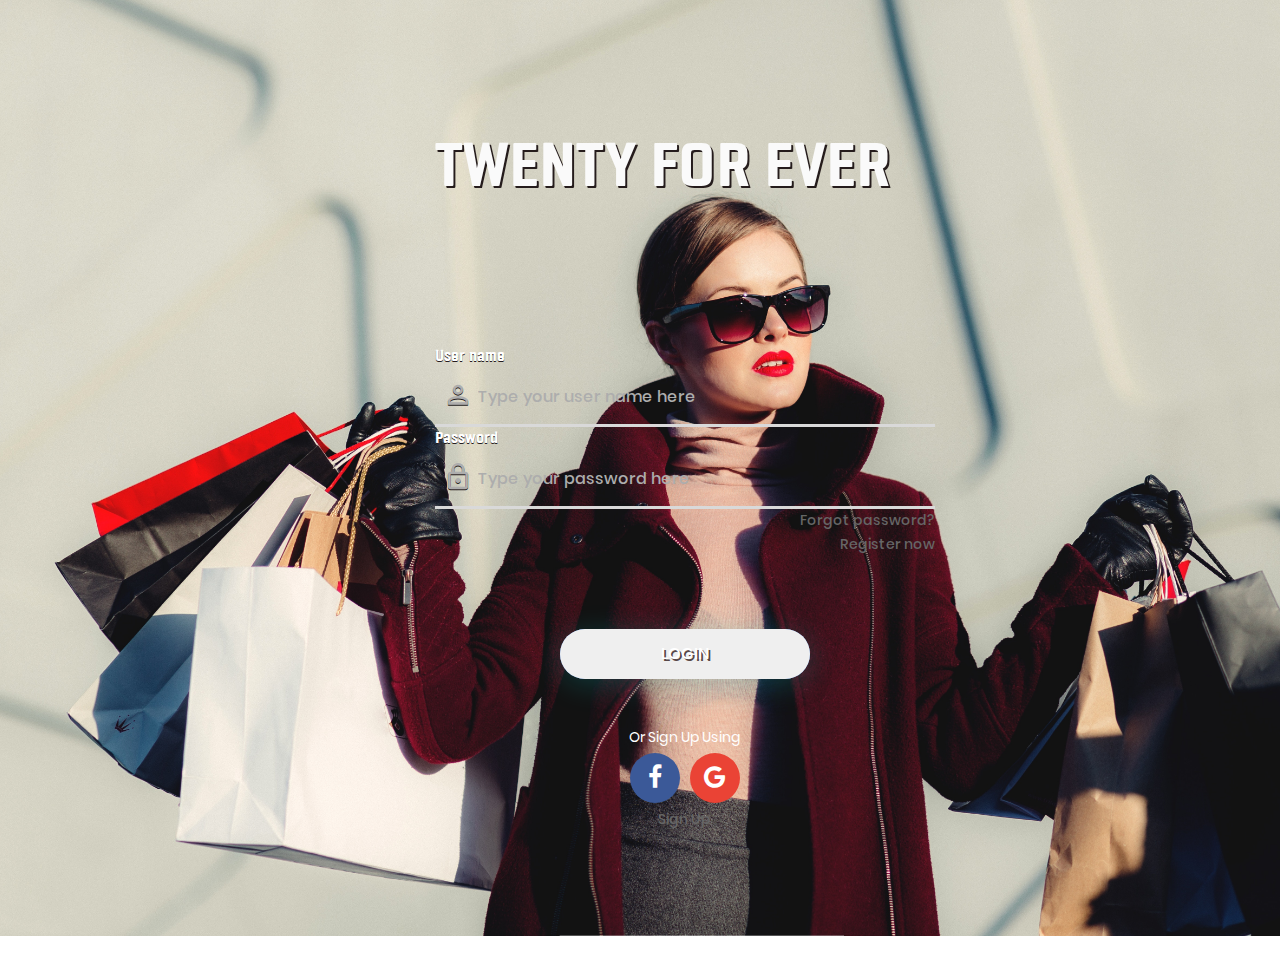
<file: index.html>
<!DOCTYPE html>
<html>
<head>
	<title>Login Page</title>
	<meta charset="UTF-8">
	<meta name="viewport" content="width=device-width, initial-scale=1">

	<link rel="icon" type="image/png" href="images/icons/favicon.ico"/>
<!--===============================================================================================-->
	<link rel="stylesheet" type="text/css" href="vendor/bootstrap/css/bootstrap.min.css">
<!--===============================================================================================-->
	<link rel="stylesheet" type="text/css" href="fonts/font-awesome-4.7.0/css/font-awesome.min.css">
<!--===============================================================================================-->
	<link rel="stylesheet" type="text/css" href="fonts/iconic/css/material-design-iconic-font.min.css">
<!--===============================================================================================-->
	<link rel="stylesheet" type="text/css" href="vendor/animate/animate.css">
<!--===============================================================================================-->
	<link rel="stylesheet" type="text/css" href="vendor/animsition/css/animsition.min.css">
<!--===============================================================================================-->
	<link rel="stylesheet" type="text/css" href="css/util.css">
	<link rel="stylesheet" type="text/css" href="css/main.css">
	<script script type="text/javascript" src="js/login.js"></script>

</head>

<body class="bg">

	<div class="loginPage">
		<div class="container">
			<div class="wrap">
				<form class="loginform validate-form">
					<span class="loginFormTitle">
							<br>
						TWENTY FOR EVER
					</span>
					<br><br><br><br><br><br><br>
					<div class="wrapInput "
						<span class="labelInputUser">User name</span>
						<input class="input" type="text" name="username" placeholder="Type your user name here"/required>
						<span class="focusInput" data-symbol="&#xf206;"></span>
					</div>

					<div class="wrapInput validate-input"
						<span class="labelInputUser">Password</span>
						<input class="input" type="password" name="pass" placeholder="Type your password here">
						<span class="focusInput" data-symbol="&#xf190;"></span>
					</div>
					<div class="text-right ">
						<a href="#">
							<!--In case of forgat password user send to page for recover password-->
							Forgot password?
						</a>
					</div>
					<div class="text-right ">
						<a href="#">
							<!--In case of forgat password user send to page for recover password-->
							Register now
						</a>
					</div>
					<br><br><br>
					<div class="containerFormBtn">
						<div class="wrapLoginFormBtn">
							<div class="loginFormbgbtn"></div>
							<!--option not work-->
							<!-- <button class="loginformBtn" onclick="MoveToHome()"> Login	</button> -->
							<input type="button" value="login" name="loginbtn" class="loginformBtn" onclick="MoveToHome()" />
						</div>
					</div>
					<br><br>
					<div class="txt1 text-center ">
						<span> Or Sign Up Using </span>
					</div>

					<div class="flex-c-m">
						<!--JS function to connect facebook-->
						<a href="#" class="social-item bgFac">
							<i class="fa fa-facebook"></i>
						</a>
							<!--JS function to connect gmail-->
						<a href="#" class="social-item bgGoo">
							<i class="fa fa-google"></i>
						</a>
					</div>

					<div class="txt1 text-center ">

								<!--New member for the shop # link you to a new page or a pop massage-->
						<a href="#" class="txt" > Sign Up </a>
					</div>
				</form>
			</div>
		</div>
	</div>




</body>
</html>
</file>
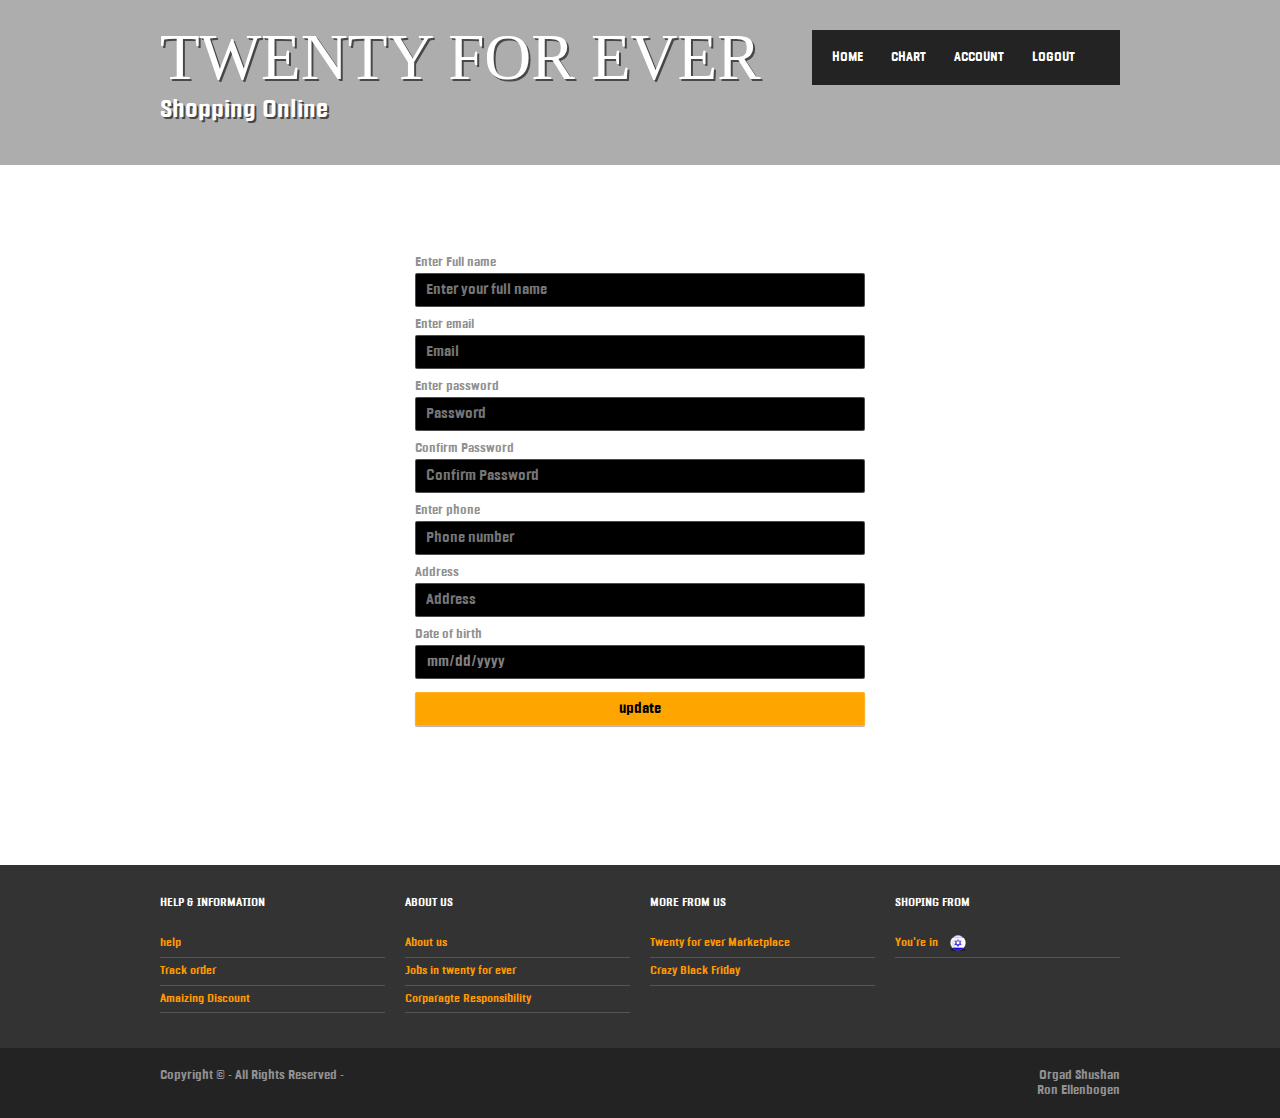
<file: register.html>
<!DOCTYPE html>
<html>
  <head>
    <meta charset="utf-8">
    <title> Account details </title>
      <link rel="stylesheet" type="text/css" href="../Home/fonts/font-awesome-4.7.0/css/font-awesome.css">
      <link rel="stylesheet" type="text/css" href="../Home/fonts/font-awesome-4.7.0/css/font-awesome.min.css">
    	<link rel="stylesheet" type="text/css" href="css/profile.css">
      <link rel="stylesheet" type="text/css" href="../Home/styles/layout.css">
      <script type="text/javascript" src="js/profile.js"></script>
      <!--===============================================================================================-->
      <script src="vendor/jquery/jquery-3.2.1.min.js"></script>
      <!--===============================================================================================-->
      <script src="vendor/animsition/js/animsition.min.js"></script>
      <!--===============================================================================================-->
      <script src="vendor/bootstrap/js/popper.js"></script>
      <script src="vendor/bootstrap/js/bootstrap.min.js"></script>
      <!--===============================================================================================-->
      <script src="vendor/select2/select2.min.js"></script>
      <!--===============================================================================================-->
      <script src="vendor/daterangepicker/moment.min.js"></script>
      <script src="vendor/daterangepicker/daterangepicker.js"></script>
      <!--===============================================================================================-->
      <script src="vendor/countdowntime/countdowntime.js"></script>
      <!--===============================================================================================-->
      <link rel="stylesheet" href="styles/layout.css" type="text/css">

  </head>
  <body>
    <div class="wrapper row1">
      <header id="header" class="clear">
        <div id="hgroup">
          <h1><a href="Home/home_page.html">TWENTY FOR EVER</a></h1>
          <h2>Shopping Online</h2>
        </div>
        <nav>
          <ul>
            <li><a href="Home/home_page.html">HOME</a></li>
            <li><a href="chart.html">CHART</a></li>
            <li><a href="#">ACCOUNT</a></li>
            <li><a href="index.html">LOGOUT</a></li>
          </ul>
        </nav>
      </header>
    </div>
<div class="body-content">
  <div class="module">
    <form class="form" action="form.php" method="post" enctype="multipart/form-data" autocomplete="off">
      <fieldset>
          <legend>  <h1>	<i class="fa fa-user-plus"></i>Create an Account</h1></legend>
      <div class="alert alert-error"></div>
      <label for="Name">Enter Full name </label>
      <input type="text" placeholder="Enter your full name" name="username" required />
      <label for="Email">Enter email </label>
      <input type="email" placeholder="Email" name="email" required="true" />
      <label for="password">Enter password </label>
      <input type="password" placeholder="Password" name="password" autocomplete="new-password" required />
      <label for="password">Confirm Password </label>
      <input type="password" placeholder="Confirm Password" name="confirmpassword" autocomplete="new-password" required />
      <label for="phone">Enter phone </label>
      <input type="text" placeholder="Phone number" name="phone" required />
      <label for="address">Address </label>
      <input type="text" placeholder="Address" name="Address" required />
      <label for="birthDate">Date of birth </label>
      <input type="date" name="birthDate" required />
      <input type="button" value="update" name="Update" class="btn btn-block btn-primary" onclick="returnToHome()" />
      </fieldset>
    </form>
  </div>
</div>
<!--footer-->
<div class="wrapper row3">
  <div id="footer" class="clear">
    <!-- Section One -->
    <section class="one_quarter">
      <h2 class="title">HELP & INFORMATION</h2>
      <nav>
        <ul>
          <li><a href="#">help</a></li>
          <li><a href="#">Track order</a></li>
          <li><a href="#">Amaizing Discount</a></li>
        </ul>
      </nav>
    </section>
    <!-- Section Two -->
    <section class="one_quarter">
      <h2 class="title">ABOUT US</h2>
      <nav>
        <ul>
          <li><a href="#">About us</a></li>
          <li><a href="#">Jobs in twenty for ever </a></li>
          <li><a href="#">Corparagte Responsibility</a></li>
        </ul>
      </nav>
    </section>
    <!-- Section Three -->
    <section class="one_quarter">
      <h2 class="title">MORE FROM US</h2>
      <nav>
        <ul>
          <li><a href="#">Twenty for ever Marketplace</a></li>
          <li><a href="#">Crazy Black Friday</a></li>
        </ul>
      </nav>
    </section>
    <!-- Section Four -->
    <section class="one_quarter lastbox">
      <h2 class="title">SHOPING FROM</h2>
      <nav>
        <ul>
          <li><a href="#">You're in &nbsp &nbsp<img src="images/icons/israel-icon-small.png" alt="Israel flag"></a></li>
        </ul>
      </nav>
    </section>
    <!-- / Section -->
  </div>
</div>
<!-- Copyright -->
<div class="wrapper row4">
  <footer id="copyright" class="clear">
    <p class="fl_left">Copyright &copy;  - All Rights Reserved -</p>
    <p class="fl_right">Orgad Shushan</p><br>
      <p class="fl_right">Ron Ellenbogen</p>
  </footer>
</div>

  </body>
</html>
</file>
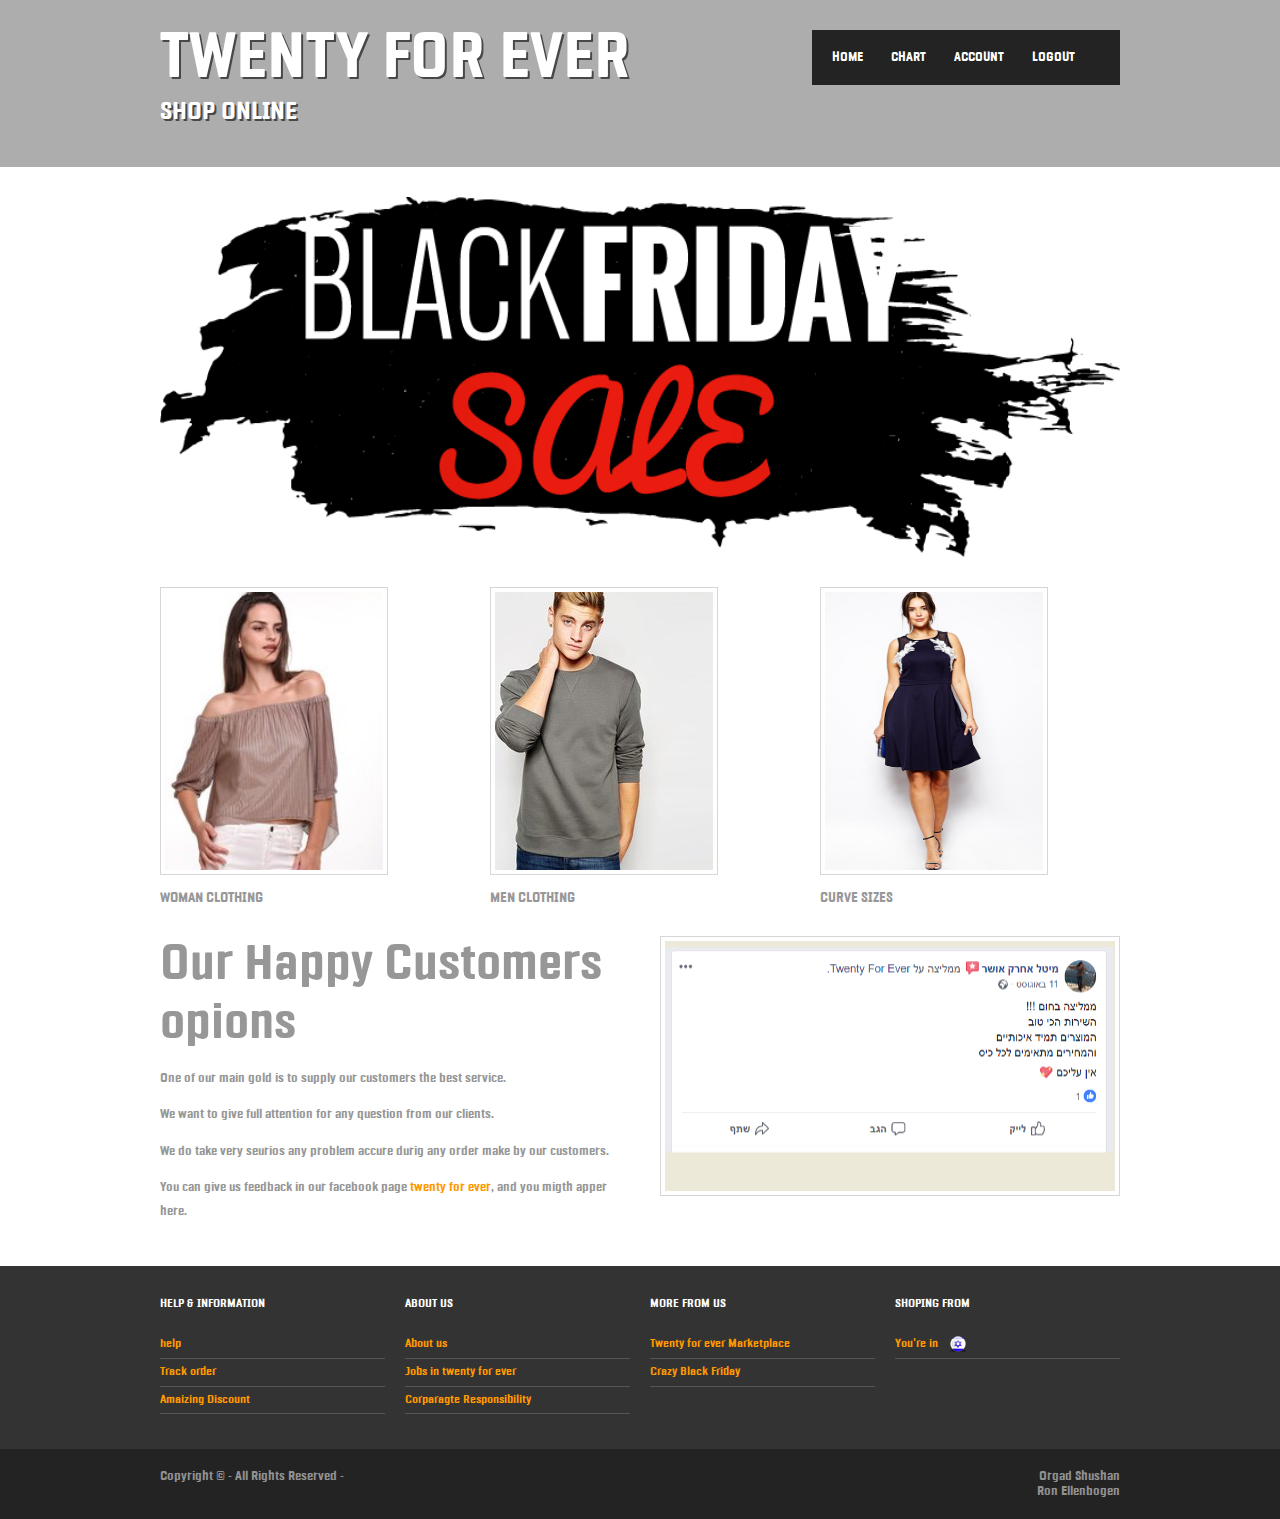
<file: Home/home_page.html>
<!DOCTYPE html>
<html lang="en" dir="ltr">
<head>
<title>WELCOM</title>
<meta charset="UTF-8">
<link rel="stylesheet" href="styles/layout.css" type="text/css">
<script >
var picPaths = ['../images/rsz_t4ephoto3.jpg','../images/twenty4everPhoto1.jpg','../images/twenty4everPhoto2.jpg','../images/twenty4everPhoto3.jpg','../images/twenty4everPhoto4.jpg'];
           var curPic = -1;
           //preload the images for smooth animation
           var imgO = new Array();
           for(i=0; i < picPaths.length; i++) {
               imgO[i] = new Image();
               imgO[i].src = picPaths[i];
           }

           function swapImage() {
               curPic = (++curPic > picPaths.length-1)? 0 : curPic;
               imgCont.src = imgO[curPic].src;
               setTimeout(swapImage,2000);
           }

           window.onload=function() {
               imgCont = document.getElementById('../images/rsz_t4ephoto3.jpg');
               swapImage();
           }
</script>

</head>
<body>
<div class="wrapper row1">
  <header id="header" class="clear">
    <div id="hgroup">
      <h1><a href="home_page.html">TWENTY FOR EVER</a></h1>
      <h2> SHOP ONLINE</h2>
    </div>
    <nav>
      <ul>
        <li><a href="home_page.html">HOME</a></li>
        <li><a href="../chart.html">CHART</a></li>
        <li><a href="../register.html">ACCOUNT</a></li>
        <li><a href="../index.html">LOGOUT</a></li>
      </ul>
    </nav>
  </header>
</div>

<!-- content recomandation-->
<div class="wrapper row2">
  <div id="container" class="clear">
    <!-- Slider -->
    <section id="slider"><a href="#"><img src="../images/Black-Friday-Sale-Banner.png" alt=""; width="960"; height="360"></a></section>
 <!-- main content -->
    <div id="homepage">
      <!-- Services -->
      <section id="services" class="clear">
        <article class="one_third">
          <figure > <img id="../images/rsz_t4ephoto3.jpg" src="../images/rsz_t4ephoto3.jpg" width="218" height="278" alt="" >
            <figcaption>
              <h2>WOMAN CLOTHING</h2>
            </figcaption>
          </figure>
        </article>
        <article class="one_third">

          <figure><img id="../images/rsz_asos_men.jpg" src="../images/rsz_asos_men.jpg" width="218" height="278" alt="">
            <figcaption>
              <h2>MEN CLOTHING</h2>
            </figcaption>
          </figure>
        </article>
        <article class="one_third lastbox">
          <figure><img src="../images/Curve-skater.jpg" width="218" height="278" alt="">
            <figcaption>
              <h2>CURVE SIZES </h2>
            </figcaption>
          </figure>
        </article>
      </section>


      <!-- Introduction -->
      <section id="intro" class="last clear">
        <article>
          <figure><img src="../images/opion2.PNG" width="450" height="250" alt="">
            <figcaption>
              <h2>Our Happy Customers opions</h2>
              <p>One of our main gold is to supply our customers the best service.</p>
              <p>We want to give full attention for any question from our clients.</p>
              <p>We do take very seurios any problem accure durig any order make by our customers.</P>
              <p>You can give us feedback in our facebook page <a href="https://www.facebook.com/Twenty-For-Ever-603091696400933/">twenty for ever</a>, and you migth apper here. </p>
            </figcaption>
          </figure>
        </article>
      </section>
      <!-- / Introduction -->
    </div>
    <!-- / content body -->
  </div>
</div>


<!--footer-->
<div class="wrapper row3">
  <div id="footer" class="clear">
    <!-- Section One -->
    <section class="one_quarter">
      <h2 class="title">HELP & INFORMATION</h2>
      <nav>
        <ul>
          <li><a href="#">help</a></li>
          <li><a href="#">Track order</a></li>
          <li><a href="#">Amaizing Discount</a></li>
        </ul>
      </nav>
    </section>
    <!-- Section Two -->
    <section class="one_quarter">
      <h2 class="title">ABOUT US</h2>
      <nav>
        <ul>
          <li><a href="#">About us</a></li>
          <li><a href="#">Jobs in twenty for ever </a></li>
          <li><a href="#">Corparagte Responsibility</a></li>
        </ul>
      </nav>
    </section>
    <!-- Section Three -->
    <section class="one_quarter">
      <h2 class="title">MORE FROM US</h2>
      <nav>
        <ul>
          <li><a href="#">Twenty for ever Marketplace</a></li>
          <li><a href="#">Crazy Black Friday</a></li>
        </ul>
      </nav>
    </section>
    <!-- Section Four -->
    <section class="one_quarter lastbox">
      <h2 class="title">SHOPING FROM</h2>
      <nav>
        <ul>
          <li><a href="#">You're in &nbsp &nbsp<img src="../images/icons/israel-icon-small.png" alt="Israel flag"></a></li>
        </ul>
      </nav>
    </section>
    <!-- / Section -->
  </div>
</div>
<!-- Copyright -->
<div class="wrapper row4">
  <footer id="copyright" class="clear">
    <p class="fl_left">Copyright &copy;  - All Rights Reserved -</p>
    <p class="fl_right">Orgad Shushan</p><br>
      <p class="fl_right">Ron Ellenbogen</p>
  </footer>
</div>

  </body>
</html>
</file>
<file: css/util.css>
/*[ FONT SIZE ]
///////////////////////////////////////////////////////////
*/
.fs-1 {font-size: 1px;}
.fs-2 {font-size: 2px;}
.fs-3 {font-size: 3px;}
.fs-4 {font-size: 4px;}
.fs-5 {font-size: 5px;}
.fs-6 {font-size: 6px;}
.fs-7 {font-size: 7px;}
.fs-8 {font-size: 8px;}
.fs-9 {font-size: 9px;}
.fs-10 {font-size: 10px;}
.fs-11 {font-size: 11px;}
.fs-12 {font-size: 12px;}
.fs-13 {font-size: 13px;}
.fs-14 {font-size: 14px;}
.fs-15 {font-size: 15px;}
.fs-16 {font-size: 16px;}
.fs-17 {font-size: 17px;}
.fs-18 {font-size: 18px;}
.fs-19 {font-size: 19px;}
.fs-20 {font-size: 20px;}
.fs-21 {font-size: 21px;}
.fs-22 {font-size: 22px;}
.fs-23 {font-size: 23px;}
.fs-24 {font-size: 24px;}
.fs-25 {font-size: 25px;}
.fs-26 {font-size: 26px;}
.fs-27 {font-size: 27px;}
.fs-28 {font-size: 28px;}
.fs-29 {font-size: 29px;}
.fs-30 {font-size: 30px;}
.fs-31 {font-size: 31px;}
.fs-32 {font-size: 32px;}
.fs-33 {font-size: 33px;}
.fs-34 {font-size: 34px;}
.fs-35 {font-size: 35px;}
.fs-36 {font-size: 36px;}
.fs-37 {font-size: 37px;}
.fs-38 {font-size: 38px;}
.fs-39 {font-size: 39px;}
.fs-40 {font-size: 40px;}
.fs-41 {font-size: 41px;}
.fs-42 {font-size: 42px;}
.fs-43 {font-size: 43px;}
.fs-44 {font-size: 44px;}
.fs-45 {font-size: 45px;}
.fs-46 {font-size: 46px;}
.fs-47 {font-size: 47px;}
.fs-48 {font-size: 48px;}
.fs-49 {font-size: 49px;}
.fs-50 {font-size: 50px;}
.fs-51 {font-size: 51px;}
.fs-52 {font-size: 52px;}
.fs-53 {font-size: 53px;}
.fs-54 {font-size: 54px;}
.fs-55 {font-size: 55px;}
.fs-56 {font-size: 56px;}
.fs-57 {font-size: 57px;}
.fs-58 {font-size: 58px;}
.fs-59 {font-size: 59px;}
.fs-60 {font-size: 60px;}
.fs-61 {font-size: 61px;}
.fs-62 {font-size: 62px;}
.fs-63 {font-size: 63px;}
.fs-64 {font-size: 64px;}
.fs-65 {font-size: 65px;}
.fs-66 {font-size: 66px;}
.fs-67 {font-size: 67px;}
.fs-68 {font-size: 68px;}
.fs-69 {font-size: 69px;}
.fs-70 {font-size: 70px;}
.fs-71 {font-size: 71px;}
.fs-72 {font-size: 72px;}
.fs-73 {font-size: 73px;}
.fs-74 {font-size: 74px;}
.fs-75 {font-size: 75px;}
.fs-76 {font-size: 76px;}
.fs-77 {font-size: 77px;}
.fs-78 {font-size: 78px;}
.fs-79 {font-size: 79px;}
.fs-80 {font-size: 80px;}
.fs-81 {font-size: 81px;}
.fs-82 {font-size: 82px;}
.fs-83 {font-size: 83px;}
.fs-84 {font-size: 84px;}
.fs-85 {font-size: 85px;}
.fs-86 {font-size: 86px;}
.fs-87 {font-size: 87px;}
.fs-88 {font-size: 88px;}
.fs-89 {font-size: 89px;}
.fs-90 {font-size: 90px;}
.fs-91 {font-size: 91px;}
.fs-92 {font-size: 92px;}
.fs-93 {font-size: 93px;}
.fs-94 {font-size: 94px;}
.fs-95 {font-size: 95px;}
.fs-96 {font-size: 96px;}
.fs-97 {font-size: 97px;}
.fs-98 {font-size: 98px;}
.fs-99 {font-size: 99px;}
.fs-100 {font-size: 100px;}
.fs-101 {font-size: 101px;}
.fs-102 {font-size: 102px;}
.fs-103 {font-size: 103px;}
.fs-104 {font-size: 104px;}
.fs-105 {font-size: 105px;}
.fs-106 {font-size: 106px;}
.fs-107 {font-size: 107px;}
.fs-108 {font-size: 108px;}
.fs-109 {font-size: 109px;}
.fs-110 {font-size: 110px;}
.fs-111 {font-size: 111px;}
.fs-112 {font-size: 112px;}
.fs-113 {font-size: 113px;}
.fs-114 {font-size: 114px;}
.fs-115 {font-size: 115px;}
.fs-116 {font-size: 116px;}
.fs-117 {font-size: 117px;}
.fs-118 {font-size: 118px;}
.fs-119 {font-size: 119px;}
.fs-120 {font-size: 120px;}
.fs-121 {font-size: 121px;}
.fs-122 {font-size: 122px;}
.fs-123 {font-size: 123px;}
.fs-124 {font-size: 124px;}
.fs-125 {font-size: 125px;}
.fs-126 {font-size: 126px;}
.fs-127 {font-size: 127px;}
.fs-128 {font-size: 128px;}
.fs-129 {font-size: 129px;}
.fs-130 {font-size: 130px;}
.fs-131 {font-size: 131px;}
.fs-132 {font-size: 132px;}
.fs-133 {font-size: 133px;}
.fs-134 {font-size: 134px;}
.fs-135 {font-size: 135px;}
.fs-136 {font-size: 136px;}
.fs-137 {font-size: 137px;}
.fs-138 {font-size: 138px;}
.fs-139 {font-size: 139px;}
.fs-140 {font-size: 140px;}
.fs-141 {font-size: 141px;}
.fs-142 {font-size: 142px;}
.fs-143 {font-size: 143px;}
.fs-144 {font-size: 144px;}
.fs-145 {font-size: 145px;}
.fs-146 {font-size: 146px;}
.fs-147 {font-size: 147px;}
.fs-148 {font-size: 148px;}
.fs-149 {font-size: 149px;}
.fs-150 {font-size: 150px;}
.fs-151 {font-size: 151px;}
.fs-152 {font-size: 152px;}
.fs-153 {font-size: 153px;}
.fs-154 {font-size: 154px;}
.fs-155 {font-size: 155px;}
.fs-156 {font-size: 156px;}
.fs-157 {font-size: 157px;}
.fs-158 {font-size: 158px;}
.fs-159 {font-size: 159px;}
.fs-160 {font-size: 160px;}
.fs-161 {font-size: 161px;}
.fs-162 {font-size: 162px;}
.fs-163 {font-size: 163px;}
.fs-164 {font-size: 164px;}
.fs-165 {font-size: 165px;}
.fs-166 {font-size: 166px;}
.fs-167 {font-size: 167px;}
.fs-168 {font-size: 168px;}
.fs-169 {font-size: 169px;}
.fs-170 {font-size: 170px;}
.fs-171 {font-size: 171px;}
.fs-172 {font-size: 172px;}
.fs-173 {font-size: 173px;}
.fs-174 {font-size: 174px;}
.fs-175 {font-size: 175px;}
.fs-176 {font-size: 176px;}
.fs-177 {font-size: 177px;}
.fs-178 {font-size: 178px;}
.fs-179 {font-size: 179px;}
.fs-180 {font-size: 180px;}
.fs-181 {font-size: 181px;}
.fs-182 {font-size: 182px;}
.fs-183 {font-size: 183px;}
.fs-184 {font-size: 184px;}
.fs-185 {font-size: 185px;}
.fs-186 {font-size: 186px;}
.fs-187 {font-size: 187px;}
.fs-188 {font-size: 188px;}
.fs-189 {font-size: 189px;}
.fs-190 {font-size: 190px;}
.fs-191 {font-size: 191px;}
.fs-192 {font-size: 192px;}
.fs-193 {font-size: 193px;}
.fs-194 {font-size: 194px;}
.fs-195 {font-size: 195px;}
.fs-196 {font-size: 196px;}
.fs-197 {font-size: 197px;}
.fs-198 {font-size: 198px;}
.fs-199 {font-size: 199px;}
.fs-200 {font-size: 200px;}

/*[ PADDING ]
///////////////////////////////////////////////////////////
*/
.p-t-0 {padding-top: 0px;}
.p-t-1 {padding-top: 1px;}
.p-t-2 {padding-top: 2px;}
.p-t-3 {padding-top: 3px;}
.p-t-4 {padding-top: 4px;}
.p-t-5 {padding-top: 5px;}
.p-t-6 {padding-top: 6px;}
.p-t-7 {padding-top: 7px;}
.p-t-8 {padding-top: 8px;}
.p-t-9 {padding-top: 9px;}
.p-t-10 {padding-top: 10px;}
.p-t-11 {padding-top: 11px;}
.p-t-12 {padding-top: 12px;}
.p-t-13 {padding-top: 13px;}
.p-t-14 {padding-top: 14px;}
.p-t-15 {padding-top: 15px;}
.p-t-16 {padding-top: 16px;}
.p-t-17 {padding-top: 17px;}
.p-t-18 {padding-top: 18px;}
.p-t-19 {padding-top: 19px;}
.p-t-20 {padding-top: 20px;}
.p-t-21 {padding-top: 21px;}
.p-t-22 {padding-top: 22px;}
.p-t-23 {padding-top: 23px;}
.p-t-24 {padding-top: 24px;}
.p-t-25 {padding-top: 25px;}
.p-t-26 {padding-top: 26px;}
.p-t-27 {padding-top: 27px;}
.p-t-28 {padding-top: 28px;}
.p-t-29 {padding-top: 29px;}
.p-t-30 {padding-top: 30px;}
.p-t-31 {padding-top: 31px;}
.p-t-32 {padding-top: 32px;}
.p-t-33 {padding-top: 33px;}
.p-t-34 {padding-top: 34px;}
.p-t-35 {padding-top: 35px;}
.p-t-36 {padding-top: 36px;}
.p-t-37 {padding-top: 37px;}
.p-t-38 {padding-top: 38px;}
.p-t-39 {padding-top: 39px;}
.p-t-40 {padding-top: 40px;}
.p-t-41 {padding-top: 41px;}
.p-t-42 {padding-top: 42px;}
.p-t-43 {padding-top: 43px;}
.p-t-44 {padding-top: 44px;}
.p-t-45 {padding-top: 45px;}
.p-t-46 {padding-top: 46px;}
.p-t-47 {padding-top: 47px;}
.p-t-48 {padding-top: 48px;}
.p-t-49 {padding-top: 49px;}
.p-t-50 {padding-top: 50px;}
.p-t-51 {padding-top: 51px;}
.p-t-52 {padding-top: 52px;}
.p-t-53 {padding-top: 53px;}
.p-t-54 {padding-top: 54px;}
.p-t-55 {padding-top: 55px;}
.p-t-56 {padding-top: 56px;}
.p-t-57 {padding-top: 57px;}
.p-t-58 {padding-top: 58px;}
.p-t-59 {padding-top: 59px;}
.p-t-60 {padding-top: 60px;}
.p-t-61 {padding-top: 61px;}
.p-t-62 {padding-top: 62px;}
.p-t-63 {padding-top: 63px;}
.p-t-64 {padding-top: 64px;}
.p-t-65 {padding-top: 65px;}
.p-t-66 {padding-top: 66px;}
.p-t-67 {padding-top: 67px;}
.p-t-68 {padding-top: 68px;}
.p-t-69 {padding-top: 69px;}
.p-t-70 {padding-top: 70px;}
.p-t-71 {padding-top: 71px;}
.p-t-72 {padding-top: 72px;}
.p-t-73 {padding-top: 73px;}
.p-t-74 {padding-top: 74px;}
.p-t-75 {padding-top: 75px;}
.p-t-76 {padding-top: 76px;}
.p-t-77 {padding-top: 77px;}
.p-t-78 {padding-top: 78px;}
.p-t-79 {padding-top: 79px;}
.p-t-80 {padding-top: 80px;}
.p-t-81 {padding-top: 81px;}
.p-t-82 {padding-top: 82px;}
.p-t-83 {padding-top: 83px;}
.p-t-84 {padding-top: 84px;}
.p-t-85 {padding-top: 85px;}
.p-t-86 {padding-top: 86px;}
.p-t-87 {padding-top: 87px;}
.p-t-88 {padding-top: 88px;}
.p-t-89 {padding-top: 89px;}
.p-t-90 {padding-top: 90px;}
.p-t-91 {padding-top: 91px;}
.p-t-92 {padding-top: 92px;}
.p-t-93 {padding-top: 93px;}
.p-t-94 {padding-top: 94px;}
.p-t-95 {padding-top: 95px;}
.p-t-96 {padding-top: 96px;}
.p-t-97 {padding-top: 97px;}
.p-t-98 {padding-top: 98px;}
.p-t-99 {padding-top: 99px;}
.p-t-100 {padding-top: 100px;}
.p-t-101 {padding-top: 101px;}
.p-t-102 {padding-top: 102px;}
.p-t-103 {padding-top: 103px;}
.p-t-104 {padding-top: 104px;}
.p-t-105 {padding-top: 105px;}
.p-t-106 {padding-top: 106px;}
.p-t-107 {padding-top: 107px;}
.p-t-108 {padding-top: 108px;}
.p-t-109 {padding-top: 109px;}
.p-t-110 {padding-top: 110px;}
.p-t-111 {padding-top: 111px;}
.p-t-112 {padding-top: 112px;}
.p-t-113 {padding-top: 113px;}
.p-t-114 {padding-top: 114px;}
.p-t-115 {padding-top: 115px;}
.p-t-116 {padding-top: 116px;}
.p-t-117 {padding-top: 117px;}
.p-t-118 {padding-top: 118px;}
.p-t-119 {padding-top: 119px;}
.p-t-120 {padding-top: 120px;}
.p-t-121 {padding-top: 121px;}
.p-t-122 {padding-top: 122px;}
.p-t-123 {padding-top: 123px;}
.p-t-124 {padding-top: 124px;}
.p-t-125 {padding-top: 125px;}
.p-t-126 {padding-top: 126px;}
.p-t-127 {padding-top: 127px;}
.p-t-128 {padding-top: 128px;}
.p-t-129 {padding-top: 129px;}
.p-t-130 {padding-top: 130px;}
.p-t-131 {padding-top: 131px;}
.p-t-132 {padding-top: 132px;}
.p-t-133 {padding-top: 133px;}
.p-t-134 {padding-top: 134px;}
.p-t-135 {padding-top: 135px;}
.p-t-136 {padding-top: 136px;}
.p-t-137 {padding-top: 137px;}
.p-t-138 {padding-top: 138px;}
.p-t-139 {padding-top: 139px;}
.p-t-140 {padding-top: 140px;}
.p-t-141 {padding-top: 141px;}
.p-t-142 {padding-top: 142px;}
.p-t-143 {padding-top: 143px;}
.p-t-144 {padding-top: 144px;}
.p-t-145 {padding-top: 145px;}
.p-t-146 {padding-top: 146px;}
.p-t-147 {padding-top: 147px;}
.p-t-148 {padding-top: 148px;}
.p-t-149 {padding-top: 149px;}
.p-t-150 {padding-top: 150px;}
.p-t-151 {padding-top: 151px;}
.p-t-152 {padding-top: 152px;}
.p-t-153 {padding-top: 153px;}
.p-t-154 {padding-top: 154px;}
.p-t-155 {padding-top: 155px;}
.p-t-156 {padding-top: 156px;}
.p-t-157 {padding-top: 157px;}
.p-t-158 {padding-top: 158px;}
.p-t-159 {padding-top: 159px;}
.p-t-160 {padding-top: 160px;}
.p-t-161 {padding-top: 161px;}
.p-t-162 {padding-top: 162px;}
.p-t-163 {padding-top: 163px;}
.p-t-164 {padding-top: 164px;}
.p-t-165 {padding-top: 165px;}
.p-t-166 {padding-top: 166px;}
.p-t-167 {padding-top: 167px;}
.p-t-168 {padding-top: 168px;}
.p-t-169 {padding-top: 169px;}
.p-t-170 {padding-top: 170px;}
.p-t-171 {padding-top: 171px;}
.p-t-172 {padding-top: 172px;}
.p-t-173 {padding-top: 173px;}
.p-t-174 {padding-top: 174px;}
.p-t-175 {padding-top: 175px;}
.p-t-176 {padding-top: 176px;}
.p-t-177 {padding-top: 177px;}
.p-t-178 {padding-top: 178px;}
.p-t-179 {padding-top: 179px;}
.p-t-180 {padding-top: 180px;}
.p-t-181 {padding-top: 181px;}
.p-t-182 {padding-top: 182px;}
.p-t-183 {padding-top: 183px;}
.p-t-184 {padding-top: 184px;}
.p-t-185 {padding-top: 185px;}
.p-t-186 {padding-top: 186px;}
.p-t-187 {padding-top: 187px;}
.p-t-188 {padding-top: 188px;}
.p-t-189 {padding-top: 189px;}
.p-t-190 {padding-top: 190px;}
.p-t-191 {padding-top: 191px;}
.p-t-192 {padding-top: 192px;}
.p-t-193 {padding-top: 193px;}
.p-t-194 {padding-top: 194px;}
.p-t-195 {padding-top: 195px;}
.p-t-196 {padding-top: 196px;}
.p-t-197 {padding-top: 197px;}
.p-t-198 {padding-top: 198px;}
.p-t-199 {padding-top: 199px;}
.p-t-200 {padding-top: 200px;}
.p-t-201 {padding-top: 201px;}
.p-t-202 {padding-top: 202px;}
.p-t-203 {padding-top: 203px;}
.p-t-204 {padding-top: 204px;}
.p-t-205 {padding-top: 205px;}
.p-t-206 {padding-top: 206px;}
.p-t-207 {padding-top: 207px;}
.p-t-208 {padding-top: 208px;}
.p-t-209 {padding-top: 209px;}
.p-t-210 {padding-top: 210px;}
.p-t-211 {padding-top: 211px;}
.p-t-212 {padding-top: 212px;}
.p-t-213 {padding-top: 213px;}
.p-t-214 {padding-top: 214px;}
.p-t-215 {padding-top: 215px;}
.p-t-216 {padding-top: 216px;}
.p-t-217 {padding-top: 217px;}
.p-t-218 {padding-top: 218px;}
.p-t-219 {padding-top: 219px;}
.p-t-220 {padding-top: 220px;}
.p-t-221 {padding-top: 221px;}
.p-t-222 {padding-top: 222px;}
.p-t-223 {padding-top: 223px;}
.p-t-224 {padding-top: 224px;}
.p-t-225 {padding-top: 225px;}
.p-t-226 {padding-top: 226px;}
.p-t-227 {padding-top: 227px;}
.p-t-228 {padding-top: 228px;}
.p-t-229 {padding-top: 229px;}
.p-t-230 {padding-top: 230px;}
.p-t-231 {padding-top: 231px;}
.p-t-232 {padding-top: 232px;}
.p-t-233 {padding-top: 233px;}
.p-t-234 {padding-top: 234px;}
.p-t-235 {padding-top: 235px;}
.p-t-236 {padding-top: 236px;}
.p-t-237 {padding-top: 237px;}
.p-t-238 {padding-top: 238px;}
.p-t-239 {padding-top: 239px;}
.p-t-240 {padding-top: 240px;}
.p-t-241 {padding-top: 241px;}
.p-t-242 {padding-top: 242px;}
.p-t-243 {padding-top: 243px;}
.p-t-244 {padding-top: 244px;}
.p-t-245 {padding-top: 245px;}
.p-t-246 {padding-top: 246px;}
.p-t-247 {padding-top: 247px;}
.p-t-248 {padding-top: 248px;}
.p-t-249 {padding-top: 249px;}
.p-t-250 {padding-top: 250px;}
.p-b-0 {padding-bottom: 0px;}
.p-b-1 {padding-bottom: 1px;}
.p-b-2 {padding-bottom: 2px;}
.p-b-3 {padding-bottom: 3px;}
.p-b-4 {padding-bottom: 4px;}
.p-b-5 {padding-bottom: 5px;}
.p-b-6 {padding-bottom: 6px;}
.p-b-7 {padding-bottom: 7px;}
.p-b-8 {padding-bottom: 8px;}
.p-b-9 {padding-bottom: 9px;}
.p-b-10 {padding-bottom: 10px;}
.p-b-11 {padding-bottom: 11px;}
.p-b-12 {padding-bottom: 12px;}
.p-b-13 {padding-bottom: 13px;}
.p-b-14 {padding-bottom: 14px;}
.p-b-15 {padding-bottom: 15px;}
.p-b-16 {padding-bottom: 16px;}
.p-b-17 {padding-bottom: 17px;}
.p-b-18 {padding-bottom: 18px;}
.p-b-19 {padding-bottom: 19px;}
.p-b-20 {padding-bottom: 20px;}
.p-b-21 {padding-bottom: 21px;}
.p-b-22 {padding-bottom: 22px;}
.p-b-23 {padding-bottom: 23px;}
.p-b-24 {padding-bottom: 24px;}
.p-b-25 {padding-bottom: 25px;}
.p-b-26 {padding-bottom: 26px;}
.p-b-27 {padding-bottom: 27px;}
.p-b-28 {padding-bottom: 28px;}
.p-b-29 {padding-bottom: 29px;}
.p-b-30 {padding-bottom: 30px;}
.p-b-31 {padding-bottom: 31px;}
.p-b-32 {padding-bottom: 32px;}
.p-b-33 {padding-bottom: 33px;}
.p-b-34 {padding-bottom: 34px;}
.p-b-35 {padding-bottom: 35px;}
.p-b-36 {padding-bottom: 36px;}
.p-b-37 {padding-bottom: 37px;}
.p-b-38 {padding-bottom: 38px;}
.p-b-39 {padding-bottom: 39px;}
.p-b-40 {padding-bottom: 40px;}
.p-b-41 {padding-bottom: 41px;}
.p-b-42 {padding-bottom: 42px;}
.p-b-43 {padding-bottom: 43px;}
.p-b-44 {padding-bottom: 44px;}
.p-b-45 {padding-bottom: 45px;}
.p-b-46 {padding-bottom: 46px;}
.p-b-47 {padding-bottom: 47px;}
.p-b-48 {padding-bottom: 48px;}
.p-b-49 {padding-bottom: 49px;}
.p-b-50 {padding-bottom: 50px;}
.p-b-51 {padding-bottom: 51px;}
.p-b-52 {padding-bottom: 52px;}
.p-b-53 {padding-bottom: 53px;}
.p-b-54 {padding-bottom: 54px;}
.p-b-55 {padding-bottom: 55px;}
.p-b-56 {padding-bottom: 56px;}
.p-b-57 {padding-bottom: 57px;}
.p-b-58 {padding-bottom: 58px;}
.p-b-59 {padding-bottom: 59px;}
.p-b-60 {padding-bottom: 60px;}
.p-b-61 {padding-bottom: 61px;}
.p-b-62 {padding-bottom: 62px;}
.p-b-63 {padding-bottom: 63px;}
.p-b-64 {padding-bottom: 64px;}
.p-b-65 {padding-bottom: 65px;}
.p-b-66 {padding-bottom: 66px;}
.p-b-67 {padding-bottom: 67px;}
.p-b-68 {padding-bottom: 68px;}
.p-b-69 {padding-bottom: 69px;}
.p-b-70 {padding-bottom: 70px;}
.p-b-71 {padding-bottom: 71px;}
.p-b-72 {padding-bottom: 72px;}
.p-b-73 {padding-bottom: 73px;}
.p-b-74 {padding-bottom: 74px;}
.p-b-75 {padding-bottom: 75px;}
.p-b-76 {padding-bottom: 76px;}
.p-b-77 {padding-bottom: 77px;}
.p-b-78 {padding-bottom: 78px;}
.p-b-79 {padding-bottom: 79px;}
.p-b-80 {padding-bottom: 80px;}
.p-b-81 {padding-bottom: 81px;}
.p-b-82 {padding-bottom: 82px;}
.p-b-83 {padding-bottom: 83px;}
.p-b-84 {padding-bottom: 84px;}
.p-b-85 {padding-bottom: 85px;}
.p-b-86 {padding-bottom: 86px;}
.p-b-87 {padding-bottom: 87px;}
.p-b-88 {padding-bottom: 88px;}
.p-b-89 {padding-bottom: 89px;}
.p-b-90 {padding-bottom: 90px;}
.p-b-91 {padding-bottom: 91px;}
.p-b-92 {padding-bottom: 92px;}
.p-b-93 {padding-bottom: 93px;}
.p-b-94 {padding-bottom: 94px;}
.p-b-95 {padding-bottom: 95px;}
.p-b-96 {padding-bottom: 96px;}
.p-b-97 {padding-bottom: 97px;}
.p-b-98 {padding-bottom: 98px;}
.p-b-99 {padding-bottom: 99px;}
.p-b-100 {padding-bottom: 100px;}
.p-b-101 {padding-bottom: 101px;}
.p-b-102 {padding-bottom: 102px;}
.p-b-103 {padding-bottom: 103px;}
.p-b-104 {padding-bottom: 104px;}
.p-b-105 {padding-bottom: 105px;}
.p-b-106 {padding-bottom: 106px;}
.p-b-107 {padding-bottom: 107px;}
.p-b-108 {padding-bottom: 108px;}
.p-b-109 {padding-bottom: 109px;}
.p-b-110 {padding-bottom: 110px;}
.p-b-111 {padding-bottom: 111px;}
.p-b-112 {padding-bottom: 112px;}
.p-b-113 {padding-bottom: 113px;}
.p-b-114 {padding-bottom: 114px;}
.p-b-115 {padding-bottom: 115px;}
.p-b-116 {padding-bottom: 116px;}
.p-b-117 {padding-bottom: 117px;}
.p-b-118 {padding-bottom: 118px;}
.p-b-119 {padding-bottom: 119px;}
.p-b-120 {padding-bottom: 120px;}
.p-b-121 {padding-bottom: 121px;}
.p-b-122 {padding-bottom: 122px;}
.p-b-123 {padding-bottom: 123px;}
.p-b-124 {padding-bottom: 124px;}
.p-b-125 {padding-bottom: 125px;}
.p-b-126 {padding-bottom: 126px;}
.p-b-127 {padding-bottom: 127px;}
.p-b-128 {padding-bottom: 128px;}
.p-b-129 {padding-bottom: 129px;}
.p-b-130 {padding-bottom: 130px;}
.p-b-131 {padding-bottom: 131px;}
.p-b-132 {padding-bottom: 132px;}
.p-b-133 {padding-bottom: 133px;}
.p-b-134 {padding-bottom: 134px;}
.p-b-135 {padding-bottom: 135px;}
.p-b-136 {padding-bottom: 136px;}
.p-b-137 {padding-bottom: 137px;}
.p-b-138 {padding-bottom: 138px;}
.p-b-139 {padding-bottom: 139px;}
.p-b-140 {padding-bottom: 140px;}
.p-b-141 {padding-bottom: 141px;}
.p-b-142 {padding-bottom: 142px;}
.p-b-143 {padding-bottom: 143px;}
.p-b-144 {padding-bottom: 144px;}
.p-b-145 {padding-bottom: 145px;}
.p-b-146 {padding-bottom: 146px;}
.p-b-147 {padding-bottom: 147px;}
.p-b-148 {padding-bottom: 148px;}
.p-b-149 {padding-bottom: 149px;}
.p-b-150 {padding-bottom: 150px;}
.p-b-151 {padding-bottom: 151px;}
.p-b-152 {padding-bottom: 152px;}
.p-b-153 {padding-bottom: 153px;}
.p-b-154 {padding-bottom: 154px;}
.p-b-155 {padding-bottom: 155px;}
.p-b-156 {padding-bottom: 156px;}
.p-b-157 {padding-bottom: 157px;}
.p-b-158 {padding-bottom: 158px;}
.p-b-159 {padding-bottom: 159px;}
.p-b-160 {padding-bottom: 160px;}
.p-b-161 {padding-bottom: 161px;}
.p-b-162 {padding-bottom: 162px;}
.p-b-163 {padding-bottom: 163px;}
.p-b-164 {padding-bottom: 164px;}
.p-b-165 {padding-bottom: 165px;}
.p-b-166 {padding-bottom: 166px;}
.p-b-167 {padding-bottom: 167px;}
.p-b-168 {padding-bottom: 168px;}
.p-b-169 {padding-bottom: 169px;}
.p-b-170 {padding-bottom: 170px;}
.p-b-171 {padding-bottom: 171px;}
.p-b-172 {padding-bottom: 172px;}
.p-b-173 {padding-bottom: 173px;}
.p-b-174 {padding-bottom: 174px;}
.p-b-175 {padding-bottom: 175px;}
.p-b-176 {padding-bottom: 176px;}
.p-b-177 {padding-bottom: 177px;}
.p-b-178 {padding-bottom: 178px;}
.p-b-179 {padding-bottom: 179px;}
.p-b-180 {padding-bottom: 180px;}
.p-b-181 {padding-bottom: 181px;}
.p-b-182 {padding-bottom: 182px;}
.p-b-183 {padding-bottom: 183px;}
.p-b-184 {padding-bottom: 184px;}
.p-b-185 {padding-bottom: 185px;}
.p-b-186 {padding-bottom: 186px;}
.p-b-187 {padding-bottom: 187px;}
.p-b-188 {padding-bottom: 188px;}
.p-b-189 {padding-bottom: 189px;}
.p-b-190 {padding-bottom: 190px;}
.p-b-191 {padding-bottom: 191px;}
.p-b-192 {padding-bottom: 192px;}
.p-b-193 {padding-bottom: 193px;}
.p-b-194 {padding-bottom: 194px;}
.p-b-195 {padding-bottom: 195px;}
.p-b-196 {padding-bottom: 196px;}
.p-b-197 {padding-bottom: 197px;}
.p-b-198 {padding-bottom: 198px;}
.p-b-199 {padding-bottom: 199px;}
.p-b-200 {padding-bottom: 200px;}
.p-b-201 {padding-bottom: 201px;}
.p-b-202 {padding-bottom: 202px;}
.p-b-203 {padding-bottom: 203px;}
.p-b-204 {padding-bottom: 204px;}
.p-b-205 {padding-bottom: 205px;}
.p-b-206 {padding-bottom: 206px;}
.p-b-207 {padding-bottom: 207px;}
.p-b-208 {padding-bottom: 208px;}
.p-b-209 {padding-bottom: 209px;}
.p-b-210 {padding-bottom: 210px;}
.p-b-211 {padding-bottom: 211px;}
.p-b-212 {padding-bottom: 212px;}
.p-b-213 {padding-bottom: 213px;}
.p-b-214 {padding-bottom: 214px;}
.p-b-215 {padding-bottom: 215px;}
.p-b-216 {padding-bottom: 216px;}
.p-b-217 {padding-bottom: 217px;}
.p-b-218 {padding-bottom: 218px;}
.p-b-219 {padding-bottom: 219px;}
.p-b-220 {padding-bottom: 220px;}
.p-b-221 {padding-bottom: 221px;}
.p-b-222 {padding-bottom: 222px;}
.p-b-223 {padding-bottom: 223px;}
.p-b-224 {padding-bottom: 224px;}
.p-b-225 {padding-bottom: 225px;}
.p-b-226 {padding-bottom: 226px;}
.p-b-227 {padding-bottom: 227px;}
.p-b-228 {padding-bottom: 228px;}
.p-b-229 {padding-bottom: 229px;}
.p-b-230 {padding-bottom: 230px;}
.p-b-231 {padding-bottom: 231px;}
.p-b-232 {padding-bottom: 232px;}
.p-b-233 {padding-bottom: 233px;}
.p-b-234 {padding-bottom: 234px;}
.p-b-235 {padding-bottom: 235px;}
.p-b-236 {padding-bottom: 236px;}
.p-b-237 {padding-bottom: 237px;}
.p-b-238 {padding-bottom: 238px;}
.p-b-239 {padding-bottom: 239px;}
.p-b-240 {padding-bottom: 240px;}
.p-b-241 {padding-bottom: 241px;}
.p-b-242 {padding-bottom: 242px;}
.p-b-243 {padding-bottom: 243px;}
.p-b-244 {padding-bottom: 244px;}
.p-b-245 {padding-bottom: 245px;}
.p-b-246 {padding-bottom: 246px;}
.p-b-247 {padding-bottom: 247px;}
.p-b-248 {padding-bottom: 248px;}
.p-b-249 {padding-bottom: 249px;}
.p-b-250 {padding-bottom: 250px;}
.p-l-0 {padding-left: 0px;}
.p-l-1 {padding-left: 1px;}
.p-l-2 {padding-left: 2px;}
.p-l-3 {padding-left: 3px;}
.p-l-4 {padding-left: 4px;}
.p-l-5 {padding-left: 5px;}
.p-l-6 {padding-left: 6px;}
.p-l-7 {padding-left: 7px;}
.p-l-8 {padding-left: 8px;}
.p-l-9 {padding-left: 9px;}
.p-l-10 {padding-left: 10px;}
.p-l-11 {padding-left: 11px;}
.p-l-12 {padding-left: 12px;}
.p-l-13 {padding-left: 13px;}
.p-l-14 {padding-left: 14px;}
.p-l-15 {padding-left: 15px;}
.p-l-16 {padding-left: 16px;}
.p-l-17 {padding-left: 17px;}
.p-l-18 {padding-left: 18px;}
.p-l-19 {padding-left: 19px;}
.p-l-20 {padding-left: 20px;}
.p-l-21 {padding-left: 21px;}
.p-l-22 {padding-left: 22px;}
.p-l-23 {padding-left: 23px;}
.p-l-24 {padding-left: 24px;}
.p-l-25 {padding-left: 25px;}
.p-l-26 {padding-left: 26px;}
.p-l-27 {padding-left: 27px;}
.p-l-28 {padding-left: 28px;}
.p-l-29 {padding-left: 29px;}
.p-l-30 {padding-left: 30px;}
.p-l-31 {padding-left: 31px;}
.p-l-32 {padding-left: 32px;}
.p-l-33 {padding-left: 33px;}
.p-l-34 {padding-left: 34px;}
.p-l-35 {padding-left: 35px;}
.p-l-36 {padding-left: 36px;}
.p-l-37 {padding-left: 37px;}
.p-l-38 {padding-left: 38px;}
.p-l-39 {padding-left: 39px;}
.p-l-40 {padding-left: 40px;}
.p-l-41 {padding-left: 41px;}
.p-l-42 {padding-left: 42px;}
.p-l-43 {padding-left: 43px;}
.p-l-44 {padding-left: 44px;}
.p-l-45 {padding-left: 45px;}
.p-l-46 {padding-left: 46px;}
.p-l-47 {padding-left: 47px;}
.p-l-48 {padding-left: 48px;}
.p-l-49 {padding-left: 49px;}
.p-l-50 {padding-left: 50px;}
.p-l-51 {padding-left: 51px;}
.p-l-52 {padding-left: 52px;}
.p-l-53 {padding-left: 53px;}
.p-l-54 {padding-left: 54px;}
.p-l-55 {padding-left: 55px;}
.p-l-56 {padding-left: 56px;}
.p-l-57 {padding-left: 57px;}
.p-l-58 {padding-left: 58px;}
.p-l-59 {padding-left: 59px;}
.p-l-60 {padding-left: 60px;}
.p-l-61 {padding-left: 61px;}
.p-l-62 {padding-left: 62px;}
.p-l-63 {padding-left: 63px;}
.p-l-64 {padding-left: 64px;}
.p-l-65 {padding-left: 65px;}
.p-l-66 {padding-left: 66px;}
.p-l-67 {padding-left: 67px;}
.p-l-68 {padding-left: 68px;}
.p-l-69 {padding-left: 69px;}
.p-l-70 {padding-left: 70px;}
.p-l-71 {padding-left: 71px;}
.p-l-72 {padding-left: 72px;}
.p-l-73 {padding-left: 73px;}
.p-l-74 {padding-left: 74px;}
.p-l-75 {padding-left: 75px;}
.p-l-76 {padding-left: 76px;}
.p-l-77 {padding-left: 77px;}
.p-l-78 {padding-left: 78px;}
.p-l-79 {padding-left: 79px;}
.p-l-80 {padding-left: 80px;}
.p-l-81 {padding-left: 81px;}
.p-l-82 {padding-left: 82px;}
.p-l-83 {padding-left: 83px;}
.p-l-84 {padding-left: 84px;}
.p-l-85 {padding-left: 85px;}
.p-l-86 {padding-left: 86px;}
.p-l-87 {padding-left: 87px;}
.p-l-88 {padding-left: 88px;}
.p-l-89 {padding-left: 89px;}
.p-l-90 {padding-left: 90px;}
.p-l-91 {padding-left: 91px;}
.p-l-92 {padding-left: 92px;}
.p-l-93 {padding-left: 93px;}
.p-l-94 {padding-left: 94px;}
.p-l-95 {padding-left: 95px;}
.p-l-96 {padding-left: 96px;}
.p-l-97 {padding-left: 97px;}
.p-l-98 {padding-left: 98px;}
.p-l-99 {padding-left: 99px;}
.p-l-100 {padding-left: 100px;}
.p-l-101 {padding-left: 101px;}
.p-l-102 {padding-left: 102px;}
.p-l-103 {padding-left: 103px;}
.p-l-104 {padding-left: 104px;}
.p-l-105 {padding-left: 105px;}
.p-l-106 {padding-left: 106px;}
.p-l-107 {padding-left: 107px;}
.p-l-108 {padding-left: 108px;}
.p-l-109 {padding-left: 109px;}
.p-l-110 {padding-left: 110px;}
.p-l-111 {padding-left: 111px;}
.p-l-112 {padding-left: 112px;}
.p-l-113 {padding-left: 113px;}
.p-l-114 {padding-left: 114px;}
.p-l-115 {padding-left: 115px;}
.p-l-116 {padding-left: 116px;}
.p-l-117 {padding-left: 117px;}
.p-l-118 {padding-left: 118px;}
.p-l-119 {padding-left: 119px;}
.p-l-120 {padding-left: 120px;}
.p-l-121 {padding-left: 121px;}
.p-l-122 {padding-left: 122px;}
.p-l-123 {padding-left: 123px;}
.p-l-124 {padding-left: 124px;}
.p-l-125 {padding-left: 125px;}
.p-l-126 {padding-left: 126px;}
.p-l-127 {padding-left: 127px;}
.p-l-128 {padding-left: 128px;}
.p-l-129 {padding-left: 129px;}
.p-l-130 {padding-left: 130px;}
.p-l-131 {padding-left: 131px;}
.p-l-132 {padding-left: 132px;}
.p-l-133 {padding-left: 133px;}
.p-l-134 {padding-left: 134px;}
.p-l-135 {padding-left: 135px;}
.p-l-136 {padding-left: 136px;}
.p-l-137 {padding-left: 137px;}
.p-l-138 {padding-left: 138px;}
.p-l-139 {padding-left: 139px;}
.p-l-140 {padding-left: 140px;}
.p-l-141 {padding-left: 141px;}
.p-l-142 {padding-left: 142px;}
.p-l-143 {padding-left: 143px;}
.p-l-144 {padding-left: 144px;}
.p-l-145 {padding-left: 145px;}
.p-l-146 {padding-left: 146px;}
.p-l-147 {padding-left: 147px;}
.p-l-148 {padding-left: 148px;}
.p-l-149 {padding-left: 149px;}
.p-l-150 {padding-left: 150px;}
.p-l-151 {padding-left: 151px;}
.p-l-152 {padding-left: 152px;}
.p-l-153 {padding-left: 153px;}
.p-l-154 {padding-left: 154px;}
.p-l-155 {padding-left: 155px;}
.p-l-156 {padding-left: 156px;}
.p-l-157 {padding-left: 157px;}
.p-l-158 {padding-left: 158px;}
.p-l-159 {padding-left: 159px;}
.p-l-160 {padding-left: 160px;}
.p-l-161 {padding-left: 161px;}
.p-l-162 {padding-left: 162px;}
.p-l-163 {padding-left: 163px;}
.p-l-164 {padding-left: 164px;}
.p-l-165 {padding-left: 165px;}
.p-l-166 {padding-left: 166px;}
.p-l-167 {padding-left: 167px;}
.p-l-168 {padding-left: 168px;}
.p-l-169 {padding-left: 169px;}
.p-l-170 {padding-left: 170px;}
.p-l-171 {padding-left: 171px;}
.p-l-172 {padding-left: 172px;}
.p-l-173 {padding-left: 173px;}
.p-l-174 {padding-left: 174px;}
.p-l-175 {padding-left: 175px;}
.p-l-176 {padding-left: 176px;}
.p-l-177 {padding-left: 177px;}
.p-l-178 {padding-left: 178px;}
.p-l-179 {padding-left: 179px;}
.p-l-180 {padding-left: 180px;}
.p-l-181 {padding-left: 181px;}
.p-l-182 {padding-left: 182px;}
.p-l-183 {padding-left: 183px;}
.p-l-184 {padding-left: 184px;}
.p-l-185 {padding-left: 185px;}
.p-l-186 {padding-left: 186px;}
.p-l-187 {padding-left: 187px;}
.p-l-188 {padding-left: 188px;}
.p-l-189 {padding-left: 189px;}
.p-l-190 {padding-left: 190px;}
.p-l-191 {padding-left: 191px;}
.p-l-192 {padding-left: 192px;}
.p-l-193 {padding-left: 193px;}
.p-l-194 {padding-left: 194px;}
.p-l-195 {padding-left: 195px;}
.p-l-196 {padding-left: 196px;}
.p-l-197 {padding-left: 197px;}
.p-l-198 {padding-left: 198px;}
.p-l-199 {padding-left: 199px;}
.p-l-200 {padding-left: 200px;}
.p-l-201 {padding-left: 201px;}
.p-l-202 {padding-left: 202px;}
.p-l-203 {padding-left: 203px;}
.p-l-204 {padding-left: 204px;}
.p-l-205 {padding-left: 205px;}
.p-l-206 {padding-left: 206px;}
.p-l-207 {padding-left: 207px;}
.p-l-208 {padding-left: 208px;}
.p-l-209 {padding-left: 209px;}
.p-l-210 {padding-left: 210px;}
.p-l-211 {padding-left: 211px;}
.p-l-212 {padding-left: 212px;}
.p-l-213 {padding-left: 213px;}
.p-l-214 {padding-left: 214px;}
.p-l-215 {padding-left: 215px;}
.p-l-216 {padding-left: 216px;}
.p-l-217 {padding-left: 217px;}
.p-l-218 {padding-left: 218px;}
.p-l-219 {padding-left: 219px;}
.p-l-220 {padding-left: 220px;}
.p-l-221 {padding-left: 221px;}
.p-l-222 {padding-left: 222px;}
.p-l-223 {padding-left: 223px;}
.p-l-224 {padding-left: 224px;}
.p-l-225 {padding-left: 225px;}
.p-l-226 {padding-left: 226px;}
.p-l-227 {padding-left: 227px;}
.p-l-228 {padding-left: 228px;}
.p-l-229 {padding-left: 229px;}
.p-l-230 {padding-left: 230px;}
.p-l-231 {padding-left: 231px;}
.p-l-232 {padding-left: 232px;}
.p-l-233 {padding-left: 233px;}
.p-l-234 {padding-left: 234px;}
.p-l-235 {padding-left: 235px;}
.p-l-236 {padding-left: 236px;}
.p-l-237 {padding-left: 237px;}
.p-l-238 {padding-left: 238px;}
.p-l-239 {padding-left: 239px;}
.p-l-240 {padding-left: 240px;}
.p-l-241 {padding-left: 241px;}
.p-l-242 {padding-left: 242px;}
.p-l-243 {padding-left: 243px;}
.p-l-244 {padding-left: 244px;}
.p-l-245 {padding-left: 245px;}
.p-l-246 {padding-left: 246px;}
.p-l-247 {padding-left: 247px;}
.p-l-248 {padding-left: 248px;}
.p-l-249 {padding-left: 249px;}
.p-l-250 {padding-left: 250px;}
.p-r-0 {padding-right: 0px;}
.p-r-1 {padding-right: 1px;}
.p-r-2 {padding-right: 2px;}
.p-r-3 {padding-right: 3px;}
.p-r-4 {padding-right: 4px;}
.p-r-5 {padding-right: 5px;}
.p-r-6 {padding-right: 6px;}
.p-r-7 {padding-right: 7px;}
.p-r-8 {padding-right: 8px;}
.p-r-9 {padding-right: 9px;}
.p-r-10 {padding-right: 10px;}
.p-r-11 {padding-right: 11px;}
.p-r-12 {padding-right: 12px;}
.p-r-13 {padding-right: 13px;}
.p-r-14 {padding-right: 14px;}
.p-r-15 {padding-right: 15px;}
.p-r-16 {padding-right: 16px;}
.p-r-17 {padding-right: 17px;}
.p-r-18 {padding-right: 18px;}
.p-r-19 {padding-right: 19px;}
.p-r-20 {padding-right: 20px;}
.p-r-21 {padding-right: 21px;}
.p-r-22 {padding-right: 22px;}
.p-r-23 {padding-right: 23px;}
.p-r-24 {padding-right: 24px;}
.p-r-25 {padding-right: 25px;}
.p-r-26 {padding-right: 26px;}
.p-r-27 {padding-right: 27px;}
.p-r-28 {padding-right: 28px;}
.p-r-29 {padding-right: 29px;}
.p-r-30 {padding-right: 30px;}
.p-r-31 {padding-right: 31px;}
.p-r-32 {padding-right: 32px;}
.p-r-33 {padding-right: 33px;}
.p-r-34 {padding-right: 34px;}
.p-r-35 {padding-right: 35px;}
.p-r-36 {padding-right: 36px;}
.p-r-37 {padding-right: 37px;}
.p-r-38 {padding-right: 38px;}
.p-r-39 {padding-right: 39px;}
.p-r-40 {padding-right: 40px;}
.p-r-41 {padding-right: 41px;}
.p-r-42 {padding-right: 42px;}
.p-r-43 {padding-right: 43px;}
.p-r-44 {padding-right: 44px;}
.p-r-45 {padding-right: 45px;}
.p-r-46 {padding-right: 46px;}
.p-r-47 {padding-right: 47px;}
.p-r-48 {padding-right: 48px;}
.p-r-49 {padding-right: 49px;}
.p-r-50 {padding-right: 50px;}
.p-r-51 {padding-right: 51px;}
.p-r-52 {padding-right: 52px;}
.p-r-53 {padding-right: 53px;}
.p-r-54 {padding-right: 54px;}
.p-r-55 {padding-right: 55px;}
.p-r-56 {padding-right: 56px;}
.p-r-57 {padding-right: 57px;}
.p-r-58 {padding-right: 58px;}
.p-r-59 {padding-right: 59px;}
.p-r-60 {padding-right: 60px;}
.p-r-61 {padding-right: 61px;}
.p-r-62 {padding-right: 62px;}
.p-r-63 {padding-right: 63px;}
.p-r-64 {padding-right: 64px;}
.p-r-65 {padding-right: 65px;}
.p-r-66 {padding-right: 66px;}
.p-r-67 {padding-right: 67px;}
.p-r-68 {padding-right: 68px;}
.p-r-69 {padding-right: 69px;}
.p-r-70 {padding-right: 70px;}
.p-r-71 {padding-right: 71px;}
.p-r-72 {padding-right: 72px;}
.p-r-73 {padding-right: 73px;}
.p-r-74 {padding-right: 74px;}
.p-r-75 {padding-right: 75px;}
.p-r-76 {padding-right: 76px;}
.p-r-77 {padding-right: 77px;}
.p-r-78 {padding-right: 78px;}
.p-r-79 {padding-right: 79px;}
.p-r-80 {padding-right: 80px;}
.p-r-81 {padding-right: 81px;}
.p-r-82 {padding-right: 82px;}
.p-r-83 {padding-right: 83px;}
.p-r-84 {padding-right: 84px;}
.p-r-85 {padding-right: 85px;}
.p-r-86 {padding-right: 86px;}
.p-r-87 {padding-right: 87px;}
.p-r-88 {padding-right: 88px;}
.p-r-89 {padding-right: 89px;}
.p-r-90 {padding-right: 90px;}
.p-r-91 {padding-right: 91px;}
.p-r-92 {padding-right: 92px;}
.p-r-93 {padding-right: 93px;}
.p-r-94 {padding-right: 94px;}
.p-r-95 {padding-right: 95px;}
.p-r-96 {padding-right: 96px;}
.p-r-97 {padding-right: 97px;}
.p-r-98 {padding-right: 98px;}
.p-r-99 {padding-right: 99px;}
.p-r-100 {padding-right: 100px;}
.p-r-101 {padding-right: 101px;}
.p-r-102 {padding-right: 102px;}
.p-r-103 {padding-right: 103px;}
.p-r-104 {padding-right: 104px;}
.p-r-105 {padding-right: 105px;}
.p-r-106 {padding-right: 106px;}
.p-r-107 {padding-right: 107px;}
.p-r-108 {padding-right: 108px;}
.p-r-109 {padding-right: 109px;}
.p-r-110 {padding-right: 110px;}
.p-r-111 {padding-right: 111px;}
.p-r-112 {padding-right: 112px;}
.p-r-113 {padding-right: 113px;}
.p-r-114 {padding-right: 114px;}
.p-r-115 {padding-right: 115px;}
.p-r-116 {padding-right: 116px;}
.p-r-117 {padding-right: 117px;}
.p-r-118 {padding-right: 118px;}
.p-r-119 {padding-right: 119px;}
.p-r-120 {padding-right: 120px;}
.p-r-121 {padding-right: 121px;}
.p-r-122 {padding-right: 122px;}
.p-r-123 {padding-right: 123px;}
.p-r-124 {padding-right: 124px;}
.p-r-125 {padding-right: 125px;}
.p-r-126 {padding-right: 126px;}
.p-r-127 {padding-right: 127px;}
.p-r-128 {padding-right: 128px;}
.p-r-129 {padding-right: 129px;}
.p-r-130 {padding-right: 130px;}
.p-r-131 {padding-right: 131px;}
.p-r-132 {padding-right: 132px;}
.p-r-133 {padding-right: 133px;}
.p-r-134 {padding-right: 134px;}
.p-r-135 {padding-right: 135px;}
.p-r-136 {padding-right: 136px;}
.p-r-137 {padding-right: 137px;}
.p-r-138 {padding-right: 138px;}
.p-r-139 {padding-right: 139px;}
.p-r-140 {padding-right: 140px;}
.p-r-141 {padding-right: 141px;}
.p-r-142 {padding-right: 142px;}
.p-r-143 {padding-right: 143px;}
.p-r-144 {padding-right: 144px;}
.p-r-145 {padding-right: 145px;}
.p-r-146 {padding-right: 146px;}
.p-r-147 {padding-right: 147px;}
.p-r-148 {padding-right: 148px;}
.p-r-149 {padding-right: 149px;}
.p-r-150 {padding-right: 150px;}
.p-r-151 {padding-right: 151px;}
.p-r-152 {padding-right: 152px;}
.p-r-153 {padding-right: 153px;}
.p-r-154 {padding-right: 154px;}
.p-r-155 {padding-right: 155px;}
.p-r-156 {padding-right: 156px;}
.p-r-157 {padding-right: 157px;}
.p-r-158 {padding-right: 158px;}
.p-r-159 {padding-right: 159px;}
.p-r-160 {padding-right: 160px;}
.p-r-161 {padding-right: 161px;}
.p-r-162 {padding-right: 162px;}
.p-r-163 {padding-right: 163px;}
.p-r-164 {padding-right: 164px;}
.p-r-165 {padding-right: 165px;}
.p-r-166 {padding-right: 166px;}
.p-r-167 {padding-right: 167px;}
.p-r-168 {padding-right: 168px;}
.p-r-169 {padding-right: 169px;}
.p-r-170 {padding-right: 170px;}
.p-r-171 {padding-right: 171px;}
.p-r-172 {padding-right: 172px;}
.p-r-173 {padding-right: 173px;}
.p-r-174 {padding-right: 174px;}
.p-r-175 {padding-right: 175px;}
.p-r-176 {padding-right: 176px;}
.p-r-177 {padding-right: 177px;}
.p-r-178 {padding-right: 178px;}
.p-r-179 {padding-right: 179px;}
.p-r-180 {padding-right: 180px;}
.p-r-181 {padding-right: 181px;}
.p-r-182 {padding-right: 182px;}
.p-r-183 {padding-right: 183px;}
.p-r-184 {padding-right: 184px;}
.p-r-185 {padding-right: 185px;}
.p-r-186 {padding-right: 186px;}
.p-r-187 {padding-right: 187px;}
.p-r-188 {padding-right: 188px;}
.p-r-189 {padding-right: 189px;}
.p-r-190 {padding-right: 190px;}
.p-r-191 {padding-right: 191px;}
.p-r-192 {padding-right: 192px;}
.p-r-193 {padding-right: 193px;}
.p-r-194 {padding-right: 194px;}
.p-r-195 {padding-right: 195px;}
.p-r-196 {padding-right: 196px;}
.p-r-197 {padding-right: 197px;}
.p-r-198 {padding-right: 198px;}
.p-r-199 {padding-right: 199px;}
.p-r-200 {padding-right: 200px;}
.p-r-201 {padding-right: 201px;}
.p-r-202 {padding-right: 202px;}
.p-r-203 {padding-right: 203px;}
.p-r-204 {padding-right: 204px;}
.p-r-205 {padding-right: 205px;}
.p-r-206 {padding-right: 206px;}
.p-r-207 {padding-right: 207px;}
.p-r-208 {padding-right: 208px;}
.p-r-209 {padding-right: 209px;}
.p-r-210 {padding-right: 210px;}
.p-r-211 {padding-right: 211px;}
.p-r-212 {padding-right: 212px;}
.p-r-213 {padding-right: 213px;}
.p-r-214 {padding-right: 214px;}
.p-r-215 {padding-right: 215px;}
.p-r-216 {padding-right: 216px;}
.p-r-217 {padding-right: 217px;}
.p-r-218 {padding-right: 218px;}
.p-r-219 {padding-right: 219px;}
.p-r-220 {padding-right: 220px;}
.p-r-221 {padding-right: 221px;}
.p-r-222 {padding-right: 222px;}
.p-r-223 {padding-right: 223px;}
.p-r-224 {padding-right: 224px;}
.p-r-225 {padding-right: 225px;}
.p-r-226 {padding-right: 226px;}
.p-r-227 {padding-right: 227px;}
.p-r-228 {padding-right: 228px;}
.p-r-229 {padding-right: 229px;}
.p-r-230 {padding-right: 230px;}
.p-r-231 {padding-right: 231px;}
.p-r-232 {padding-right: 232px;}
.p-r-233 {padding-right: 233px;}
.p-r-234 {padding-right: 234px;}
.p-r-235 {padding-right: 235px;}
.p-r-236 {padding-right: 236px;}
.p-r-237 {padding-right: 237px;}
.p-r-238 {padding-right: 238px;}
.p-r-239 {padding-right: 239px;}
.p-r-240 {padding-right: 240px;}
.p-r-241 {padding-right: 241px;}
.p-r-242 {padding-right: 242px;}
.p-r-243 {padding-right: 243px;}
.p-r-244 {padding-right: 244px;}
.p-r-245 {padding-right: 245px;}
.p-r-246 {padding-right: 246px;}
.p-r-247 {padding-right: 247px;}
.p-r-248 {padding-right: 248px;}
.p-r-249 {padding-right: 249px;}
.p-r-250 {padding-right: 250px;}

/*[ MARGIN ]
///////////////////////////////////////////////////////////
*/
.m-t-0 {margin-top: 0px;}
.m-t-1 {margin-top: 1px;}
.m-t-2 {margin-top: 2px;}
.m-t-3 {margin-top: 3px;}
.m-t-4 {margin-top: 4px;}
.m-t-5 {margin-top: 5px;}
.m-t-6 {margin-top: 6px;}
.m-t-7 {margin-top: 7px;}
.m-t-8 {margin-top: 8px;}
.m-t-9 {margin-top: 9px;}
.m-t-10 {margin-top: 10px;}
.m-t-11 {margin-top: 11px;}
.m-t-12 {margin-top: 12px;}
.m-t-13 {margin-top: 13px;}
.m-t-14 {margin-top: 14px;}
.m-t-15 {margin-top: 15px;}
.m-t-16 {margin-top: 16px;}
.m-t-17 {margin-top: 17px;}
.m-t-18 {margin-top: 18px;}
.m-t-19 {margin-top: 19px;}
.m-t-20 {margin-top: 20px;}
.m-t-21 {margin-top: 21px;}
.m-t-22 {margin-top: 22px;}
.m-t-23 {margin-top: 23px;}
.m-t-24 {margin-top: 24px;}
.m-t-25 {margin-top: 25px;}
.m-t-26 {margin-top: 26px;}
.m-t-27 {margin-top: 27px;}
.m-t-28 {margin-top: 28px;}
.m-t-29 {margin-top: 29px;}
.m-t-30 {margin-top: 30px;}
.m-t-31 {margin-top: 31px;}
.m-t-32 {margin-top: 32px;}
.m-t-33 {margin-top: 33px;}
.m-t-34 {margin-top: 34px;}
.m-t-35 {margin-top: 35px;}
.m-t-36 {margin-top: 36px;}
.m-t-37 {margin-top: 37px;}
.m-t-38 {margin-top: 38px;}
.m-t-39 {margin-top: 39px;}
.m-t-40 {margin-top: 40px;}
.m-t-41 {margin-top: 41px;}
.m-t-42 {margin-top: 42px;}
.m-t-43 {margin-top: 43px;}
.m-t-44 {margin-top: 44px;}
.m-t-45 {margin-top: 45px;}
.m-t-46 {margin-top: 46px;}
.m-t-47 {margin-top: 47px;}
.m-t-48 {margin-top: 48px;}
.m-t-49 {margin-top: 49px;}
.m-t-50 {margin-top: 50px;}
.m-t-51 {margin-top: 51px;}
.m-t-52 {margin-top: 52px;}
.m-t-53 {margin-top: 53px;}
.m-t-54 {margin-top: 54px;}
.m-t-55 {margin-top: 55px;}
.m-t-56 {margin-top: 56px;}
.m-t-57 {margin-top: 57px;}
.m-t-58 {margin-top: 58px;}
.m-t-59 {margin-top: 59px;}
.m-t-60 {margin-top: 60px;}
.m-t-61 {margin-top: 61px;}
.m-t-62 {margin-top: 62px;}
.m-t-63 {margin-top: 63px;}
.m-t-64 {margin-top: 64px;}
.m-t-65 {margin-top: 65px;}
.m-t-66 {margin-top: 66px;}
.m-t-67 {margin-top: 67px;}
.m-t-68 {margin-top: 68px;}
.m-t-69 {margin-top: 69px;}
.m-t-70 {margin-top: 70px;}
.m-t-71 {margin-top: 71px;}
.m-t-72 {margin-top: 72px;}
.m-t-73 {margin-top: 73px;}
.m-t-74 {margin-top: 74px;}
.m-t-75 {margin-top: 75px;}
.m-t-76 {margin-top: 76px;}
.m-t-77 {margin-top: 77px;}
.m-t-78 {margin-top: 78px;}
.m-t-79 {margin-top: 79px;}
.m-t-80 {margin-top: 80px;}
.m-t-81 {margin-top: 81px;}
.m-t-82 {margin-top: 82px;}
.m-t-83 {margin-top: 83px;}
.m-t-84 {margin-top: 84px;}
.m-t-85 {margin-top: 85px;}
.m-t-86 {margin-top: 86px;}
.m-t-87 {margin-top: 87px;}
.m-t-88 {margin-top: 88px;}
.m-t-89 {margin-top: 89px;}
.m-t-90 {margin-top: 90px;}
.m-t-91 {margin-top: 91px;}
.m-t-92 {margin-top: 92px;}
.m-t-93 {margin-top: 93px;}
.m-t-94 {margin-top: 94px;}
.m-t-95 {margin-top: 95px;}
.m-t-96 {margin-top: 96px;}
.m-t-97 {margin-top: 97px;}
.m-t-98 {margin-top: 98px;}
.m-t-99 {margin-top: 99px;}
.m-t-100 {margin-top: 100px;}
.m-t-101 {margin-top: 101px;}
.m-t-102 {margin-top: 102px;}
.m-t-103 {margin-top: 103px;}
.m-t-104 {margin-top: 104px;}
.m-t-105 {margin-top: 105px;}
.m-t-106 {margin-top: 106px;}
.m-t-107 {margin-top: 107px;}
.m-t-108 {margin-top: 108px;}
.m-t-109 {margin-top: 109px;}
.m-t-110 {margin-top: 110px;}
.m-t-111 {margin-top: 111px;}
.m-t-112 {margin-top: 112px;}
.m-t-113 {margin-top: 113px;}
.m-t-114 {margin-top: 114px;}
.m-t-115 {margin-top: 115px;}
.m-t-116 {margin-top: 116px;}
.m-t-117 {margin-top: 117px;}
.m-t-118 {margin-top: 118px;}
.m-t-119 {margin-top: 119px;}
.m-t-120 {margin-top: 120px;}
.m-t-121 {margin-top: 121px;}
.m-t-122 {margin-top: 122px;}
.m-t-123 {margin-top: 123px;}
.m-t-124 {margin-top: 124px;}
.m-t-125 {margin-top: 125px;}
.m-t-126 {margin-top: 126px;}
.m-t-127 {margin-top: 127px;}
.m-t-128 {margin-top: 128px;}
.m-t-129 {margin-top: 129px;}
.m-t-130 {margin-top: 130px;}
.m-t-131 {margin-top: 131px;}
.m-t-132 {margin-top: 132px;}
.m-t-133 {margin-top: 133px;}
.m-t-134 {margin-top: 134px;}
.m-t-135 {margin-top: 135px;}
.m-t-136 {margin-top: 136px;}
.m-t-137 {margin-top: 137px;}
.m-t-138 {margin-top: 138px;}
.m-t-139 {margin-top: 139px;}
.m-t-140 {margin-top: 140px;}
.m-t-141 {margin-top: 141px;}
.m-t-142 {margin-top: 142px;}
.m-t-143 {margin-top: 143px;}
.m-t-144 {margin-top: 144px;}
.m-t-145 {margin-top: 145px;}
.m-t-146 {margin-top: 146px;}
.m-t-147 {margin-top: 147px;}
.m-t-148 {margin-top: 148px;}
.m-t-149 {margin-top: 149px;}
.m-t-150 {margin-top: 150px;}
.m-t-151 {margin-top: 151px;}
.m-t-152 {margin-top: 152px;}
.m-t-153 {margin-top: 153px;}
.m-t-154 {margin-top: 154px;}
.m-t-155 {margin-top: 155px;}
.m-t-156 {margin-top: 156px;}
.m-t-157 {margin-top: 157px;}
.m-t-158 {margin-top: 158px;}
.m-t-159 {margin-top: 159px;}
.m-t-160 {margin-top: 160px;}
.m-t-161 {margin-top: 161px;}
.m-t-162 {margin-top: 162px;}
.m-t-163 {margin-top: 163px;}
.m-t-164 {margin-top: 164px;}
.m-t-165 {margin-top: 165px;}
.m-t-166 {margin-top: 166px;}
.m-t-167 {margin-top: 167px;}
.m-t-168 {margin-top: 168px;}
.m-t-169 {margin-top: 169px;}
.m-t-170 {margin-top: 170px;}
.m-t-171 {margin-top: 171px;}
.m-t-172 {margin-top: 172px;}
.m-t-173 {margin-top: 173px;}
.m-t-174 {margin-top: 174px;}
.m-t-175 {margin-top: 175px;}
.m-t-176 {margin-top: 176px;}
.m-t-177 {margin-top: 177px;}
.m-t-178 {margin-top: 178px;}
.m-t-179 {margin-top: 179px;}
.m-t-180 {margin-top: 180px;}
.m-t-181 {margin-top: 181px;}
.m-t-182 {margin-top: 182px;}
.m-t-183 {margin-top: 183px;}
.m-t-184 {margin-top: 184px;}
.m-t-185 {margin-top: 185px;}
.m-t-186 {margin-top: 186px;}
.m-t-187 {margin-top: 187px;}
.m-t-188 {margin-top: 188px;}
.m-t-189 {margin-top: 189px;}
.m-t-190 {margin-top: 190px;}
.m-t-191 {margin-top: 191px;}
.m-t-192 {margin-top: 192px;}
.m-t-193 {margin-top: 193px;}
.m-t-194 {margin-top: 194px;}
.m-t-195 {margin-top: 195px;}
.m-t-196 {margin-top: 196px;}
.m-t-197 {margin-top: 197px;}
.m-t-198 {margin-top: 198px;}
.m-t-199 {margin-top: 199px;}
.m-t-200 {margin-top: 200px;}
.m-t-201 {margin-top: 201px;}
.m-t-202 {margin-top: 202px;}
.m-t-203 {margin-top: 203px;}
.m-t-204 {margin-top: 204px;}
.m-t-205 {margin-top: 205px;}
.m-t-206 {margin-top: 206px;}
.m-t-207 {margin-top: 207px;}
.m-t-208 {margin-top: 208px;}
.m-t-209 {margin-top: 209px;}
.m-t-210 {margin-top: 210px;}
.m-t-211 {margin-top: 211px;}
.m-t-212 {margin-top: 212px;}
.m-t-213 {margin-top: 213px;}
.m-t-214 {margin-top: 214px;}
.m-t-215 {margin-top: 215px;}
.m-t-216 {margin-top: 216px;}
.m-t-217 {margin-top: 217px;}
.m-t-218 {margin-top: 218px;}
.m-t-219 {margin-top: 219px;}
.m-t-220 {margin-top: 220px;}
.m-t-221 {margin-top: 221px;}
.m-t-222 {margin-top: 222px;}
.m-t-223 {margin-top: 223px;}
.m-t-224 {margin-top: 224px;}
.m-t-225 {margin-top: 225px;}
.m-t-226 {margin-top: 226px;}
.m-t-227 {margin-top: 227px;}
.m-t-228 {margin-top: 228px;}
.m-t-229 {margin-top: 229px;}
.m-t-230 {margin-top: 230px;}
.m-t-231 {margin-top: 231px;}
.m-t-232 {margin-top: 232px;}
.m-t-233 {margin-top: 233px;}
.m-t-234 {margin-top: 234px;}
.m-t-235 {margin-top: 235px;}
.m-t-236 {margin-top: 236px;}
.m-t-237 {margin-top: 237px;}
.m-t-238 {margin-top: 238px;}
.m-t-239 {margin-top: 239px;}
.m-t-240 {margin-top: 240px;}
.m-t-241 {margin-top: 241px;}
.m-t-242 {margin-top: 242px;}
.m-t-243 {margin-top: 243px;}
.m-t-244 {margin-top: 244px;}
.m-t-245 {margin-top: 245px;}
.m-t-246 {margin-top: 246px;}
.m-t-247 {margin-top: 247px;}
.m-t-248 {margin-top: 248px;}
.m-t-249 {margin-top: 249px;}
.m-t-250 {margin-top: 250px;}
.m-b-0 {margin-bottom: 0px;}
.m-b-1 {margin-bottom: 1px;}
.m-b-2 {margin-bottom: 2px;}
.m-b-3 {margin-bottom: 3px;}
.m-b-4 {margin-bottom: 4px;}
.m-b-5 {margin-bottom: 5px;}
.m-b-6 {margin-bottom: 6px;}
.m-b-7 {margin-bottom: 7px;}
.m-b-8 {margin-bottom: 8px;}
.m-b-9 {margin-bottom: 9px;}
.m-b-10 {margin-bottom: 10px;}
.m-b-11 {margin-bottom: 11px;}
.m-b-12 {margin-bottom: 12px;}
.m-b-13 {margin-bottom: 13px;}
.m-b-14 {margin-bottom: 14px;}
.m-b-15 {margin-bottom: 15px;}
.m-b-16 {margin-bottom: 16px;}
.m-b-17 {margin-bottom: 17px;}
.m-b-18 {margin-bottom: 18px;}
.m-b-19 {margin-bottom: 19px;}
.m-b-20 {margin-bottom: 20px;}
.m-b-21 {margin-bottom: 21px;}
.m-b-22 {margin-bottom: 22px;}
.m-b-23 {margin-bottom: 23px;}
.m-b-24 {margin-bottom: 24px;}
.m-b-25 {margin-bottom: 25px;}
.m-b-26 {margin-bottom: 26px;}
.m-b-27 {margin-bottom: 27px;}
.m-b-28 {margin-bottom: 28px;}
.m-b-29 {margin-bottom: 29px;}
.m-b-30 {margin-bottom: 30px;}
.m-b-31 {margin-bottom: 31px;}
.m-b-32 {margin-bottom: 32px;}
.m-b-33 {margin-bottom: 33px;}
.m-b-34 {margin-bottom: 34px;}
.m-b-35 {margin-bottom: 35px;}
.m-b-36 {margin-bottom: 36px;}
.m-b-37 {margin-bottom: 37px;}
.m-b-38 {margin-bottom: 38px;}
.m-b-39 {margin-bottom: 39px;}
.m-b-40 {margin-bottom: 40px;}
.m-b-41 {margin-bottom: 41px;}
.m-b-42 {margin-bottom: 42px;}
.m-b-43 {margin-bottom: 43px;}
.m-b-44 {margin-bottom: 44px;}
.m-b-45 {margin-bottom: 45px;}
.m-b-46 {margin-bottom: 46px;}
.m-b-47 {margin-bottom: 47px;}
.m-b-48 {margin-bottom: 48px;}
.m-b-49 {margin-bottom: 49px;}
.m-b-50 {margin-bottom: 50px;}
.m-b-51 {margin-bottom: 51px;}
.m-b-52 {margin-bottom: 52px;}
.m-b-53 {margin-bottom: 53px;}
.m-b-54 {margin-bottom: 54px;}
.m-b-55 {margin-bottom: 55px;}
.m-b-56 {margin-bottom: 56px;}
.m-b-57 {margin-bottom: 57px;}
.m-b-58 {margin-bottom: 58px;}
.m-b-59 {margin-bottom: 59px;}
.m-b-60 {margin-bottom: 60px;}
.m-b-61 {margin-bottom: 61px;}
.m-b-62 {margin-bottom: 62px;}
.m-b-63 {margin-bottom: 63px;}
.m-b-64 {margin-bottom: 64px;}
.m-b-65 {margin-bottom: 65px;}
.m-b-66 {margin-bottom: 66px;}
.m-b-67 {margin-bottom: 67px;}
.m-b-68 {margin-bottom: 68px;}
.m-b-69 {margin-bottom: 69px;}
.m-b-70 {margin-bottom: 70px;}
.m-b-71 {margin-bottom: 71px;}
.m-b-72 {margin-bottom: 72px;}
.m-b-73 {margin-bottom: 73px;}
.m-b-74 {margin-bottom: 74px;}
.m-b-75 {margin-bottom: 75px;}
.m-b-76 {margin-bottom: 76px;}
.m-b-77 {margin-bottom: 77px;}
.m-b-78 {margin-bottom: 78px;}
.m-b-79 {margin-bottom: 79px;}
.m-b-80 {margin-bottom: 80px;}
.m-b-81 {margin-bottom: 81px;}
.m-b-82 {margin-bottom: 82px;}
.m-b-83 {margin-bottom: 83px;}
.m-b-84 {margin-bottom: 84px;}
.m-b-85 {margin-bottom: 85px;}
.m-b-86 {margin-bottom: 86px;}
.m-b-87 {margin-bottom: 87px;}
.m-b-88 {margin-bottom: 88px;}
.m-b-89 {margin-bottom: 89px;}
.m-b-90 {margin-bottom: 90px;}
.m-b-91 {margin-bottom: 91px;}
.m-b-92 {margin-bottom: 92px;}
.m-b-93 {margin-bottom: 93px;}
.m-b-94 {margin-bottom: 94px;}
.m-b-95 {margin-bottom: 95px;}
.m-b-96 {margin-bottom: 96px;}
.m-b-97 {margin-bottom: 97px;}
.m-b-98 {margin-bottom: 98px;}
.m-b-99 {margin-bottom: 99px;}
.m-b-100 {margin-bottom: 100px;}
.m-b-101 {margin-bottom: 101px;}
.m-b-102 {margin-bottom: 102px;}
.m-b-103 {margin-bottom: 103px;}
.m-b-104 {margin-bottom: 104px;}
.m-b-105 {margin-bottom: 105px;}
.m-b-106 {margin-bottom: 106px;}
.m-b-107 {margin-bottom: 107px;}
.m-b-108 {margin-bottom: 108px;}
.m-b-109 {margin-bottom: 109px;}
.m-b-110 {margin-bottom: 110px;}
.m-b-111 {margin-bottom: 111px;}
.m-b-112 {margin-bottom: 112px;}
.m-b-113 {margin-bottom: 113px;}
.m-b-114 {margin-bottom: 114px;}
.m-b-115 {margin-bottom: 115px;}
.m-b-116 {margin-bottom: 116px;}
.m-b-117 {margin-bottom: 117px;}
.m-b-118 {margin-bottom: 118px;}
.m-b-119 {margin-bottom: 119px;}
.m-b-120 {margin-bottom: 120px;}
.m-b-121 {margin-bottom: 121px;}
.m-b-122 {margin-bottom: 122px;}
.m-b-123 {margin-bottom: 123px;}
.m-b-124 {margin-bottom: 124px;}
.m-b-125 {margin-bottom: 125px;}
.m-b-126 {margin-bottom: 126px;}
.m-b-127 {margin-bottom: 127px;}
.m-b-128 {margin-bottom: 128px;}
.m-b-129 {margin-bottom: 129px;}
.m-b-130 {margin-bottom: 130px;}
.m-b-131 {margin-bottom: 131px;}
.m-b-132 {margin-bottom: 132px;}
.m-b-133 {margin-bottom: 133px;}
.m-b-134 {margin-bottom: 134px;}
.m-b-135 {margin-bottom: 135px;}
.m-b-136 {margin-bottom: 136px;}
.m-b-137 {margin-bottom: 137px;}
.m-b-138 {margin-bottom: 138px;}
.m-b-139 {margin-bottom: 139px;}
.m-b-140 {margin-bottom: 140px;}
.m-b-141 {margin-bottom: 141px;}
.m-b-142 {margin-bottom: 142px;}
.m-b-143 {margin-bottom: 143px;}
.m-b-144 {margin-bottom: 144px;}
.m-b-145 {margin-bottom: 145px;}
.m-b-146 {margin-bottom: 146px;}
.m-b-147 {margin-bottom: 147px;}
.m-b-148 {margin-bottom: 148px;}
.m-b-149 {margin-bottom: 149px;}
.m-b-150 {margin-bottom: 150px;}
.m-b-151 {margin-bottom: 151px;}
.m-b-152 {margin-bottom: 152px;}
.m-b-153 {margin-bottom: 153px;}
.m-b-154 {margin-bottom: 154px;}
.m-b-155 {margin-bottom: 155px;}
.m-b-156 {margin-bottom: 156px;}
.m-b-157 {margin-bottom: 157px;}
.m-b-158 {margin-bottom: 158px;}
.m-b-159 {margin-bottom: 159px;}
.m-b-160 {margin-bottom: 160px;}
.m-b-161 {margin-bottom: 161px;}
.m-b-162 {margin-bottom: 162px;}
.m-b-163 {margin-bottom: 163px;}
.m-b-164 {margin-bottom: 164px;}
.m-b-165 {margin-bottom: 165px;}
.m-b-166 {margin-bottom: 166px;}
.m-b-167 {margin-bottom: 167px;}
.m-b-168 {margin-bottom: 168px;}
.m-b-169 {margin-bottom: 169px;}
.m-b-170 {margin-bottom: 170px;}
.m-b-171 {margin-bottom: 171px;}
.m-b-172 {margin-bottom: 172px;}
.m-b-173 {margin-bottom: 173px;}
.m-b-174 {margin-bottom: 174px;}
.m-b-175 {margin-bottom: 175px;}
.m-b-176 {margin-bottom: 176px;}
.m-b-177 {margin-bottom: 177px;}
.m-b-178 {margin-bottom: 178px;}
.m-b-179 {margin-bottom: 179px;}
.m-b-180 {margin-bottom: 180px;}
.m-b-181 {margin-bottom: 181px;}
.m-b-182 {margin-bottom: 182px;}
.m-b-183 {margin-bottom: 183px;}
.m-b-184 {margin-bottom: 184px;}
.m-b-185 {margin-bottom: 185px;}
.m-b-186 {margin-bottom: 186px;}
.m-b-187 {margin-bottom: 187px;}
.m-b-188 {margin-bottom: 188px;}
.m-b-189 {margin-bottom: 189px;}
.m-b-190 {margin-bottom: 190px;}
.m-b-191 {margin-bottom: 191px;}
.m-b-192 {margin-bottom: 192px;}
.m-b-193 {margin-bottom: 193px;}
.m-b-194 {margin-bottom: 194px;}
.m-b-195 {margin-bottom: 195px;}
.m-b-196 {margin-bottom: 196px;}
.m-b-197 {margin-bottom: 197px;}
.m-b-198 {margin-bottom: 198px;}
.m-b-199 {margin-bottom: 199px;}
.m-b-200 {margin-bottom: 200px;}
.m-b-201 {margin-bottom: 201px;}
.m-b-202 {margin-bottom: 202px;}
.m-b-203 {margin-bottom: 203px;}
.m-b-204 {margin-bottom: 204px;}
.m-b-205 {margin-bottom: 205px;}
.m-b-206 {margin-bottom: 206px;}
.m-b-207 {margin-bottom: 207px;}
.m-b-208 {margin-bottom: 208px;}
.m-b-209 {margin-bottom: 209px;}
.m-b-210 {margin-bottom: 210px;}
.m-b-211 {margin-bottom: 211px;}
.m-b-212 {margin-bottom: 212px;}
.m-b-213 {margin-bottom: 213px;}
.m-b-214 {margin-bottom: 214px;}
.m-b-215 {margin-bottom: 215px;}
.m-b-216 {margin-bottom: 216px;}
.m-b-217 {margin-bottom: 217px;}
.m-b-218 {margin-bottom: 218px;}
.m-b-219 {margin-bottom: 219px;}
.m-b-220 {margin-bottom: 220px;}
.m-b-221 {margin-bottom: 221px;}
.m-b-222 {margin-bottom: 222px;}
.m-b-223 {margin-bottom: 223px;}
.m-b-224 {margin-bottom: 224px;}
.m-b-225 {margin-bottom: 225px;}
.m-b-226 {margin-bottom: 226px;}
.m-b-227 {margin-bottom: 227px;}
.m-b-228 {margin-bottom: 228px;}
.m-b-229 {margin-bottom: 229px;}
.m-b-230 {margin-bottom: 230px;}
.m-b-231 {margin-bottom: 231px;}
.m-b-232 {margin-bottom: 232px;}
.m-b-233 {margin-bottom: 233px;}
.m-b-234 {margin-bottom: 234px;}
.m-b-235 {margin-bottom: 235px;}
.m-b-236 {margin-bottom: 236px;}
.m-b-237 {margin-bottom: 237px;}
.m-b-238 {margin-bottom: 238px;}
.m-b-239 {margin-bottom: 239px;}
.m-b-240 {margin-bottom: 240px;}
.m-b-241 {margin-bottom: 241px;}
.m-b-242 {margin-bottom: 242px;}
.m-b-243 {margin-bottom: 243px;}
.m-b-244 {margin-bottom: 244px;}
.m-b-245 {margin-bottom: 245px;}
.m-b-246 {margin-bottom: 246px;}
.m-b-247 {margin-bottom: 247px;}
.m-b-248 {margin-bottom: 248px;}
.m-b-249 {margin-bottom: 249px;}
.m-b-250 {margin-bottom: 250px;}
.m-l-0 {margin-left: 0px;}
.m-l-1 {margin-left: 1px;}
.m-l-2 {margin-left: 2px;}
.m-l-3 {margin-left: 3px;}
.m-l-4 {margin-left: 4px;}
.m-l-5 {margin-left: 5px;}
.m-l-6 {margin-left: 6px;}
.m-l-7 {margin-left: 7px;}
.m-l-8 {margin-left: 8px;}
.m-l-9 {margin-left: 9px;}
.m-l-10 {margin-left: 10px;}
.m-l-11 {margin-left: 11px;}
.m-l-12 {margin-left: 12px;}
.m-l-13 {margin-left: 13px;}
.m-l-14 {margin-left: 14px;}
.m-l-15 {margin-left: 15px;}
.m-l-16 {margin-left: 16px;}
.m-l-17 {margin-left: 17px;}
.m-l-18 {margin-left: 18px;}
.m-l-19 {margin-left: 19px;}
.m-l-20 {margin-left: 20px;}
.m-l-21 {margin-left: 21px;}
.m-l-22 {margin-left: 22px;}
.m-l-23 {margin-left: 23px;}
.m-l-24 {margin-left: 24px;}
.m-l-25 {margin-left: 25px;}
.m-l-26 {margin-left: 26px;}
.m-l-27 {margin-left: 27px;}
.m-l-28 {margin-left: 28px;}
.m-l-29 {margin-left: 29px;}
.m-l-30 {margin-left: 30px;}
.m-l-31 {margin-left: 31px;}
.m-l-32 {margin-left: 32px;}
.m-l-33 {margin-left: 33px;}
.m-l-34 {margin-left: 34px;}
.m-l-35 {margin-left: 35px;}
.m-l-36 {margin-left: 36px;}
.m-l-37 {margin-left: 37px;}
.m-l-38 {margin-left: 38px;}
.m-l-39 {margin-left: 39px;}
.m-l-40 {margin-left: 40px;}
.m-l-41 {margin-left: 41px;}
.m-l-42 {margin-left: 42px;}
.m-l-43 {margin-left: 43px;}
.m-l-44 {margin-left: 44px;}
.m-l-45 {margin-left: 45px;}
.m-l-46 {margin-left: 46px;}
.m-l-47 {margin-left: 47px;}
.m-l-48 {margin-left: 48px;}
.m-l-49 {margin-left: 49px;}
.m-l-50 {margin-left: 50px;}
.m-l-51 {margin-left: 51px;}
.m-l-52 {margin-left: 52px;}
.m-l-53 {margin-left: 53px;}
.m-l-54 {margin-left: 54px;}
.m-l-55 {margin-left: 55px;}
.m-l-56 {margin-left: 56px;}
.m-l-57 {margin-left: 57px;}
.m-l-58 {margin-left: 58px;}
.m-l-59 {margin-left: 59px;}
.m-l-60 {margin-left: 60px;}
.m-l-61 {margin-left: 61px;}
.m-l-62 {margin-left: 62px;}
.m-l-63 {margin-left: 63px;}
.m-l-64 {margin-left: 64px;}
.m-l-65 {margin-left: 65px;}
.m-l-66 {margin-left: 66px;}
.m-l-67 {margin-left: 67px;}
.m-l-68 {margin-left: 68px;}
.m-l-69 {margin-left: 69px;}
.m-l-70 {margin-left: 70px;}
.m-l-71 {margin-left: 71px;}
.m-l-72 {margin-left: 72px;}
.m-l-73 {margin-left: 73px;}
.m-l-74 {margin-left: 74px;}
.m-l-75 {margin-left: 75px;}
.m-l-76 {margin-left: 76px;}
.m-l-77 {margin-left: 77px;}
.m-l-78 {margin-left: 78px;}
.m-l-79 {margin-left: 79px;}
.m-l-80 {margin-left: 80px;}
.m-l-81 {margin-left: 81px;}
.m-l-82 {margin-left: 82px;}
.m-l-83 {margin-left: 83px;}
.m-l-84 {margin-left: 84px;}
.m-l-85 {margin-left: 85px;}
.m-l-86 {margin-left: 86px;}
.m-l-87 {margin-left: 87px;}
.m-l-88 {margin-left: 88px;}
.m-l-89 {margin-left: 89px;}
.m-l-90 {margin-left: 90px;}
.m-l-91 {margin-left: 91px;}
.m-l-92 {margin-left: 92px;}
.m-l-93 {margin-left: 93px;}
.m-l-94 {margin-left: 94px;}
.m-l-95 {margin-left: 95px;}
.m-l-96 {margin-left: 96px;}
.m-l-97 {margin-left: 97px;}
.m-l-98 {margin-left: 98px;}
.m-l-99 {margin-left: 99px;}
.m-l-100 {margin-left: 100px;}
.m-l-101 {margin-left: 101px;}
.m-l-102 {margin-left: 102px;}
.m-l-103 {margin-left: 103px;}
.m-l-104 {margin-left: 104px;}
.m-l-105 {margin-left: 105px;}
.m-l-106 {margin-left: 106px;}
.m-l-107 {margin-left: 107px;}
.m-l-108 {margin-left: 108px;}
.m-l-109 {margin-left: 109px;}
.m-l-110 {margin-left: 110px;}
.m-l-111 {margin-left: 111px;}
.m-l-112 {margin-left: 112px;}
.m-l-113 {margin-left: 113px;}
.m-l-114 {margin-left: 114px;}
.m-l-115 {margin-left: 115px;}
.m-l-116 {margin-left: 116px;}
.m-l-117 {margin-left: 117px;}
.m-l-118 {margin-left: 118px;}
.m-l-119 {margin-left: 119px;}
.m-l-120 {margin-left: 120px;}
.m-l-121 {margin-left: 121px;}
.m-l-122 {margin-left: 122px;}
.m-l-123 {margin-left: 123px;}
.m-l-124 {margin-left: 124px;}
.m-l-125 {margin-left: 125px;}
.m-l-126 {margin-left: 126px;}
.m-l-127 {margin-left: 127px;}
.m-l-128 {margin-left: 128px;}
.m-l-129 {margin-left: 129px;}
.m-l-130 {margin-left: 130px;}
.m-l-131 {margin-left: 131px;}
.m-l-132 {margin-left: 132px;}
.m-l-133 {margin-left: 133px;}
.m-l-134 {margin-left: 134px;}
.m-l-135 {margin-left: 135px;}
.m-l-136 {margin-left: 136px;}
.m-l-137 {margin-left: 137px;}
.m-l-138 {margin-left: 138px;}
.m-l-139 {margin-left: 139px;}
.m-l-140 {margin-left: 140px;}
.m-l-141 {margin-left: 141px;}
.m-l-142 {margin-left: 142px;}
.m-l-143 {margin-left: 143px;}
.m-l-144 {margin-left: 144px;}
.m-l-145 {margin-left: 145px;}
.m-l-146 {margin-left: 146px;}
.m-l-147 {margin-left: 147px;}
.m-l-148 {margin-left: 148px;}
.m-l-149 {margin-left: 149px;}
.m-l-150 {margin-left: 150px;}
.m-l-151 {margin-left: 151px;}
.m-l-152 {margin-left: 152px;}
.m-l-153 {margin-left: 153px;}
.m-l-154 {margin-left: 154px;}
.m-l-155 {margin-left: 155px;}
.m-l-156 {margin-left: 156px;}
.m-l-157 {margin-left: 157px;}
.m-l-158 {margin-left: 158px;}
.m-l-159 {margin-left: 159px;}
.m-l-160 {margin-left: 160px;}
.m-l-161 {margin-left: 161px;}
.m-l-162 {margin-left: 162px;}
.m-l-163 {margin-left: 163px;}
.m-l-164 {margin-left: 164px;}
.m-l-165 {margin-left: 165px;}
.m-l-166 {margin-left: 166px;}
.m-l-167 {margin-left: 167px;}
.m-l-168 {margin-left: 168px;}
.m-l-169 {margin-left: 169px;}
.m-l-170 {margin-left: 170px;}
.m-l-171 {margin-left: 171px;}
.m-l-172 {margin-left: 172px;}
.m-l-173 {margin-left: 173px;}
.m-l-174 {margin-left: 174px;}
.m-l-175 {margin-left: 175px;}
.m-l-176 {margin-left: 176px;}
.m-l-177 {margin-left: 177px;}
.m-l-178 {margin-left: 178px;}
.m-l-179 {margin-left: 179px;}
.m-l-180 {margin-left: 180px;}
.m-l-181 {margin-left: 181px;}
.m-l-182 {margin-left: 182px;}
.m-l-183 {margin-left: 183px;}
.m-l-184 {margin-left: 184px;}
.m-l-185 {margin-left: 185px;}
.m-l-186 {margin-left: 186px;}
.m-l-187 {margin-left: 187px;}
.m-l-188 {margin-left: 188px;}
.m-l-189 {margin-left: 189px;}
.m-l-190 {margin-left: 190px;}
.m-l-191 {margin-left: 191px;}
.m-l-192 {margin-left: 192px;}
.m-l-193 {margin-left: 193px;}
.m-l-194 {margin-left: 194px;}
.m-l-195 {margin-left: 195px;}
.m-l-196 {margin-left: 196px;}
.m-l-197 {margin-left: 197px;}
.m-l-198 {margin-left: 198px;}
.m-l-199 {margin-left: 199px;}
.m-l-200 {margin-left: 200px;}
.m-l-201 {margin-left: 201px;}
.m-l-202 {margin-left: 202px;}
.m-l-203 {margin-left: 203px;}
.m-l-204 {margin-left: 204px;}
.m-l-205 {margin-left: 205px;}
.m-l-206 {margin-left: 206px;}
.m-l-207 {margin-left: 207px;}
.m-l-208 {margin-left: 208px;}
.m-l-209 {margin-left: 209px;}
.m-l-210 {margin-left: 210px;}
.m-l-211 {margin-left: 211px;}
.m-l-212 {margin-left: 212px;}
.m-l-213 {margin-left: 213px;}
.m-l-214 {margin-left: 214px;}
.m-l-215 {margin-left: 215px;}
.m-l-216 {margin-left: 216px;}
.m-l-217 {margin-left: 217px;}
.m-l-218 {margin-left: 218px;}
.m-l-219 {margin-left: 219px;}
.m-l-220 {margin-left: 220px;}
.m-l-221 {margin-left: 221px;}
.m-l-222 {margin-left: 222px;}
.m-l-223 {margin-left: 223px;}
.m-l-224 {margin-left: 224px;}
.m-l-225 {margin-left: 225px;}
.m-l-226 {margin-left: 226px;}
.m-l-227 {margin-left: 227px;}
.m-l-228 {margin-left: 228px;}
.m-l-229 {margin-left: 229px;}
.m-l-230 {margin-left: 230px;}
.m-l-231 {margin-left: 231px;}
.m-l-232 {margin-left: 232px;}
.m-l-233 {margin-left: 233px;}
.m-l-234 {margin-left: 234px;}
.m-l-235 {margin-left: 235px;}
.m-l-236 {margin-left: 236px;}
.m-l-237 {margin-left: 237px;}
.m-l-238 {margin-left: 238px;}
.m-l-239 {margin-left: 239px;}
.m-l-240 {margin-left: 240px;}
.m-l-241 {margin-left: 241px;}
.m-l-242 {margin-left: 242px;}
.m-l-243 {margin-left: 243px;}
.m-l-244 {margin-left: 244px;}
.m-l-245 {margin-left: 245px;}
.m-l-246 {margin-left: 246px;}
.m-l-247 {margin-left: 247px;}
.m-l-248 {margin-left: 248px;}
.m-l-249 {margin-left: 249px;}
.m-l-250 {margin-left: 250px;}
.m-r-0 {margin-right: 0px;}
.m-r-1 {margin-right: 1px;}
.m-r-2 {margin-right: 2px;}
.m-r-3 {margin-right: 3px;}
.m-r-4 {margin-right: 4px;}
.m-r-5 {margin-right: 5px;}
.m-r-6 {margin-right: 6px;}
.m-r-7 {margin-right: 7px;}
.m-r-8 {margin-right: 8px;}
.m-r-9 {margin-right: 9px;}
.m-r-10 {margin-right: 10px;}
.m-r-11 {margin-right: 11px;}
.m-r-12 {margin-right: 12px;}
.m-r-13 {margin-right: 13px;}
.m-r-14 {margin-right: 14px;}
.m-r-15 {margin-right: 15px;}
.m-r-16 {margin-right: 16px;}
.m-r-17 {margin-right: 17px;}
.m-r-18 {margin-right: 18px;}
.m-r-19 {margin-right: 19px;}
.m-r-20 {margin-right: 20px;}
.m-r-21 {margin-right: 21px;}
.m-r-22 {margin-right: 22px;}
.m-r-23 {margin-right: 23px;}
.m-r-24 {margin-right: 24px;}
.m-r-25 {margin-right: 25px;}
.m-r-26 {margin-right: 26px;}
.m-r-27 {margin-right: 27px;}
.m-r-28 {margin-right: 28px;}
.m-r-29 {margin-right: 29px;}
.m-r-30 {margin-right: 30px;}
.m-r-31 {margin-right: 31px;}
.m-r-32 {margin-right: 32px;}
.m-r-33 {margin-right: 33px;}
.m-r-34 {margin-right: 34px;}
.m-r-35 {margin-right: 35px;}
.m-r-36 {margin-right: 36px;}
.m-r-37 {margin-right: 37px;}
.m-r-38 {margin-right: 38px;}
.m-r-39 {margin-right: 39px;}
.m-r-40 {margin-right: 40px;}
.m-r-41 {margin-right: 41px;}
.m-r-42 {margin-right: 42px;}
.m-r-43 {margin-right: 43px;}
.m-r-44 {margin-right: 44px;}
.m-r-45 {margin-right: 45px;}
.m-r-46 {margin-right: 46px;}
.m-r-47 {margin-right: 47px;}
.m-r-48 {margin-right: 48px;}
.m-r-49 {margin-right: 49px;}
.m-r-50 {margin-right: 50px;}
.m-r-51 {margin-right: 51px;}
.m-r-52 {margin-right: 52px;}
.m-r-53 {margin-right: 53px;}
.m-r-54 {margin-right: 54px;}
.m-r-55 {margin-right: 55px;}
.m-r-56 {margin-right: 56px;}
.m-r-57 {margin-right: 57px;}
.m-r-58 {margin-right: 58px;}
.m-r-59 {margin-right: 59px;}
.m-r-60 {margin-right: 60px;}
.m-r-61 {margin-right: 61px;}
.m-r-62 {margin-right: 62px;}
.m-r-63 {margin-right: 63px;}
.m-r-64 {margin-right: 64px;}
.m-r-65 {margin-right: 65px;}
.m-r-66 {margin-right: 66px;}
.m-r-67 {margin-right: 67px;}
.m-r-68 {margin-right: 68px;}
.m-r-69 {margin-right: 69px;}
.m-r-70 {margin-right: 70px;}
.m-r-71 {margin-right: 71px;}
.m-r-72 {margin-right: 72px;}
.m-r-73 {margin-right: 73px;}
.m-r-74 {margin-right: 74px;}
.m-r-75 {margin-right: 75px;}
.m-r-76 {margin-right: 76px;}
.m-r-77 {margin-right: 77px;}
.m-r-78 {margin-right: 78px;}
.m-r-79 {margin-right: 79px;}
.m-r-80 {margin-right: 80px;}
.m-r-81 {margin-right: 81px;}
.m-r-82 {margin-right: 82px;}
.m-r-83 {margin-right: 83px;}
.m-r-84 {margin-right: 84px;}
.m-r-85 {margin-right: 85px;}
.m-r-86 {margin-right: 86px;}
.m-r-87 {margin-right: 87px;}
.m-r-88 {margin-right: 88px;}
.m-r-89 {margin-right: 89px;}
.m-r-90 {margin-right: 90px;}
.m-r-91 {margin-right: 91px;}
.m-r-92 {margin-right: 92px;}
.m-r-93 {margin-right: 93px;}
.m-r-94 {margin-right: 94px;}
.m-r-95 {margin-right: 95px;}
.m-r-96 {margin-right: 96px;}
.m-r-97 {margin-right: 97px;}
.m-r-98 {margin-right: 98px;}
.m-r-99 {margin-right: 99px;}
.m-r-100 {margin-right: 100px;}
.m-r-101 {margin-right: 101px;}
.m-r-102 {margin-right: 102px;}
.m-r-103 {margin-right: 103px;}
.m-r-104 {margin-right: 104px;}
.m-r-105 {margin-right: 105px;}
.m-r-106 {margin-right: 106px;}
.m-r-107 {margin-right: 107px;}
.m-r-108 {margin-right: 108px;}
.m-r-109 {margin-right: 109px;}
.m-r-110 {margin-right: 110px;}
.m-r-111 {margin-right: 111px;}
.m-r-112 {margin-right: 112px;}
.m-r-113 {margin-right: 113px;}
.m-r-114 {margin-right: 114px;}
.m-r-115 {margin-right: 115px;}
.m-r-116 {margin-right: 116px;}
.m-r-117 {margin-right: 117px;}
.m-r-118 {margin-right: 118px;}
.m-r-119 {margin-right: 119px;}
.m-r-120 {margin-right: 120px;}
.m-r-121 {margin-right: 121px;}
.m-r-122 {margin-right: 122px;}
.m-r-123 {margin-right: 123px;}
.m-r-124 {margin-right: 124px;}
.m-r-125 {margin-right: 125px;}
.m-r-126 {margin-right: 126px;}
.m-r-127 {margin-right: 127px;}
.m-r-128 {margin-right: 128px;}
.m-r-129 {margin-right: 129px;}
.m-r-130 {margin-right: 130px;}
.m-r-131 {margin-right: 131px;}
.m-r-132 {margin-right: 132px;}
.m-r-133 {margin-right: 133px;}
.m-r-134 {margin-right: 134px;}
.m-r-135 {margin-right: 135px;}
.m-r-136 {margin-right: 136px;}
.m-r-137 {margin-right: 137px;}
.m-r-138 {margin-right: 138px;}
.m-r-139 {margin-right: 139px;}
.m-r-140 {margin-right: 140px;}
.m-r-141 {margin-right: 141px;}
.m-r-142 {margin-right: 142px;}
.m-r-143 {margin-right: 143px;}
.m-r-144 {margin-right: 144px;}
.m-r-145 {margin-right: 145px;}
.m-r-146 {margin-right: 146px;}
.m-r-147 {margin-right: 147px;}
.m-r-148 {margin-right: 148px;}
.m-r-149 {margin-right: 149px;}
.m-r-150 {margin-right: 150px;}
.m-r-151 {margin-right: 151px;}
.m-r-152 {margin-right: 152px;}
.m-r-153 {margin-right: 153px;}
.m-r-154 {margin-right: 154px;}
.m-r-155 {margin-right: 155px;}
.m-r-156 {margin-right: 156px;}
.m-r-157 {margin-right: 157px;}
.m-r-158 {margin-right: 158px;}
.m-r-159 {margin-right: 159px;}
.m-r-160 {margin-right: 160px;}
.m-r-161 {margin-right: 161px;}
.m-r-162 {margin-right: 162px;}
.m-r-163 {margin-right: 163px;}
.m-r-164 {margin-right: 164px;}
.m-r-165 {margin-right: 165px;}
.m-r-166 {margin-right: 166px;}
.m-r-167 {margin-right: 167px;}
.m-r-168 {margin-right: 168px;}
.m-r-169 {margin-right: 169px;}
.m-r-170 {margin-right: 170px;}
.m-r-171 {margin-right: 171px;}
.m-r-172 {margin-right: 172px;}
.m-r-173 {margin-right: 173px;}
.m-r-174 {margin-right: 174px;}
.m-r-175 {margin-right: 175px;}
.m-r-176 {margin-right: 176px;}
.m-r-177 {margin-right: 177px;}
.m-r-178 {margin-right: 178px;}
.m-r-179 {margin-right: 179px;}
.m-r-180 {margin-right: 180px;}
.m-r-181 {margin-right: 181px;}
.m-r-182 {margin-right: 182px;}
.m-r-183 {margin-right: 183px;}
.m-r-184 {margin-right: 184px;}
.m-r-185 {margin-right: 185px;}
.m-r-186 {margin-right: 186px;}
.m-r-187 {margin-right: 187px;}
.m-r-188 {margin-right: 188px;}
.m-r-189 {margin-right: 189px;}
.m-r-190 {margin-right: 190px;}
.m-r-191 {margin-right: 191px;}
.m-r-192 {margin-right: 192px;}
.m-r-193 {margin-right: 193px;}
.m-r-194 {margin-right: 194px;}
.m-r-195 {margin-right: 195px;}
.m-r-196 {margin-right: 196px;}
.m-r-197 {margin-right: 197px;}
.m-r-198 {margin-right: 198px;}
.m-r-199 {margin-right: 199px;}
.m-r-200 {margin-right: 200px;}
.m-r-201 {margin-right: 201px;}
.m-r-202 {margin-right: 202px;}
.m-r-203 {margin-right: 203px;}
.m-r-204 {margin-right: 204px;}
.m-r-205 {margin-right: 205px;}
.m-r-206 {margin-right: 206px;}
.m-r-207 {margin-right: 207px;}
.m-r-208 {margin-right: 208px;}
.m-r-209 {margin-right: 209px;}
.m-r-210 {margin-right: 210px;}
.m-r-211 {margin-right: 211px;}
.m-r-212 {margin-right: 212px;}
.m-r-213 {margin-right: 213px;}
.m-r-214 {margin-right: 214px;}
.m-r-215 {margin-right: 215px;}
.m-r-216 {margin-right: 216px;}
.m-r-217 {margin-right: 217px;}
.m-r-218 {margin-right: 218px;}
.m-r-219 {margin-right: 219px;}
.m-r-220 {margin-right: 220px;}
.m-r-221 {margin-right: 221px;}
.m-r-222 {margin-right: 222px;}
.m-r-223 {margin-right: 223px;}
.m-r-224 {margin-right: 224px;}
.m-r-225 {margin-right: 225px;}
.m-r-226 {margin-right: 226px;}
.m-r-227 {margin-right: 227px;}
.m-r-228 {margin-right: 228px;}
.m-r-229 {margin-right: 229px;}
.m-r-230 {margin-right: 230px;}
.m-r-231 {margin-right: 231px;}
.m-r-232 {margin-right: 232px;}
.m-r-233 {margin-right: 233px;}
.m-r-234 {margin-right: 234px;}
.m-r-235 {margin-right: 235px;}
.m-r-236 {margin-right: 236px;}
.m-r-237 {margin-right: 237px;}
.m-r-238 {margin-right: 238px;}
.m-r-239 {margin-right: 239px;}
.m-r-240 {margin-right: 240px;}
.m-r-241 {margin-right: 241px;}
.m-r-242 {margin-right: 242px;}
.m-r-243 {margin-right: 243px;}
.m-r-244 {margin-right: 244px;}
.m-r-245 {margin-right: 245px;}
.m-r-246 {margin-right: 246px;}
.m-r-247 {margin-right: 247px;}
.m-r-248 {margin-right: 248px;}
.m-r-249 {margin-right: 249px;}
.m-r-250 {margin-right: 250px;}
.m-l-r-auto {margin-left: auto;	margin-right: auto;}
.m-l-auto {margin-left: auto;}
.m-r-auto {margin-right: auto;}



/*[ TEXT ]
///////////////////////////////////////////////////////////
*/
/* ------------------------------------ */
.text-white {color: white;}
.text-black {color: black;}

.text-hov-white:hover {color: white;}

/* ------------------------------------ */
.text-up {text-transform: uppercase;}

/* ------------------------------------ */
.text-center {text-align: center;}
.text-left {text-align: left;}
.text-right {text-align: right;}
.text-middle {vertical-align: middle;}

/* ------------------------------------ */
.lh-1-0 {line-height: 1.0;}
.lh-1-1 {line-height: 1.1;}
.lh-1-2 {line-height: 1.2;}
.lh-1-3 {line-height: 1.3;}
.lh-1-4 {line-height: 1.4;}
.lh-1-5 {line-height: 1.5;}
.lh-1-6 {line-height: 1.6;}
.lh-1-7 {line-height: 1.7;}
.lh-1-8 {line-height: 1.8;}
.lh-1-9 {line-height: 1.9;}
.lh-2-0 {line-height: 2.0;}
.lh-2-1 {line-height: 2.1;}
.lh-2-2 {line-height: 2.2;}
.lh-2-3 {line-height: 2.3;}
.lh-2-4 {line-height: 2.4;}
.lh-2-5 {line-height: 2.5;}
.lh-2-6 {line-height: 2.6;}
.lh-2-7 {line-height: 2.7;}
.lh-2-8 {line-height: 2.8;}
.lh-2-9 {line-height: 2.9;}





/*[ SHAPE ]
///////////////////////////////////////////////////////////
*/

/*[ Display ]
-----------------------------------------------------------
*/
.dis-none {display: none;}
.dis-block {display: block;}
.dis-inline {display: inline;}
.dis-inline-block {display: inline-block;}
.dis-flex {
	display: -webkit-box;
	display: -webkit-flex;
	display: -moz-box;
	display: -ms-flexbox;
	display: flex;
}

/*[ Position ]
-----------------------------------------------------------
*/
.pos-relative {position: relative;}
.pos-absolute {position: absolute;}
.pos-fixed {position: fixed;}

/*[ float ]
-----------------------------------------------------------
*/
.float-l {float: left;}
.float-r {float: right;}


/*[ Width & Height ]
-----------------------------------------------------------
*/
.sizefull {
	width: 100%;
	height: 100%;
}
.w-full {width: 100%;}
.h-full {height: 100%;}
.max-w-full {max-width: 100%;}
.max-h-full {max-height: 100%;}
.min-w-full {min-width: 100%;}
.min-h-full {min-height: 100%;}

/*[ Top Bottom Left Right ]
-----------------------------------------------------------
*/
.top-0 {top: 0;}
.bottom-0 {bottom: 0;}
.left-0 {left: 0;}
.right-0 {right: 0;}

.top-auto {top: auto;}
.bottom-auto {bottom: auto;}
.left-auto {left: auto;}
.right-auto {right: auto;}


/*[ Opacity ]
-----------------------------------------------------------
*/
.op-0-0 {opacity: 0;}
.op-0-1 {opacity: 0.1;}
.op-0-2 {opacity: 0.2;}
.op-0-3 {opacity: 0.3;}
.op-0-4 {opacity: 0.4;}
.op-0-5 {opacity: 0.5;}
.op-0-6 {opacity: 0.6;}
.op-0-7 {opacity: 0.7;}
.op-0-8 {opacity: 0.8;}
.op-0-9 {opacity: 0.9;}
.op-1-0 {opacity: 1;}

/*[ Background ]
-----------------------------------------------------------
*/
.bgwhite {background-color: white;}
.bgblack {background-color: black;}



/*[ Wrap Picture ]
-----------------------------------------------------------
*/
.wrap-pic-w img {width: 100%;}
.wrap-pic-max-w img {max-width: 100%;}

/* ------------------------------------ */
.wrap-pic-h img {height: 100%;}
.wrap-pic-max-h img {max-height: 100%;}

/* ------------------------------------ */
.wrap-pic-cir {
	border-radius: 50%;
	overflow: hidden;
}
.wrap-pic-cir img {
	width: 100%;
}



/*[ Hover ]
-----------------------------------------------------------
*/
.hov-pointer:hover {cursor: pointer;}

/* ------------------------------------ */
.hov-img-zoom {
	display: block;
	overflow: hidden;
}
.hov-img-zoom img{
	width: 100%;
	-webkit-transition: all 0.6s;
    -o-transition: all 0.6s;
    -moz-transition: all 0.6s;
    transition: all 0.6s;
}
.hov-img-zoom:hover img {
	-webkit-transform: scale(1.1);
  	-moz-transform: scale(1.1);
  	-ms-transform: scale(1.1);
  	-o-transform: scale(1.1);
	transform: scale(1.1);
}



/*[  ]
-----------------------------------------------------------
*/
.bo-cir {border-radius: 50%;}

.of-hidden {overflow: hidden;}

.visible-false {visibility: hidden;}
.visible-true {visibility: visible;}




/*[ Transition ]
-----------------------------------------------------------
*/
.trans-0-1 {
	-webkit-transition: all 0.1s;
    -o-transition: all 0.1s;
    -moz-transition: all 0.1s;
    transition: all 0.1s;
}
.trans-0-2 {
	-webkit-transition: all 0.2s;
    -o-transition: all 0.2s;
    -moz-transition: all 0.2s;
    transition: all 0.2s;
}
.trans-0-3 {
	-webkit-transition: all 0.3s;
    -o-transition: all 0.3s;
    -moz-transition: all 0.3s;
    transition: all 0.3s;
}
.trans-0-4 {
	-webkit-transition: all 0.4s;
    -o-transition: all 0.4s;
    -moz-transition: all 0.4s;
    transition: all 0.4s;
}
.trans-0-5 {
	-webkit-transition: all 0.5s;
    -o-transition: all 0.5s;
    -moz-transition: all 0.5s;
    transition: all 0.5s;
}
.trans-0-6 {
	-webkit-transition: all 0.6s;
    -o-transition: all 0.6s;
    -moz-transition: all 0.6s;
    transition: all 0.6s;
}
.trans-0-9 {
	-webkit-transition: all 0.9s;
    -o-transition: all 0.9s;
    -moz-transition: all 0.9s;
    transition: all 0.9s;
}
.trans-1-0 {
	-webkit-transition: all 1s;
    -o-transition: all 1s;
    -moz-transition: all 1s;
    transition: all 1s;
}



/*[ Layout ]
///////////////////////////////////////////////////////////
*/

/*[ Flex ]
-----------------------------------------------------------
*/
/* ------------------------------------ */
.flex-w {
	display: -webkit-box;
	display: -webkit-flex;
	display: -moz-box;
	display: -ms-flexbox;
	display: flex;
	-webkit-flex-wrap: wrap;
	-moz-flex-wrap: wrap;
	-ms-flex-wrap: wrap;
	-o-flex-wrap: wrap;
	flex-wrap: wrap;
}

/* ------------------------------------ */
.flex-l {
	display: -webkit-box;
	display: -webkit-flex;
	display: -moz-box;
	display: -ms-flexbox;
	display: flex;
	justify-content: flex-start;
}

.flex-r {
	display: -webkit-box;
	display: -webkit-flex;
	display: -moz-box;
	display: -ms-flexbox;
	display: flex;
	justify-content: flex-end;
}

.flex-c {
	display: -webkit-box;
	display: -webkit-flex;
	display: -moz-box;
	display: -ms-flexbox;
	display: flex;
	justify-content: center;
}

.flex-sa {
	display: -webkit-box;
	display: -webkit-flex;
	display: -moz-box;
	display: -ms-flexbox;
	display: flex;
	justify-content: space-around;
}

.flex-sb {
	display: -webkit-box;
	display: -webkit-flex;
	display: -moz-box;
	display: -ms-flexbox;
	display: flex;
	justify-content: space-between;
}

/* ------------------------------------ */
.flex-t {
	display: -webkit-box;
	display: -webkit-flex;
	display: -moz-box;
	display: -ms-flexbox;
	display: flex;
	-ms-align-items: flex-start;
	align-items: flex-start;
}

.flex-b {
	display: -webkit-box;
	display: -webkit-flex;
	display: -moz-box;
	display: -ms-flexbox;
	display: flex;
	-ms-align-items: flex-end;
	align-items: flex-end;
}

.flex-m {
	display: -webkit-box;
	display: -webkit-flex;
	display: -moz-box;
	display: -ms-flexbox;
	display: flex;
	-ms-align-items: center;
	align-items: center;
}

.flex-str {
	display: -webkit-box;
	display: -webkit-flex;
	display: -moz-box;
	display: -ms-flexbox;
	display: flex;
	-ms-align-items: stretch;
	align-items: stretch;
}

/* ------------------------------------ */
.flex-row {
	display: -webkit-box;
	display: -webkit-flex;
	display: -moz-box;
	display: -ms-flexbox;
	display: flex;
	-webkit-flex-direction: row;
	-moz-flex-direction: row;
	-ms-flex-direction: row;
	-o-flex-direction: row;
	flex-direction: row;
}

.flex-row-rev {
	display: -webkit-box;
	display: -webkit-flex;
	display: -moz-box;
	display: -ms-flexbox;
	display: flex;
	-webkit-flex-direction: row-reverse;
	-moz-flex-direction: row-reverse;
	-ms-flex-direction: row-reverse;
	-o-flex-direction: row-reverse;
	flex-direction: row-reverse;
}

.flex-col {
	display: -webkit-box;
	display: -webkit-flex;
	display: -moz-box;
	display: -ms-flexbox;
	display: flex;
	-webkit-flex-direction: column;
	-moz-flex-direction: column;
	-ms-flex-direction: column;
	-o-flex-direction: column;
	flex-direction: column;
}

.flex-col-rev {
	display: -webkit-box;
	display: -webkit-flex;
	display: -moz-box;
	display: -ms-flexbox;
	display: flex;
	-webkit-flex-direction: column-reverse;
	-moz-flex-direction: column-reverse;
	-ms-flex-direction: column-reverse;
	-o-flex-direction: column-reverse;
	flex-direction: column-reverse;
}

/* ------------------------------------ */
.flex-c-m {
	display: -webkit-box;
	display: -webkit-flex;
	display: -moz-box;
	display: -ms-flexbox;
	display: flex;
	justify-content: center;
	-ms-align-items: center;
	align-items: center;
}

.flex-c-t {
	display: -webkit-box;
	display: -webkit-flex;
	display: -moz-box;
	display: -ms-flexbox;
	display: flex;
	justify-content: center;
	-ms-align-items: flex-start;
	align-items: flex-start;
}

.flex-c-b {
	display: -webkit-box;
	display: -webkit-flex;
	display: -moz-box;
	display: -ms-flexbox;
	display: flex;
	justify-content: center;
	-ms-align-items: flex-end;
	align-items: flex-end;
}

.flex-c-str {
	display: -webkit-box;
	display: -webkit-flex;
	display: -moz-box;
	display: -ms-flexbox;
	display: flex;
	justify-content: center;
	-ms-align-items: stretch;
	align-items: stretch;
}

.flex-l-m {
	display: -webkit-box;
	display: -webkit-flex;
	display: -moz-box;
	display: -ms-flexbox;
	display: flex;
	justify-content: flex-start;
	-ms-align-items: center;
	align-items: center;
}

.flex-r-m {
	display: -webkit-box;
	display: -webkit-flex;
	display: -moz-box;
	display: -ms-flexbox;
	display: flex;
	justify-content: flex-end;
	-ms-align-items: center;
	align-items: center;
}

.flex-sa-m {
	display: -webkit-box;
	display: -webkit-flex;
	display: -moz-box;
	display: -ms-flexbox;
	display: flex;
	justify-content: space-around;
	-ms-align-items: center;
	align-items: center;
}

.flex-sb-m {
	display: -webkit-box;
	display: -webkit-flex;
	display: -moz-box;
	display: -ms-flexbox;
	display: flex;
	justify-content: space-between;
	-ms-align-items: center;
	align-items: center;
}

/* ------------------------------------ */
.flex-col-l {
	display: -webkit-box;
	display: -webkit-flex;
	display: -moz-box;
	display: -ms-flexbox;
	display: flex;
	-webkit-flex-direction: column;
	-moz-flex-direction: column;
	-ms-flex-direction: column;
	-o-flex-direction: column;
	flex-direction: column;
	-ms-align-items: flex-start;
	align-items: flex-start;
}

.flex-col-r {
	display: -webkit-box;
	display: -webkit-flex;
	display: -moz-box;
	display: -ms-flexbox;
	display: flex;
	-webkit-flex-direction: column;
	-moz-flex-direction: column;
	-ms-flex-direction: column;
	-o-flex-direction: column;
	flex-direction: column;
	-ms-align-items: flex-end;
	align-items: flex-end;
}

.flex-col-c {
	display: -webkit-box;
	display: -webkit-flex;
	display: -moz-box;
	display: -ms-flexbox;
	display: flex;
	-webkit-flex-direction: column;
	-moz-flex-direction: column;
	-ms-flex-direction: column;
	-o-flex-direction: column;
	flex-direction: column;
	-ms-align-items: center;
	align-items: center;
}

.flex-col-l-m {
	display: -webkit-box;
	display: -webkit-flex;
	display: -moz-box;
	display: -ms-flexbox;
	display: flex;
	-webkit-flex-direction: column;
	-moz-flex-direction: column;
	-ms-flex-direction: column;
	-o-flex-direction: column;
	flex-direction: column;
	-ms-align-items: flex-start;
	align-items: flex-start;
	justify-content: center;
}

.flex-col-r-m {
	display: -webkit-box;
	display: -webkit-flex;
	display: -moz-box;
	display: -ms-flexbox;
	display: flex;
	-webkit-flex-direction: column;
	-moz-flex-direction: column;
	-ms-flex-direction: column;
	-o-flex-direction: column;
	flex-direction: column;
	-ms-align-items: flex-end;
	align-items: flex-end;
	justify-content: center;
}

.flex-col-c-m {
	display: -webkit-box;
	display: -webkit-flex;
	display: -moz-box;
	display: -ms-flexbox;
	display: flex;
	-webkit-flex-direction: column;
	-moz-flex-direction: column;
	-ms-flex-direction: column;
	-o-flex-direction: column;
	flex-direction: column;
	-ms-align-items: center;
	align-items: center;
	justify-content: center;
}

.flex-col-str {
	display: -webkit-box;
	display: -webkit-flex;
	display: -moz-box;
	display: -ms-flexbox;
	display: flex;
	-webkit-flex-direction: column;
	-moz-flex-direction: column;
	-ms-flex-direction: column;
	-o-flex-direction: column;
	flex-direction: column;
	-ms-align-items: stretch;
	align-items: stretch;
}

.flex-col-sb {
	display: -webkit-box;
	display: -webkit-flex;
	display: -moz-box;
	display: -ms-flexbox;
	display: flex;
	-webkit-flex-direction: column;
	-moz-flex-direction: column;
	-ms-flex-direction: column;
	-o-flex-direction: column;
	flex-direction: column;
	justify-content: space-between;
}

/* ------------------------------------ */
.flex-col-rev-l {
	display: -webkit-box;
	display: -webkit-flex;
	display: -moz-box;
	display: -ms-flexbox;
	display: flex;
	-webkit-flex-direction: column-reverse;
	-moz-flex-direction: column-reverse;
	-ms-flex-direction: column-reverse;
	-o-flex-direction: column-reverse;
	flex-direction: column-reverse;
	-ms-align-items: flex-start;
	align-items: flex-start;
}

.flex-col-rev-r {
	display: -webkit-box;
	display: -webkit-flex;
	display: -moz-box;
	display: -ms-flexbox;
	display: flex;
	-webkit-flex-direction: column-reverse;
	-moz-flex-direction: column-reverse;
	-ms-flex-direction: column-reverse;
	-o-flex-direction: column-reverse;
	flex-direction: column-reverse;
	-ms-align-items: flex-end;
	align-items: flex-end;
}

.flex-col-rev-c {
	display: -webkit-box;
	display: -webkit-flex;
	display: -moz-box;
	display: -ms-flexbox;
	display: flex;
	-webkit-flex-direction: column-reverse;
	-moz-flex-direction: column-reverse;
	-ms-flex-direction: column-reverse;
	-o-flex-direction: column-reverse;
	flex-direction: column-reverse;
	-ms-align-items: center;
	align-items: center;
}

.flex-col-rev-str {
	display: -webkit-box;
	display: -webkit-flex;
	display: -moz-box;
	display: -ms-flexbox;
	display: flex;
	-webkit-flex-direction: column-reverse;
	-moz-flex-direction: column-reverse;
	-ms-flex-direction: column-reverse;
	-o-flex-direction: column-reverse;
	flex-direction: column-reverse;
	-ms-align-items: stretch;
	align-items: stretch;
}


/*[ Absolute ]
-----------------------------------------------------------
*/
.ab-c-m {
	position: absolute;
	top: 50%;
	left: 50%;
	-webkit-transform: translate(-50%, -50%);
  	-moz-transform: translate(-50%, -50%);
  	-ms-transform: translate(-50%, -50%);
  	-o-transform: translate(-50%, -50%);
	transform: translate(-50%, -50%);
}

.ab-c-t {
	position: absolute;
	top: 0px;
	left: 50%;
	-webkit-transform: translateX(-50%);
  	-moz-transform: translateX(-50%);
  	-ms-transform: translateX(-50%);
  	-o-transform: translateX(-50%);
	transform: translateX(-50%);
}

.ab-c-b {
	position: absolute;
	bottom: 0px;
	left: 50%;
	-webkit-transform: translateX(-50%);
  	-moz-transform: translateX(-50%);
  	-ms-transform: translateX(-50%);
  	-o-transform: translateX(-50%);
	transform: translateX(-50%);
}

.ab-l-m {
	position: absolute;
	left: 0px;
	top: 50%;
	-webkit-transform: translateY(-50%);
  	-moz-transform: translateY(-50%);
  	-ms-transform: translateY(-50%);
  	-o-transform: translateY(-50%);
	transform: translateY(-50%);
}

.ab-r-m {
	position: absolute;
	right: 0px;
	top: 50%;
	-webkit-transform: translateY(-50%);
  	-moz-transform: translateY(-50%);
  	-ms-transform: translateY(-50%);
  	-o-transform: translateY(-50%);
	transform: translateY(-50%);
}

.ab-t-l {
	position: absolute;
	left: 0px;
	top: 0px;
}

.ab-t-r {
	position: absolute;
	right: 0px;
	top: 0px;
}

.ab-b-l {
	position: absolute;
	left: 0px;
	bottom: 0px;
}

.ab-b-r {
	position: absolute;
	right: 0px;
	bottom: 0px;
}
</file>
<file: css/main.css>
/*//////////////////////////////////////////////////////////////////
FONTS That can be use */

@font-face {
  font-family: Poppins-Regular;
  src: url('../fonts/poppins/Poppins-Regular.ttf');
}

@font-face {
  font-family: Poppins-Medium;
  src: url('../fonts/poppins/Poppins-Medium.ttf');
}

@font-face {
  font-family: Poppins-Bold;
  src: url('../fonts/poppins/Poppins-Bold.ttf');
}

@font-face {
  font-family: Poppins-SemiBold;
  src: url('../fonts/poppins/Poppins-SemiBold.ttf');
}

@font-face {
	font-family: AvantGarde Normal;
  src: url('../fonts/poppins/AVANTN.ttf');
}

@font-face {
	font-family: Euphemia;
  src: url('../fonts/poppins/euphemia.ttf');
}

@font-face {
	font-family: Fragua-Bold;
  src: url('../fonts/poppins/Fragua-Bold.ttf');
}



/*//////////////////////////////////////////////////////////////////
[ RESTYLE TAG ]*/

* {
	margin: 0px;
	padding: 0px;
	box-sizing: border-box;
}

body, html {
  height: 100%;
  margin: 0; height: 104%; overflow: hidden;

}
.bg{
  font-family: Fragua-Bold,AvantGarde Normal,Poppins-Medium, Ariel ,sans-serif,Euphemia;
  background-image:url("../images/BGtwenty for ever.jpg");
  background-position:center top;
  background-repeat: no-repeat;
  background-size: cover;
}

/*---------------------------------------------*/
/*forget your password*/
a {
	font-family: Poppins-Medium;
	font-size: 14px;
	line-height: 1.7;
	color: #666666;
	margin: 0px;
	transition: all 0.4s;
	-webkit-transition: all 0.4s;
  -o-transition: all 0.4s;
  -moz-transition: all 0.4s;
}

a:focus {
	outline: none !important;
}

a:hover {
	text-decoration: none;
    color: #eef44b;
}

/*---------------------------------------------*/
h1,h2,h3,h4,h5,h6 {
	margin: 0px;
}

p {
	font-family: Poppins-Medium;
	font-size: 14px;
	line-height: 1.7;
	color: #666666;
  margin: 0px;

}




/*---------------------------------------------*/
input {
	outline: none;
	border: none;
}

textarea {
  outline: none;
  border: none;
}

textarea:focus, input:focus {
  border-color: transparent !important;
}

input:focus::-webkit-input-placeholder { color:transparent; }
input:focus:-moz-placeholder { color:transparent; }
input:focus::-moz-placeholder { color:transparent; }
input:focus:-ms-input-placeholder { color:transparent; }

textarea:focus::-webkit-input-placeholder { color:transparent; }
textarea:focus:-moz-placeholder { color:transparent; }
textarea:focus::-moz-placeholder { color:transparent; }
textarea:focus:-ms-input-placeholder { color:transparent; }

input::-webkit-input-placeholder { color: #adadad;}
input:-moz-placeholder { color: #adadad;}
input::-moz-placeholder { color: #adadad;}
input:-ms-input-placeholder { color: #adadad;}

textarea::-webkit-input-placeholder { color: #adadad;}
textarea:-moz-placeholder { color: #adadad;}
textarea::-moz-placeholder { color: #adadad;}
textarea:-ms-input-placeholder { color: #adadad;}

/*---------------------------------------------*/
button {
	outline: none !important;
	border: none;
	background: transparent;
}

button:hover {
	cursor: pointer;
}

iframe {
	border: none !important;
}

/*//////////////////////////////////////////////////////////////////
[ Utility ]*/
.txt1 {
  font-family: Poppins-Regular;
  font-size: 14px;
  line-height: 1.5;
  color: white;
}

.txt2 {
  font-family: Poppins-Regular;
  font-size: 14px;
  line-height: 1.5;
  color: #333333;
  text-transform: uppercase;
}

.bgFac {background-color: #3b5998}
.bgGoo {background-color: #ea4335}



/*//////////////////////////////////////////////////////////////////
[ login ]*/
/* width- to move the scrren to the rigth*/
.loginPage {
  width: 107%;
  margin: 0 auto;
}

.container {
  width: 100%;
  min-height: 100vh;
  display: -webkit-box;
  display: -webkit-flex;
  display: -moz-box;
  display: -ms-flexbox;
  display: flex;
  flex-wrap: wrap;
  justify-content: center;
  align-items: center;
  padding-top: 0px;
  background-repeat: no-repeat;
  background-position: center;
  background-size: cover;
}

.wrap {
  width: 500px;
  border-radius: 10px;
  overflow: hidden;
}


/*------------------------------------------------------------------
[ Form (twenty for ever titel]*/

.loginform {
  width: 100%;

}

.loginFormTitle {
  display:initialx;
  font-family:Fragua-Bold;
  font-size: 63px;
  color: #fafafa;
  line-height: 1.05;
  text-align: cover;
  text-shadow: 2px 2px #251c1c;
}



/*------------------------------------------------------------------
[ Input ]*/

.wrapInput {
  width: 100%;
  position: relative;
  border-bottom: 3px solid #d9d9d9;
  text-shadow: 0.5px 0.5px #251c1c;
  color: white;
}

.labelInputUser {
  font-family: Poppins-Bold;
  font-size: 14px;
  color: #f3eded;
  line-height: 1.5;
  padding-left: 7px;
  text-shadow: 2px 2px #130c0c;
}
/*input color*/
.input {
  font-family: Poppins-Medium;
  font-size: 16px;
  color: #000000;
  line-height: 1.2;

  display: block;
  width: 100%;
  height: 55px;
  background: transparent;
  padding: 0 7px 0 43px;
}


/*---------------------------------------------*/
.focusInput {
  position: absolute;
  display: block;
  width: 100%;
  height: 100%;
  top: 0;
  left: 0;
  pointer-events: none;
}

.focusInput::after {
  content: attr(data-symbol);
  font-family: Material-Design-Iconic-Font;
  color: #adadad;
  font-size: 30px;

  display: -webkit-box;
  display: -webkit-flex;
  display: -moz-box;
  display: -ms-flexbox;
  display: flex;
  align-items: center;
  justify-content: center;
  position: absolute;
  height: calc(100% - 20px);
  bottom: 0;
  left: 0;
  padding-left: 13px;
  padding-top: 3px;
}

.focusInput::before {
  content: "";
  display: block;
  position: absolute;
  bottom: -2px;
  left: 0;
  width: 0;
  height: 2px;
  background: #7f7f7f;
  -webkit-transition: all 0.4s;
  -o-transition: all 0.4s;
  -moz-transition: all 0.4s;
  transition: all 0.4s;
}


.input:focus + .focusInput::before {
  width: 100%;
}

.has-val.input + .focusInput::before {
  width: 100%;
}

.input:focus + .focusInput::after {
  color: #f4d54b;
}

.has-val.input + .focusInput::after {
  color: #f4d54b;
}


/*------------------------------------------------------------------
[ Button ]*/
.containerFormBtn {
  display: -webkit-box;
  display: -webkit-flex;
  display: -moz-box;
  display: -ms-flexbox;
  display: flex;
  flex-wrap: wrap;
  justify-content: center;
}

.wrapLoginFormBtn {
  width: 50%;
  display: block;
  position: relative;
  z-index: 1;
  border-radius: 25px;
  overflow: hidden;
  margin: 0 auto;

  box-shadow: 0 5px 30px 0px rgba(3, 216, 222, 0.2);
  -moz-box-shadow: 0 5px 30px 0px rgba(3, 216, 222, 0.2);
  -webkit-box-shadow: 0 5px 30px 0px rgba(3, 216, 222, 0.2);
  -o-box-shadow: 0 5px 30px 0px rgba(3, 216, 222, 0.2);
  -ms-box-shadow: 0 5px 30px 0px rgba(3, 216, 222, 0.2);
}

.loginFormbgbtn {
  position: absolute;
  z-index: -1;
  width: 300%;
  height: 100%;
  /**Adding colors to style the button show**/
  background: #000000;
  background: -webkit-linear-gradient(right,  rgb(85, 151, 238), rgb(85, 151, 238));
  background: -o-linear-gradient(right,  rgb(85, 151, 238), white);
  background: -moz-linear-gradient(right,  rgb(85, 151, 238), white);
  background: linear-gradient(right, rgb(85, 151, 238), white);
  top: 0;
  left: -100%;

  -webkit-transition: all 0.4s;
  -o-transition: all 0.4s;
  -moz-transition: all 0.4s;
  transition: all 0.4s;

}

/**Font of the button **/
.loginformBtn {
  font-family: Poppins-Medium;
  font-size: 16px;
  color: #fff;
  line-height: 1.2;
  text-transform: uppercase;
  text-shadow: 2px 2px #574747;

  display: -webkit-box;
  display: -webkit-flex;
  display: -moz-box;
  display: -ms-flexbox;
  display: flex;
  justify-content: center;
  align-items: center;
  padding: 0 20px;
  width: 100%;
  height: 50px;
}

.wrapLoginFormBtn:hover .loginFormbgbtn {
  left: 0;
}

/*//////////////////////////////////////////////////////////////////
[ Social item ]*/
.social-item {
  font-size: 25px;
  color: #fff;

  display: -webkit-box;
  display: -webkit-flex;
  display: -moz-box;
  display: -ms-flexbox;
  display: flex;
  justify-content: center;
  align-items: center;
  width: 50px;
  height: 50px;
  border-radius: 50%;
  margin: 5px;
}

.social-item:hover {
  color: #fff;
  background-color: #333333;
}

/*//////////////////////////////////////////////////////////////////
[ Responsive ]*/

@media (max-width: 576px) {
  .wrap {
    padding-left: 15px;
    padding-right: 15px;
  }
}
</file>
<file: css/profile.css>
*{
  margin:0;
  padding:0;
}

h1 {
  font-size: 2em;
  font-family: "Core Sans N W01 35 Light";
  font-weight: normal;
  margin: .67em 0;
  display: block;

}

#registered {
    margin-top: 50px;
}

#registered img {
    margin-bottom: 0px;
    width: 100px;
    height: 100px;
}

#registered span {
    clear: both;
    display: block;
}

img {
    margin-bottom: 30px;
}

.avatar {
    margin: 10px 0 20px 0;
}

.module{
  position:relative;
  top:10%;
  height:65%;
  width:450px;
  margin-left:auto;
  margin-right:auto;
  background:url(../images/BG_White.png) ;
}

.user {
    color: #66d8fc;
    font-weight: bold;
}

.userlist {
    float:left;
    padding: 30px;
}

.userlist span {
    color: #0590fc;
}

.welcome{
  position:relative;
  top:30%;
  height:65%;
  width:900px;
  margin-left:auto;
  margin-right:auto;
  margin-top: 50px;
}

::-moz-selection {
  background: #19547c;
}
::selection {
  background: #19547c;
}
input::-moz-selection {
  background: #037db6;
}
input::selection {
  background: #037db6;
}

/*enter photo here*/
body{
  color: #fff;
  background-color:#f0f0f0;
  font-family:helvetica;
  background:url(../images/BG_White.png) ;
}

.body-content{
  position:relative;
  top:20px;
  height:700px;
  width:800px;
  margin-left:auto;
  margin-right:auto;

}

select,
textarea,
input[type="text"],
input[type="password"],
input[type="email"],
input[type="date"]
{
  height:30px;
  width:100%;;
  display: inline-block;
  vertical-align: middle;
  height: 34px;
  padding: 0 10px;
  margin-top: 3px;
  margin-bottom: 10px;
  font-size: 15px;
  line-height: 20px;
  border: 1px solid rgba(255, 255, 255, 0.3);
  background-color: Black;
  color: gray;
  -moz-box-sizing: border-box;
  box-sizing: border-box;
  border-radius: 2px;
}



select,
textarea,
input[type="text"],
input[type="password"],
input[type="email"],
input[type="date"] {
  -webkit-appearance: none;
  -moz-appearance: none;
  -ms-appearance: none;
  appearance: none;
  -webkit-transition: background-position 0.2s, background-color 0.2s, border-color 0.2s, box-shadow 0.2s;
  transition: background-position 0.2s, background-color 0.2s, border-color 0.2s, box-shadow 0.2s;
}
select:hover,
textarea:hover,
input[type="text"]:hover,
input[type="password"]:hover,
input[type="email"]:hover {
  border-color: rgba(255, 255, 255, 0.5);
  background-color: rgba(0, 0, 0, 0.5);
  color: rgba(255, 255, 255, 0.7);
}
select:focus,
textarea:focus,
input[type="text"]:focus,
input[type="password"]:focus,
input[type="email"]:focus
 {
  border: 2px solid;
  border-color: #1e5f99;
  background-color: rgba(0, 0, 0, 0.5);
  color: #ffffff;
}
.btn {
  text-overflow: ellipsis;
  white-space: nowrap;
  overflow: hidden;
  margin: 3px 0;
  padding: 6px 20px;
  font-size: 15px;
  line-height: 20px;
  height: 34px;
  background-color: orange;
  color: orange;
  border: 1px solid rgba(255, 255, 255, 0.15);
  box-shadow: 0 0 rgba(0, 0, 0, 0);
  border-radius: 2px;
  -webkit-transition: background-color 0.2s, box-shadow 0.2s, background-color 0.2s, border-color 0.2s, color 0.2s;
  transition: background-color 0.2s, box-shadow 0.2s, background-color 0.2s, border-color 0.2s, color 0.2s;
}
.btn.active,
.btn:active {
  padding: 7px 19px 5px 21px;
}
.btn.disabled:active,
.btn[disabled]:active,
.btn.disabled.active,
.btn[disabled].active {
  padding: 6px 20px !important;
}
.btn:hover,
.btn:focus {
  background-color: rgba(0, 0, 0, 0.25);
  color: #ffffff;
  border-color: rgba(255, 255, 255, 0.3);
  box-shadow: 0 0 rgba(0, 0, 0, 0);
}
.btn:active,
.btn.active {
  background-color: rgba(0, 0, 0, 0.15);
  color: rgba(255, 255, 255, 0.8);
  border-color: rgba(255, 255, 255, 0.07);
  box-shadow: inset 1.5px 1.5px 3px rgba(0, 0, 0, 0.5);
}
.btn-primary {
  background-color: orange;
  color: black;
  border: 1px solid transparent;
  box-shadow: 0 0 rgba(0, 0, 0, 0);
  border-radius: 2px;
  -webkit-transition: background-color 0.2s, box-shadow 0.2s, background-color 0.2s, border-color 0.2s, color 0.2s;
  transition: background-color 0.2s, box-shadow 0.2s, background-color 0.2s, border-color 0.2s, color 0.2s;

  border: 0;
  box-shadow: 0 1px 1px rgba(0, 0, 0, 0.3), 0 0 0 1px rgba(255, 255, 255, 0.15) inset;
}
.btn-primary:hover,
.btn-primary:focus {
  background-color: grey;
  color: #ffffff;
  border-color: transparent;
  box-shadow: 0 0 rgba(0, 0, 0, 0);
}
.btn-primary:active,
.btn-primary.active {
  background-color: #006899;
  color: rgba(255, 255, 255, 0.7);
  border-color: transparent;
  box-shadow: inset 1.5px 1.5px 3px rgba(0, 0, 0, 0.5);
}
.btn-primary:hover,
.btn-primary:focus {
  background-image: -webkit-linear-gradient(top, grey, grey);
  background-image: linear-gradient(to bottom, #grey, #grey);
}
.btn-primary:active,
.btn-primary.active {
  background-image: -webkit-linear-gradient(top, #006ea1, #00608d);
  background-image: linear-gradient(to bottom, #006ea1, #00608d);
  box-shadow: 1px 1px 2px rgba(0, 0, 0, 0.6) inset, 0 0 0 1px rgba(255, 255, 255, 0.07) inset;
}
.btn-block {
  display: block;
  width: 100%;
  padding-left: 0;
  padding-right: 0;
}

.alert {
  -moz-box-sizing: border-box;
  box-sizing: border-box;
  padding: 4px 20px 4px 20px;
  font-size: 13px;
  line-height: 20px;
  margin-bottom: 20px;
  text-shadow: none;
  position: relative;
  background-color: #272e3b;
  color: rgba(255, 255, 255, 0.7);
  border: 1px solid #000;
  box-shadow: 0 0 0 1px #363d49 inset, 0 5px 10px rgba(0, 0, 0, 0.75);
}
.alert-error {
  color: #f00;
  background-color: #360e10;
  box-shadow: 0 0 0 1px #551e21 inset, 0 5px 10px rgba(0, 0, 0, 0.75);
}
.alert:empty{
    display: none;
}
.alert-success {
  color: #21ec0c;
  background-color: #15360e;
  box-shadow: 0 0 0 1px #2a551e inset, 0 5px 10px rgba(0, 0, 0, 0.75);
}
</file>
<file: Home/styles/layout.css>
/*
HTML 5 Template Name: Basic 88
File: Layout CSS
Author: OS Templates
Author URI: https://www.os-templates.com/
Licence: <a href="https://www.os-templates.com/template-terms">Website Template Licence</a>
*/
@font-face {
    font-family: Poppins-Regular;
    src: url('../fonts/poppins/Poppins-Regular.ttf');
  }

  @font-face {
    font-family: Poppins-Medium;
    src: url('../fonts/poppins/Poppins-Medium.ttf');
  }

  @font-face {
    font-family: Poppins-Bold;
    src: url('../fonts/poppins/Poppins-Bold.ttf');
  }

  @font-face {
    font-family: Poppins-SemiBold;
    src: url('../fonts/poppins/Poppins-SemiBold.ttf');
  }

  @font-face {
      font-family: AvantGarde Normal;
    src: url('../fonts/poppins/AVANTN.ttf');
  }

  @font-face {
      font-family: Euphemia;
    src: url('../fonts/poppins/euphemia.ttf');
  }

  @font-face {
      font-family: Fragua-Bold;
    src: url('../fonts/poppins/Fragua-Bold.ttf');
  }


html{overflow-y:scroll;} /* Forces a scrollbar when the viewport is larger than the websites content - CSS3 */

body{margin:0; padding:0; font-size:13px; font-family:Fragua-Bold, "Times New Roman", Times, serif, euphemia, AVANTN; color:#919191; background-color:#232323;}

.clear:after{content:"."; display:block; height:0; clear:both; visibility:hidden; line-height:0;}
.clear{display:block; clear:both;}
html[xmlns] .clear{display:block;}
* html .clear{height:1%;}

a{outline:none; text-decoration:none;}

code{font-weight:normal; font-style:normal; font-family:Fragua-Bold, "Times New Roman", Times, serif, euphemia, AVANTN;}

.fl_left{float:left;}
.fl_right{float:right;}

img{margin:0; padding:0; border:none; line-height:normal; vertical-align:middle;}
.imgholder, .imgl, .imgr{padding:4px; border:1px solid #D6D6D6; text-align:center;}
.imgl{float:left; margin:0 15px 15px 0; clear:left;}
.imgr{float:right; margin:0 0 15px 15px; clear:right;}

/*----------------------------------------------HTML 5 Overrides-------------------------------------
margin+padding- 3 photos 290x180*/

address, article, aside, figcaption, figure, footer, header, nav, section{display:block; margin:0; padding:0;}

q{display:block; padding:0 10px 8px 10px; color:#979797; background-color:#ECECEC; font-style:Fragua-Bold; line-height:normal;}
q:before{content:'� '; font-size:26px;}
q:after{content:' �'; font-size:26px; line-height:0;}

/* ----------------------------------------------Wrapper-------------------------------------*/

div.wrapper{display:block; width:100%; margin:0; padding:0; text-align:left;}

.row1, .row1 a{color:rgb(255, 255, 255); background-color:#adadad;}
.row2{color:#979797; background-color:#FFFFFF;}
.row2 a{color:#FF9900; background-color:#FFFFFF;}
.row3{color:#989898; background-color:#333333;}
.row3 a{color:#FF9900; background-color:#333333;}
.row4, .row4 a{color:#919191; background-color:#232323;}

.mySlides {display:none}
.w3-left, .w3-right, .w3-badge {cursor:pointer}
.w3-badge {height:13px;width:13px;padding:0}
/*----------------------------------------------Generalise-------------------------------------*/

#header, #container, #footer, #copyright{display:block; width:960px; margin:0 auto;}

nav ul{margin:0; padding:0; list-style:none;}

h1, h2, h3, h4, h5, h6{margin:0; padding:0; font-size:50px; font-weight:normal; font-style:Fragua-Bold; line-height:normal;}

address{font-style:normal;}

blockquote, q{display:block; padding:8px 10px; color:#979797; background-color:#ECECEC; font-style:Fragua-Bold; line-height:normal;}
blockquote:before, q:before{content:'� '; font-size:26px;}
blockquote:after, q:after{content:' �'; font-size:26px; line-height:0;}

form, fieldset, legend{margin:0; padding:0; border:none;}
legend{display:none;}
input, textarea, select{font-size:12px; font-family:Fragua-Bold,"Times New Roman",Times,serif;}

.one_quarter, .two_quarter, .three_quarter, .four_quarter{display:block; float:left; margin:0 20px 0 0;}
.one_quarter{width:225px;}
.two_quarter{width:470px;}
.three_quarter{width:715px;}
.four_quarter{width:960px; float:none; margin-right:0; clear:both;}

.one_third, .two_third, .three_third{display:block; float:left; margin:0 30px 0 0;}
.one_third{width:300px;}
.two_third{width:630px;}
.three_third{width:960px; float:none; margin-right:0; clear:both;}

.lastbox{margin-right:0;}



/*----------------------------------------------Header-------------------------------------
twenty for ever and shopping online*/

#header{padding:20px 0;}

#header #hgroup{float:left; margin:0 0 20px 0;}
#header #hgroup h1, #header #hgroup h2{font-weight:normal; font-style:normal; text-transform:none;}
#header #hgroup h1{font-size:65px;text-shadow: 2px 2px #494848;}
#header #hgroup h2{font-size:25px;text-shadow: 2px 2px #494848;}


#header nav{display:block; float:right; margin:10px 0 0 0; padding:20px 0; color:#C0BAB6; background-color:#232323;}
#header nav ul{padding:0 20px;} /*foter*/
#header nav li{display:inline; margin-right:25px; text-transform:uppercase;}/*Interval between categories in foter*/
#header nav li.last{margin-right:0;}
#header nav li a{color:rgb(255, 255, 255); background-color:#232323;}/*categories in foter colors*/
#header nav li a:hover{color:#FF9900; background-color:#232323;}

/*----------------------------------------------Content Area-------------------------------------
interval between titel to 960x360 */
#container{padding:30px 0;}
#container section{display:block; width:100%; margin:0 0 30px 0; padding:0;}
#container .last{margin:0;}
#container .more{text-align:right;}

/* ------Slider-----*/

#container #slider{}

/* ------Main Content-----*/

#container #homepage{display:block; width:100%; line-height:1.8em;}

#container #homepage #services{}
#container #homepage #services article{}
#container #homepage #services article figure{}
#container #homepage #services article figure img{margin:0 0 15px 0; padding:4px; border:1px solid #D6D6D6;}
#container #homepage #services article figure figcaption{}
#container #homepage #services article figure h2{font-size:14px; font-weight:bold;}
#container #homepage #services article figure footer{}

#container #homepage #intro{}
#container #homepage #intro article{}
#container #homepage #intro article figure{}
#container #homepage #intro article figure img{float:right; margin:0 0 10px 0; padding:4px; border:1px solid #D6D6D6;}
#container #homepage #intro article figure figcaption{float:left; width:460px;}
#container #homepage #intro article figure h2{}
#container #homepage #intro article figure footer{}

/*----------------------------------------------Footer-------------------------------------*/

#footer{padding:30px 0; font-size:12px; line-height:1.4em;}

#footer section h2.title{margin:0 0 25px 0; padding:0; color:#FFFFFF; background-color:#333333; font-size:12px; font-weight:bold; text-transform:uppercase;}

#footer section nav li{margin:0 0 5px 0; padding:0 0 5px 0; border-bottom:1px solid #555555;}
#footer section nav li.last{margin:0;}

/*----------------------------------------------Copyright-------------------------------------*/

#copyright{padding:20px 0;}
#copyright p{margin:0; padding: 0;}
</file>
<file: styles/layout.css>
/*
HTML 5 Template Name: Basic 88
File: Layout CSS
Author: OS Templates
Author URI: https://www.os-templates.com/
Licence: <a href="https://www.os-templates.com/template-terms">Website Template Licence</a>
*/
@font-face {
    font-family: Poppins-Regular;
    src: url('../fonts/poppins/Poppins-Regular.ttf'); 
  }
  
  @font-face {
    font-family: Poppins-Medium;
    src: url('../fonts/poppins/Poppins-Medium.ttf'); 
  }
  
  @font-face {
    font-family: Poppins-Bold;
    src: url('../fonts/poppins/Poppins-Bold.ttf'); 
  }
  
  @font-face {
    font-family: Poppins-SemiBold;
    src: url('../fonts/poppins/Poppins-SemiBold.ttf'); 
  }
  
  @font-face {
      font-family: AvantGarde Normal;
    src: url('../fonts/poppins/AVANTN.ttf'); 
  }
  
  @font-face {
      font-family: Euphemia;
    src: url('../fonts/poppins/euphemia.ttf'); 
  }
  
  @font-face {
      font-family: Fragua-Bold;
    src: url('../fonts/poppins/Fragua-Bold.ttf'); 
  }
  

html{overflow-y:scroll;} /* Forces a scrollbar when the viewport is larger than the websites content - CSS3 */

body{margin:0; padding:0; font-size:13px; font-family:Fragua-Bold, "Times New Roman", Times, serif, euphemia, AVANTN; color:#919191; background-color:#232323;}

.clear:after{content:"."; display:block; height:0; clear:both; visibility:hidden; line-height:0;}
.clear{display:block; clear:both;}
html[xmlns] .clear{display:block;}
* html .clear{height:1%;}

a{outline:none; text-decoration:none;}

code{font-weight:normal; font-style:normal; font-family:Fragua-Bold, "Times New Roman", Times, serif, euphemia, AVANTN;}

.fl_left{float:left;}
.fl_right{float:right;}

img{margin:0; padding:0; border:none; line-height:normal; vertical-align:middle;}
.imgholder, .imgl, .imgr{padding:4px; border:1px solid #D6D6D6; text-align:center;}
.imgl{float:left; margin:0 15px 15px 0; clear:left;}
.imgr{float:right; margin:0 0 15px 15px; clear:right;}

/*----------------------------------------------HTML 5 Overrides-------------------------------------
margin+padding- 3 photos 290x180*/

address, article, aside, figcaption, figure, footer, header, nav, section{display:block; margin:0; padding:0;}

q{display:block; padding:0 10px 8px 10px; color:#979797; background-color:#ECECEC; font-style:Fragua-Bold; line-height:normal;}
q:before{content:'� '; font-size:26px;}
q:after{content:' �'; font-size:26px; line-height:0;}

/* ----------------------------------------------Wrapper-------------------------------------*/

div.wrapper{display:block; width:100%; margin:0; padding:0; text-align:left;}

.row1, .row1 a{color:rgb(255, 255, 255); background-color:#adadad;}
.row2{color:#979797; background-color:#FFFFFF;}
.row2 a{color:#FF9900; background-color:#FFFFFF;}
.row3{color:#989898; background-color:#333333;}
.row3 a{color:#FF9900; background-color:#333333;}
.row4, .row4 a{color:#919191; background-color:#232323;}

/*----------------------------------------------Generalise-------------------------------------*/

#header, #container, #footer, #copyright{display:block; width:960px; margin:0 auto;}

nav ul{margin:0; padding:0; list-style:none;}

h1, h2, h3, h4, h5, h6{margin:0; padding:0; font-size:50px; font-weight:normal; font-style:Fragua-Bold; line-height:normal;}

address{font-style:normal;}

blockquote, q{display:block; padding:8px 10px; color:#979797; background-color:#ECECEC; font-style:Fragua-Bold; line-height:normal;}
blockquote:before, q:before{content:'� '; font-size:26px;}
blockquote:after, q:after{content:' �'; font-size:26px; line-height:0;}

form, fieldset, legend{margin:0; padding:0; border:none;}
legend{display:none;}
input, textarea, select{font-size:12px; font-family:Fragua-Bold,"Times New Roman",Times,serif;}

.one_quarter, .two_quarter, .three_quarter, .four_quarter{display:block; float:left; margin:0 20px 0 0;}
.one_quarter{width:225px;}
.two_quarter{width:470px;}
.three_quarter{width:715px;}
.four_quarter{width:960px; float:none; margin-right:0; clear:both;}

.one_third, .two_third, .three_third{display:block; float:left; margin:0 30px 0 0;}
.one_third{width:300px;}
.two_third{width:630px;}
.three_third{width:960px; float:none; margin-right:0; clear:both;}

.lastbox{margin-right:0;}

/*----------------------------------------------Header-------------------------------------
twenty for ever and shopping online*/

#header{padding:20px 0;}

#header #hgroup{float:left; margin:0 0 20px 0;}
#header #hgroup h1, #header #hgroup h2{font-weight:normal; font-style:normal; text-transform:none;}
#header #hgroup h1{font-size:65px;text-shadow: 2px 2px #494848;}
#header #hgroup h2{font-size:25px;text-shadow: 2px 2px #494848;}


#header nav{display:block; float:right; margin:10px 0 0 0; padding:20px 0; color:#C0BAB6; background-color:#232323;}
#header nav ul{padding:0 20px;} /*foter*/
#header nav li{display:inline; margin-right:25px; text-transform:uppercase;}/*Interval between categories in foter*/
#header nav li.last{margin-right:0;}
#header nav li a{color:rgb(255, 255, 255); background-color:#232323;}/*categories in foter colors*/
#header nav li a:hover{color:#FF9900; background-color:#232323;}

/*----------------------------------------------Content Area-------------------------------------
interval between titel to 960x360 */
#container{padding:30px 0;}
#container section{display:block; width:100%; margin:0 0 30px 0; padding:0;}
#container .last{margin:0;}
#container .more{text-align:right;}

/* ------Slider-----*/

#container #slider{}

/* ------Main Content-----*/

#container #homepage{display:block; width:100%; line-height:1.8em;}

#container #homepage #services{}
#container #homepage #services article{}
#container #homepage #services article figure{}
#container #homepage #services article figure img{margin:0 0 15px 0; padding:4px; border:1px solid #D6D6D6;}
#container #homepage #services article figure figcaption{}
#container #homepage #services article figure h2{font-size:14px; font-weight:bold;}
#container #homepage #services article figure footer{}

#container #homepage #intro{}
#container #homepage #intro article{}
#container #homepage #intro article figure{}
#container #homepage #intro article figure img{float:right; margin:0 0 10px 0; padding:4px; border:1px solid #D6D6D6;}
#container #homepage #intro article figure figcaption{float:left; width:460px;}
#container #homepage #intro article figure h2{}
#container #homepage #intro article figure footer{}

/*----------------------------------------------Footer-------------------------------------*/

#footer{padding:30px 0; font-size:12px; line-height:1.4em;}

#footer section h2.title{margin:0 0 25px 0; padding:0; color:#FFFFFF; background-color:#333333; font-size:12px; font-weight:bold; text-transform:uppercase;}

#footer section nav li{margin:0 0 5px 0; padding:0 0 5px 0; border-bottom:1px solid #555555;}
#footer section nav li.last{margin:0;}

/*----------------------------------------------Copyright-------------------------------------*/

#copyright{padding:20px 0;}
#copyright p{margin:0; padding: 0;}
</file>
<file: fonts/iconic/css/material-design-iconic-font.min.css>
@font-face{font-family:Material-Design-Iconic-Font;src:url(../fonts/Material-Design-Iconic-Font.woff2?v=2.2.0) format('woff2'),url(../fonts/Material-Design-Iconic-Font.woff?v=2.2.0) format('woff'),url(../fonts/Material-Design-Iconic-Font.ttf?v=2.2.0) format('truetype')}.zmdi{display:inline-block;font:normal normal normal 14px/1 'Material-Design-Iconic-Font';font-size:inherit;text-rendering:auto;-webkit-font-smoothing:antialiased;-moz-osx-font-smoothing:grayscale}.zmdi-hc-lg{font-size:1.33333333em;line-height:.75em;vertical-align:-15%}.zmdi-hc-2x{font-size:2em}.zmdi-hc-3x{font-size:3em}.zmdi-hc-4x{font-size:4em}.zmdi-hc-5x{font-size:5em}.zmdi-hc-fw{width:1.28571429em;text-align:center}.zmdi-hc-ul{padding-left:0;margin-left:2.14285714em;list-style-type:none}.zmdi-hc-ul>li{position:relative}.zmdi-hc-li{position:absolute;left:-2.14285714em;width:2.14285714em;top:.14285714em;text-align:center}.zmdi-hc-li.zmdi-hc-lg{left:-1.85714286em}.zmdi-hc-border{padding:.1em .25em;border:solid .1em #9e9e9e;border-radius:2px}.zmdi-hc-border-circle{padding:.1em .25em;border:solid .1em #9e9e9e;border-radius:50%}.zmdi.pull-left{float:left;margin-right:.15em}.zmdi.pull-right{float:right;margin-left:.15em}.zmdi-hc-spin{-webkit-animation:zmdi-spin 1.5s infinite linear;animation:zmdi-spin 1.5s infinite linear}.zmdi-hc-spin-reverse{-webkit-animation:zmdi-spin-reverse 1.5s infinite linear;animation:zmdi-spin-reverse 1.5s infinite linear}@-webkit-keyframes zmdi-spin{0%{-webkit-transform:rotate(0deg);transform:rotate(0deg)}100%{-webkit-transform:rotate(359deg);transform:rotate(359deg)}}@keyframes zmdi-spin{0%{-webkit-transform:rotate(0deg);transform:rotate(0deg)}100%{-webkit-transform:rotate(359deg);transform:rotate(359deg)}}@-webkit-keyframes zmdi-spin-reverse{0%{-webkit-transform:rotate(0deg);transform:rotate(0deg)}100%{-webkit-transform:rotate(-359deg);transform:rotate(-359deg)}}@keyframes zmdi-spin-reverse{0%{-webkit-transform:rotate(0deg);transform:rotate(0deg)}100%{-webkit-transform:rotate(-359deg);transform:rotate(-359deg)}}.zmdi-hc-rotate-90{-webkit-transform:rotate(90deg);-ms-transform:rotate(90deg);transform:rotate(90deg)}.zmdi-hc-rotate-180{-webkit-transform:rotate(180deg);-ms-transform:rotate(180deg);transform:rotate(180deg)}.zmdi-hc-rotate-270{-webkit-transform:rotate(270deg);-ms-transform:rotate(270deg);transform:rotate(270deg)}.zmdi-hc-flip-horizontal{-webkit-transform:scale(-1,1);-ms-transform:scale(-1,1);transform:scale(-1,1)}.zmdi-hc-flip-vertical{-webkit-transform:scale(1,-1);-ms-transform:scale(1,-1);transform:scale(1,-1)}.zmdi-hc-stack{position:relative;display:inline-block;width:2em;height:2em;line-height:2em;vertical-align:middle}.zmdi-hc-stack-1x,.zmdi-hc-stack-2x{position:absolute;left:0;width:100%;text-align:center}.zmdi-hc-stack-1x{line-height:inherit}.zmdi-hc-stack-2x{font-size:2em}.zmdi-hc-inverse{color:#fff}.zmdi-3d-rotation:before{content:'\f101'}.zmdi-airplane-off:before{content:'\f102'}.zmdi-airplane:before{content:'\f103'}.zmdi-album:before{content:'\f104'}.zmdi-archive:before{content:'\f105'}.zmdi-assignment-account:before{content:'\f106'}.zmdi-assignment-alert:before{content:'\f107'}.zmdi-assignment-check:before{content:'\f108'}.zmdi-assignment-o:before{content:'\f109'}.zmdi-assignment-return:before{content:'\f10a'}.zmdi-assignment-returned:before{content:'\f10b'}.zmdi-assignment:before{content:'\f10c'}.zmdi-attachment-alt:before{content:'\f10d'}.zmdi-attachment:before{content:'\f10e'}.zmdi-audio:before{content:'\f10f'}.zmdi-badge-check:before{content:'\f110'}.zmdi-balance-wallet:before{content:'\f111'}.zmdi-balance:before{content:'\f112'}.zmdi-battery-alert:before{content:'\f113'}.zmdi-battery-flash:before{content:'\f114'}.zmdi-battery-unknown:before{content:'\f115'}.zmdi-battery:before{content:'\f116'}.zmdi-bike:before{content:'\f117'}.zmdi-block-alt:before{content:'\f118'}.zmdi-block:before{content:'\f119'}.zmdi-boat:before{content:'\f11a'}.zmdi-book-image:before{content:'\f11b'}.zmdi-book:before{content:'\f11c'}.zmdi-bookmark-outline:before{content:'\f11d'}.zmdi-bookmark:before{content:'\f11e'}.zmdi-brush:before{content:'\f11f'}.zmdi-bug:before{content:'\f120'}.zmdi-bus:before{content:'\f121'}.zmdi-cake:before{content:'\f122'}.zmdi-car-taxi:before{content:'\f123'}.zmdi-car-wash:before{content:'\f124'}.zmdi-car:before{content:'\f125'}.zmdi-card-giftcard:before{content:'\f126'}.zmdi-card-membership:before{content:'\f127'}.zmdi-card-travel:before{content:'\f128'}.zmdi-card:before{content:'\f129'}.zmdi-case-check:before{content:'\f12a'}.zmdi-case-download:before{content:'\f12b'}.zmdi-case-play:before{content:'\f12c'}.zmdi-case:before{content:'\f12d'}.zmdi-cast-connected:before{content:'\f12e'}.zmdi-cast:before{content:'\f12f'}.zmdi-chart-donut:before{content:'\f130'}.zmdi-chart:before{content:'\f131'}.zmdi-city-alt:before{content:'\f132'}.zmdi-city:before{content:'\f133'}.zmdi-close-circle-o:before{content:'\f134'}.zmdi-close-circle:before{content:'\f135'}.zmdi-close:before{content:'\f136'}.zmdi-cocktail:before{content:'\f137'}.zmdi-code-setting:before{content:'\f138'}.zmdi-code-smartphone:before{content:'\f139'}.zmdi-code:before{content:'\f13a'}.zmdi-coffee:before{content:'\f13b'}.zmdi-collection-bookmark:before{content:'\f13c'}.zmdi-collection-case-play:before{content:'\f13d'}.zmdi-collection-folder-image:before{content:'\f13e'}.zmdi-collection-image-o:before{content:'\f13f'}.zmdi-collection-image:before{content:'\f140'}.zmdi-collection-item-1:before{content:'\f141'}.zmdi-collection-item-2:before{content:'\f142'}.zmdi-collection-item-3:before{content:'\f143'}.zmdi-collection-item-4:before{content:'\f144'}.zmdi-collection-item-5:before{content:'\f145'}.zmdi-collection-item-6:before{content:'\f146'}.zmdi-collection-item-7:before{content:'\f147'}.zmdi-collection-item-8:before{content:'\f148'}.zmdi-collection-item-9-plus:before{content:'\f149'}.zmdi-collection-item-9:before{content:'\f14a'}.zmdi-collection-item:before{content:'\f14b'}.zmdi-collection-music:before{content:'\f14c'}.zmdi-collection-pdf:before{content:'\f14d'}.zmdi-collection-plus:before{content:'\f14e'}.zmdi-collection-speaker:before{content:'\f14f'}.zmdi-collection-text:before{content:'\f150'}.zmdi-collection-video:before{content:'\f151'}.zmdi-compass:before{content:'\f152'}.zmdi-cutlery:before{content:'\f153'}.zmdi-delete:before{content:'\f154'}.zmdi-dialpad:before{content:'\f155'}.zmdi-dns:before{content:'\f156'}.zmdi-drink:before{content:'\f157'}.zmdi-edit:before{content:'\f158'}.zmdi-email-open:before{content:'\f159'}.zmdi-email:before{content:'\f15a'}.zmdi-eye-off:before{content:'\f15b'}.zmdi-eye:before{content:'\f15c'}.zmdi-eyedropper:before{content:'\f15d'}.zmdi-favorite-outline:before{content:'\f15e'}.zmdi-favorite:before{content:'\f15f'}.zmdi-filter-list:before{content:'\f160'}.zmdi-fire:before{content:'\f161'}.zmdi-flag:before{content:'\f162'}.zmdi-flare:before{content:'\f163'}.zmdi-flash-auto:before{content:'\f164'}.zmdi-flash-off:before{content:'\f165'}.zmdi-flash:before{content:'\f166'}.zmdi-flip:before{content:'\f167'}.zmdi-flower-alt:before{content:'\f168'}.zmdi-flower:before{content:'\f169'}.zmdi-font:before{content:'\f16a'}.zmdi-fullscreen-alt:before{content:'\f16b'}.zmdi-fullscreen-exit:before{content:'\f16c'}.zmdi-fullscreen:before{content:'\f16d'}.zmdi-functions:before{content:'\f16e'}.zmdi-gas-station:before{content:'\f16f'}.zmdi-gesture:before{content:'\f170'}.zmdi-globe-alt:before{content:'\f171'}.zmdi-globe-lock:before{content:'\f172'}.zmdi-globe:before{content:'\f173'}.zmdi-graduation-cap:before{content:'\f174'}.zmdi-home:before{content:'\f175'}.zmdi-hospital-alt:before{content:'\f176'}.zmdi-hospital:before{content:'\f177'}.zmdi-hotel:before{content:'\f178'}.zmdi-hourglass-alt:before{content:'\f179'}.zmdi-hourglass-outline:before{content:'\f17a'}.zmdi-hourglass:before{content:'\f17b'}.zmdi-http:before{content:'\f17c'}.zmdi-image-alt:before{content:'\f17d'}.zmdi-image-o:before{content:'\f17e'}.zmdi-image:before{content:'\f17f'}.zmdi-inbox:before{content:'\f180'}.zmdi-invert-colors-off:before{content:'\f181'}.zmdi-invert-colors:before{content:'\f182'}.zmdi-key:before{content:'\f183'}.zmdi-label-alt-outline:before{content:'\f184'}.zmdi-label-alt:before{content:'\f185'}.zmdi-label-heart:before{content:'\f186'}.zmdi-label:before{content:'\f187'}.zmdi-labels:before{content:'\f188'}.zmdi-lamp:before{content:'\f189'}.zmdi-landscape:before{content:'\f18a'}.zmdi-layers-off:before{content:'\f18b'}.zmdi-layers:before{content:'\f18c'}.zmdi-library:before{content:'\f18d'}.zmdi-link:before{content:'\f18e'}.zmdi-lock-open:before{content:'\f18f'}.zmdi-lock-outline:before{content:'\f190'}.zmdi-lock:before{content:'\f191'}.zmdi-mail-reply-all:before{content:'\f192'}.zmdi-mail-reply:before{content:'\f193'}.zmdi-mail-send:before{content:'\f194'}.zmdi-mall:before{content:'\f195'}.zmdi-map:before{content:'\f196'}.zmdi-menu:before{content:'\f197'}.zmdi-money-box:before{content:'\f198'}.zmdi-money-off:before{content:'\f199'}.zmdi-money:before{content:'\f19a'}.zmdi-more-vert:before{content:'\f19b'}.zmdi-more:before{content:'\f19c'}.zmdi-movie-alt:before{content:'\f19d'}.zmdi-movie:before{content:'\f19e'}.zmdi-nature-people:before{content:'\f19f'}.zmdi-nature:before{content:'\f1a0'}.zmdi-navigation:before{content:'\f1a1'}.zmdi-open-in-browser:before{content:'\f1a2'}.zmdi-open-in-new:before{content:'\f1a3'}.zmdi-palette:before{content:'\f1a4'}.zmdi-parking:before{content:'\f1a5'}.zmdi-pin-account:before{content:'\f1a6'}.zmdi-pin-assistant:before{content:'\f1a7'}.zmdi-pin-drop:before{content:'\f1a8'}.zmdi-pin-help:before{content:'\f1a9'}.zmdi-pin-off:before{content:'\f1aa'}.zmdi-pin:before{content:'\f1ab'}.zmdi-pizza:before{content:'\f1ac'}.zmdi-plaster:before{content:'\f1ad'}.zmdi-power-setting:before{content:'\f1ae'}.zmdi-power:before{content:'\f1af'}.zmdi-print:before{content:'\f1b0'}.zmdi-puzzle-piece:before{content:'\f1b1'}.zmdi-quote:before{content:'\f1b2'}.zmdi-railway:before{content:'\f1b3'}.zmdi-receipt:before{content:'\f1b4'}.zmdi-refresh-alt:before{content:'\f1b5'}.zmdi-refresh-sync-alert:before{content:'\f1b6'}.zmdi-refresh-sync-off:before{content:'\f1b7'}.zmdi-refresh-sync:before{content:'\f1b8'}.zmdi-refresh:before{content:'\f1b9'}.zmdi-roller:before{content:'\f1ba'}.zmdi-ruler:before{content:'\f1bb'}.zmdi-scissors:before{content:'\f1bc'}.zmdi-screen-rotation-lock:before{content:'\f1bd'}.zmdi-screen-rotation:before{content:'\f1be'}.zmdi-search-for:before{content:'\f1bf'}.zmdi-search-in-file:before{content:'\f1c0'}.zmdi-search-in-page:before{content:'\f1c1'}.zmdi-search-replace:before{content:'\f1c2'}.zmdi-search:before{content:'\f1c3'}.zmdi-seat:before{content:'\f1c4'}.zmdi-settings-square:before{content:'\f1c5'}.zmdi-settings:before{content:'\f1c6'}.zmdi-shield-check:before{content:'\f1c7'}.zmdi-shield-security:before{content:'\f1c8'}.zmdi-shopping-basket:before{content:'\f1c9'}.zmdi-shopping-cart-plus:before{content:'\f1ca'}.zmdi-shopping-cart:before{content:'\f1cb'}.zmdi-sign-in:before{content:'\f1cc'}.zmdi-sort-amount-asc:before{content:'\f1cd'}.zmdi-sort-amount-desc:before{content:'\f1ce'}.zmdi-sort-asc:before{content:'\f1cf'}.zmdi-sort-desc:before{content:'\f1d0'}.zmdi-spellcheck:before{content:'\f1d1'}.zmdi-storage:before{content:'\f1d2'}.zmdi-store-24:before{content:'\f1d3'}.zmdi-store:before{content:'\f1d4'}.zmdi-subway:before{content:'\f1d5'}.zmdi-sun:before{content:'\f1d6'}.zmdi-tab-unselected:before{content:'\f1d7'}.zmdi-tab:before{content:'\f1d8'}.zmdi-tag-close:before{content:'\f1d9'}.zmdi-tag-more:before{content:'\f1da'}.zmdi-tag:before{content:'\f1db'}.zmdi-thumb-down:before{content:'\f1dc'}.zmdi-thumb-up-down:before{content:'\f1dd'}.zmdi-thumb-up:before{content:'\f1de'}.zmdi-ticket-star:before{content:'\f1df'}.zmdi-toll:before{content:'\f1e0'}.zmdi-toys:before{content:'\f1e1'}.zmdi-traffic:before{content:'\f1e2'}.zmdi-translate:before{content:'\f1e3'}.zmdi-triangle-down:before{content:'\f1e4'}.zmdi-triangle-up:before{content:'\f1e5'}.zmdi-truck:before{content:'\f1e6'}.zmdi-turning-sign:before{content:'\f1e7'}.zmdi-wallpaper:before{content:'\f1e8'}.zmdi-washing-machine:before{content:'\f1e9'}.zmdi-window-maximize:before{content:'\f1ea'}.zmdi-window-minimize:before{content:'\f1eb'}.zmdi-window-restore:before{content:'\f1ec'}.zmdi-wrench:before{content:'\f1ed'}.zmdi-zoom-in:before{content:'\f1ee'}.zmdi-zoom-out:before{content:'\f1ef'}.zmdi-alert-circle-o:before{content:'\f1f0'}.zmdi-alert-circle:before{content:'\f1f1'}.zmdi-alert-octagon:before{content:'\f1f2'}.zmdi-alert-polygon:before{content:'\f1f3'}.zmdi-alert-triangle:before{content:'\f1f4'}.zmdi-help-outline:before{content:'\f1f5'}.zmdi-help:before{content:'\f1f6'}.zmdi-info-outline:before{content:'\f1f7'}.zmdi-info:before{content:'\f1f8'}.zmdi-notifications-active:before{content:'\f1f9'}.zmdi-notifications-add:before{content:'\f1fa'}.zmdi-notifications-none:before{content:'\f1fb'}.zmdi-notifications-off:before{content:'\f1fc'}.zmdi-notifications-paused:before{content:'\f1fd'}.zmdi-notifications:before{content:'\f1fe'}.zmdi-account-add:before{content:'\f1ff'}.zmdi-account-box-mail:before{content:'\f200'}.zmdi-account-box-o:before{content:'\f201'}.zmdi-account-box-phone:before{content:'\f202'}.zmdi-account-box:before{content:'\f203'}.zmdi-account-calendar:before{content:'\f204'}.zmdi-account-circle:before{content:'\f205'}.zmdi-account-o:before{content:'\f206'}.zmdi-account:before{content:'\f207'}.zmdi-accounts-add:before{content:'\f208'}.zmdi-accounts-alt:before{content:'\f209'}.zmdi-accounts-list-alt:before{content:'\f20a'}.zmdi-accounts-list:before{content:'\f20b'}.zmdi-accounts-outline:before{content:'\f20c'}.zmdi-accounts:before{content:'\f20d'}.zmdi-face:before{content:'\f20e'}.zmdi-female:before{content:'\f20f'}.zmdi-male-alt:before{content:'\f210'}.zmdi-male-female:before{content:'\f211'}.zmdi-male:before{content:'\f212'}.zmdi-mood-bad:before{content:'\f213'}.zmdi-mood:before{content:'\f214'}.zmdi-run:before{content:'\f215'}.zmdi-walk:before{content:'\f216'}.zmdi-cloud-box:before{content:'\f217'}.zmdi-cloud-circle:before{content:'\f218'}.zmdi-cloud-done:before{content:'\f219'}.zmdi-cloud-download:before{content:'\f21a'}.zmdi-cloud-off:before{content:'\f21b'}.zmdi-cloud-outline-alt:before{content:'\f21c'}.zmdi-cloud-outline:before{content:'\f21d'}.zmdi-cloud-upload:before{content:'\f21e'}.zmdi-cloud:before{content:'\f21f'}.zmdi-download:before{content:'\f220'}.zmdi-file-plus:before{content:'\f221'}.zmdi-file-text:before{content:'\f222'}.zmdi-file:before{content:'\f223'}.zmdi-folder-outline:before{content:'\f224'}.zmdi-folder-person:before{content:'\f225'}.zmdi-folder-star-alt:before{content:'\f226'}.zmdi-folder-star:before{content:'\f227'}.zmdi-folder:before{content:'\f228'}.zmdi-gif:before{content:'\f229'}.zmdi-upload:before{content:'\f22a'}.zmdi-border-all:before{content:'\f22b'}.zmdi-border-bottom:before{content:'\f22c'}.zmdi-border-clear:before{content:'\f22d'}.zmdi-border-color:before{content:'\f22e'}.zmdi-border-horizontal:before{content:'\f22f'}.zmdi-border-inner:before{content:'\f230'}.zmdi-border-left:before{content:'\f231'}.zmdi-border-outer:before{content:'\f232'}.zmdi-border-right:before{content:'\f233'}.zmdi-border-style:before{content:'\f234'}.zmdi-border-top:before{content:'\f235'}.zmdi-border-vertical:before{content:'\f236'}.zmdi-copy:before{content:'\f237'}.zmdi-crop:before{content:'\f238'}.zmdi-format-align-center:before{content:'\f239'}.zmdi-format-align-justify:before{content:'\f23a'}.zmdi-format-align-left:before{content:'\f23b'}.zmdi-format-align-right:before{content:'\f23c'}.zmdi-format-bold:before{content:'\f23d'}.zmdi-format-clear-all:before{content:'\f23e'}.zmdi-format-clear:before{content:'\f23f'}.zmdi-format-color-fill:before{content:'\f240'}.zmdi-format-color-reset:before{content:'\f241'}.zmdi-format-color-text:before{content:'\f242'}.zmdi-format-indent-decrease:before{content:'\f243'}.zmdi-format-indent-increase:before{content:'\f244'}.zmdi-format-italic:before{content:'\f245'}.zmdi-format-line-spacing:before{content:'\f246'}.zmdi-format-list-bulleted:before{content:'\f247'}.zmdi-format-list-numbered:before{content:'\f248'}.zmdi-format-ltr:before{content:'\f249'}.zmdi-format-rtl:before{content:'\f24a'}.zmdi-format-size:before{content:'\f24b'}.zmdi-format-strikethrough-s:before{content:'\f24c'}.zmdi-format-strikethrough:before{content:'\f24d'}.zmdi-format-subject:before{content:'\f24e'}.zmdi-format-underlined:before{content:'\f24f'}.zmdi-format-valign-bottom:before{content:'\f250'}.zmdi-format-valign-center:before{content:'\f251'}.zmdi-format-valign-top:before{content:'\f252'}.zmdi-redo:before{content:'\f253'}.zmdi-select-all:before{content:'\f254'}.zmdi-space-bar:before{content:'\f255'}.zmdi-text-format:before{content:'\f256'}.zmdi-transform:before{content:'\f257'}.zmdi-undo:before{content:'\f258'}.zmdi-wrap-text:before{content:'\f259'}.zmdi-comment-alert:before{content:'\f25a'}.zmdi-comment-alt-text:before{content:'\f25b'}.zmdi-comment-alt:before{content:'\f25c'}.zmdi-comment-edit:before{content:'\f25d'}.zmdi-comment-image:before{content:'\f25e'}.zmdi-comment-list:before{content:'\f25f'}.zmdi-comment-more:before{content:'\f260'}.zmdi-comment-outline:before{content:'\f261'}.zmdi-comment-text-alt:before{content:'\f262'}.zmdi-comment-text:before{content:'\f263'}.zmdi-comment-video:before{content:'\f264'}.zmdi-comment:before{content:'\f265'}.zmdi-comments:before{content:'\f266'}.zmdi-check-all:before{content:'\f267'}.zmdi-check-circle-u:before{content:'\f268'}.zmdi-check-circle:before{content:'\f269'}.zmdi-check-square:before{content:'\f26a'}.zmdi-check:before{content:'\f26b'}.zmdi-circle-o:before{content:'\f26c'}.zmdi-circle:before{content:'\f26d'}.zmdi-dot-circle-alt:before{content:'\f26e'}.zmdi-dot-circle:before{content:'\f26f'}.zmdi-minus-circle-outline:before{content:'\f270'}.zmdi-minus-circle:before{content:'\f271'}.zmdi-minus-square:before{content:'\f272'}.zmdi-minus:before{content:'\f273'}.zmdi-plus-circle-o-duplicate:before{content:'\f274'}.zmdi-plus-circle-o:before{content:'\f275'}.zmdi-plus-circle:before{content:'\f276'}.zmdi-plus-square:before{content:'\f277'}.zmdi-plus:before{content:'\f278'}.zmdi-square-o:before{content:'\f279'}.zmdi-star-circle:before{content:'\f27a'}.zmdi-star-half:before{content:'\f27b'}.zmdi-star-outline:before{content:'\f27c'}.zmdi-star:before{content:'\f27d'}.zmdi-bluetooth-connected:before{content:'\f27e'}.zmdi-bluetooth-off:before{content:'\f27f'}.zmdi-bluetooth-search:before{content:'\f280'}.zmdi-bluetooth-setting:before{content:'\f281'}.zmdi-bluetooth:before{content:'\f282'}.zmdi-camera-add:before{content:'\f283'}.zmdi-camera-alt:before{content:'\f284'}.zmdi-camera-bw:before{content:'\f285'}.zmdi-camera-front:before{content:'\f286'}.zmdi-camera-mic:before{content:'\f287'}.zmdi-camera-party-mode:before{content:'\f288'}.zmdi-camera-rear:before{content:'\f289'}.zmdi-camera-roll:before{content:'\f28a'}.zmdi-camera-switch:before{content:'\f28b'}.zmdi-camera:before{content:'\f28c'}.zmdi-card-alert:before{content:'\f28d'}.zmdi-card-off:before{content:'\f28e'}.zmdi-card-sd:before{content:'\f28f'}.zmdi-card-sim:before{content:'\f290'}.zmdi-desktop-mac:before{content:'\f291'}.zmdi-desktop-windows:before{content:'\f292'}.zmdi-device-hub:before{content:'\f293'}.zmdi-devices-off:before{content:'\f294'}.zmdi-devices:before{content:'\f295'}.zmdi-dock:before{content:'\f296'}.zmdi-floppy:before{content:'\f297'}.zmdi-gamepad:before{content:'\f298'}.zmdi-gps-dot:before{content:'\f299'}.zmdi-gps-off:before{content:'\f29a'}.zmdi-gps:before{content:'\f29b'}.zmdi-headset-mic:before{content:'\f29c'}.zmdi-headset:before{content:'\f29d'}.zmdi-input-antenna:before{content:'\f29e'}.zmdi-input-composite:before{content:'\f29f'}.zmdi-input-hdmi:before{content:'\f2a0'}.zmdi-input-power:before{content:'\f2a1'}.zmdi-input-svideo:before{content:'\f2a2'}.zmdi-keyboard-hide:before{content:'\f2a3'}.zmdi-keyboard:before{content:'\f2a4'}.zmdi-laptop-chromebook:before{content:'\f2a5'}.zmdi-laptop-mac:before{content:'\f2a6'}.zmdi-laptop:before{content:'\f2a7'}.zmdi-mic-off:before{content:'\f2a8'}.zmdi-mic-outline:before{content:'\f2a9'}.zmdi-mic-setting:before{content:'\f2aa'}.zmdi-mic:before{content:'\f2ab'}.zmdi-mouse:before{content:'\f2ac'}.zmdi-network-alert:before{content:'\f2ad'}.zmdi-network-locked:before{content:'\f2ae'}.zmdi-network-off:before{content:'\f2af'}.zmdi-network-outline:before{content:'\f2b0'}.zmdi-network-setting:before{content:'\f2b1'}.zmdi-network:before{content:'\f2b2'}.zmdi-phone-bluetooth:before{content:'\f2b3'}.zmdi-phone-end:before{content:'\f2b4'}.zmdi-phone-forwarded:before{content:'\f2b5'}.zmdi-phone-in-talk:before{content:'\f2b6'}.zmdi-phone-locked:before{content:'\f2b7'}.zmdi-phone-missed:before{content:'\f2b8'}.zmdi-phone-msg:before{content:'\f2b9'}.zmdi-phone-paused:before{content:'\f2ba'}.zmdi-phone-ring:before{content:'\f2bb'}.zmdi-phone-setting:before{content:'\f2bc'}.zmdi-phone-sip:before{content:'\f2bd'}.zmdi-phone:before{content:'\f2be'}.zmdi-portable-wifi-changes:before{content:'\f2bf'}.zmdi-portable-wifi-off:before{content:'\f2c0'}.zmdi-portable-wifi:before{content:'\f2c1'}.zmdi-radio:before{content:'\f2c2'}.zmdi-reader:before{content:'\f2c3'}.zmdi-remote-control-alt:before{content:'\f2c4'}.zmdi-remote-control:before{content:'\f2c5'}.zmdi-router:before{content:'\f2c6'}.zmdi-scanner:before{content:'\f2c7'}.zmdi-smartphone-android:before{content:'\f2c8'}.zmdi-smartphone-download:before{content:'\f2c9'}.zmdi-smartphone-erase:before{content:'\f2ca'}.zmdi-smartphone-info:before{content:'\f2cb'}.zmdi-smartphone-iphone:before{content:'\f2cc'}.zmdi-smartphone-landscape-lock:before{content:'\f2cd'}.zmdi-smartphone-landscape:before{content:'\f2ce'}.zmdi-smartphone-lock:before{content:'\f2cf'}.zmdi-smartphone-portrait-lock:before{content:'\f2d0'}.zmdi-smartphone-ring:before{content:'\f2d1'}.zmdi-smartphone-setting:before{content:'\f2d2'}.zmdi-smartphone-setup:before{content:'\f2d3'}.zmdi-smartphone:before{content:'\f2d4'}.zmdi-speaker:before{content:'\f2d5'}.zmdi-tablet-android:before{content:'\f2d6'}.zmdi-tablet-mac:before{content:'\f2d7'}.zmdi-tablet:before{content:'\f2d8'}.zmdi-tv-alt-play:before{content:'\f2d9'}.zmdi-tv-list:before{content:'\f2da'}.zmdi-tv-play:before{content:'\f2db'}.zmdi-tv:before{content:'\f2dc'}.zmdi-usb:before{content:'\f2dd'}.zmdi-videocam-off:before{content:'\f2de'}.zmdi-videocam-switch:before{content:'\f2df'}.zmdi-videocam:before{content:'\f2e0'}.zmdi-watch:before{content:'\f2e1'}.zmdi-wifi-alt-2:before{content:'\f2e2'}.zmdi-wifi-alt:before{content:'\f2e3'}.zmdi-wifi-info:before{content:'\f2e4'}.zmdi-wifi-lock:before{content:'\f2e5'}.zmdi-wifi-off:before{content:'\f2e6'}.zmdi-wifi-outline:before{content:'\f2e7'}.zmdi-wifi:before{content:'\f2e8'}.zmdi-arrow-left-bottom:before{content:'\f2e9'}.zmdi-arrow-left:before{content:'\f2ea'}.zmdi-arrow-merge:before{content:'\f2eb'}.zmdi-arrow-missed:before{content:'\f2ec'}.zmdi-arrow-right-top:before{content:'\f2ed'}.zmdi-arrow-right:before{content:'\f2ee'}.zmdi-arrow-split:before{content:'\f2ef'}.zmdi-arrows:before{content:'\f2f0'}.zmdi-caret-down-circle:before{content:'\f2f1'}.zmdi-caret-down:before{content:'\f2f2'}.zmdi-caret-left-circle:before{content:'\f2f3'}.zmdi-caret-left:before{content:'\f2f4'}.zmdi-caret-right-circle:before{content:'\f2f5'}.zmdi-caret-right:before{content:'\f2f6'}.zmdi-caret-up-circle:before{content:'\f2f7'}.zmdi-caret-up:before{content:'\f2f8'}.zmdi-chevron-down:before{content:'\f2f9'}.zmdi-chevron-left:before{content:'\f2fa'}.zmdi-chevron-right:before{content:'\f2fb'}.zmdi-chevron-up:before{content:'\f2fc'}.zmdi-forward:before{content:'\f2fd'}.zmdi-long-arrow-down:before{content:'\f2fe'}.zmdi-long-arrow-left:before{content:'\f2ff'}.zmdi-long-arrow-return:before{content:'\f300'}.zmdi-long-arrow-right:before{content:'\f301'}.zmdi-long-arrow-tab:before{content:'\f302'}.zmdi-long-arrow-up:before{content:'\f303'}.zmdi-rotate-ccw:before{content:'\f304'}.zmdi-rotate-cw:before{content:'\f305'}.zmdi-rotate-left:before{content:'\f306'}.zmdi-rotate-right:before{content:'\f307'}.zmdi-square-down:before{content:'\f308'}.zmdi-square-right:before{content:'\f309'}.zmdi-swap-alt:before{content:'\f30a'}.zmdi-swap-vertical-circle:before{content:'\f30b'}.zmdi-swap-vertical:before{content:'\f30c'}.zmdi-swap:before{content:'\f30d'}.zmdi-trending-down:before{content:'\f30e'}.zmdi-trending-flat:before{content:'\f30f'}.zmdi-trending-up:before{content:'\f310'}.zmdi-unfold-less:before{content:'\f311'}.zmdi-unfold-more:before{content:'\f312'}.zmdi-apps:before{content:'\f313'}.zmdi-grid-off:before{content:'\f314'}.zmdi-grid:before{content:'\f315'}.zmdi-view-agenda:before{content:'\f316'}.zmdi-view-array:before{content:'\f317'}.zmdi-view-carousel:before{content:'\f318'}.zmdi-view-column:before{content:'\f319'}.zmdi-view-comfy:before{content:'\f31a'}.zmdi-view-compact:before{content:'\f31b'}.zmdi-view-dashboard:before{content:'\f31c'}.zmdi-view-day:before{content:'\f31d'}.zmdi-view-headline:before{content:'\f31e'}.zmdi-view-list-alt:before{content:'\f31f'}.zmdi-view-list:before{content:'\f320'}.zmdi-view-module:before{content:'\f321'}.zmdi-view-quilt:before{content:'\f322'}.zmdi-view-stream:before{content:'\f323'}.zmdi-view-subtitles:before{content:'\f324'}.zmdi-view-toc:before{content:'\f325'}.zmdi-view-web:before{content:'\f326'}.zmdi-view-week:before{content:'\f327'}.zmdi-widgets:before{content:'\f328'}.zmdi-alarm-check:before{content:'\f329'}.zmdi-alarm-off:before{content:'\f32a'}.zmdi-alarm-plus:before{content:'\f32b'}.zmdi-alarm-snooze:before{content:'\f32c'}.zmdi-alarm:before{content:'\f32d'}.zmdi-calendar-alt:before{content:'\f32e'}.zmdi-calendar-check:before{content:'\f32f'}.zmdi-calendar-close:before{content:'\f330'}.zmdi-calendar-note:before{content:'\f331'}.zmdi-calendar:before{content:'\f332'}.zmdi-time-countdown:before{content:'\f333'}.zmdi-time-interval:before{content:'\f334'}.zmdi-time-restore-setting:before{content:'\f335'}.zmdi-time-restore:before{content:'\f336'}.zmdi-time:before{content:'\f337'}.zmdi-timer-off:before{content:'\f338'}.zmdi-timer:before{content:'\f339'}.zmdi-android-alt:before{content:'\f33a'}.zmdi-android:before{content:'\f33b'}.zmdi-apple:before{content:'\f33c'}.zmdi-behance:before{content:'\f33d'}.zmdi-codepen:before{content:'\f33e'}.zmdi-dribbble:before{content:'\f33f'}.zmdi-dropbox:before{content:'\f340'}.zmdi-evernote:before{content:'\f341'}.zmdi-facebook-box:before{content:'\f342'}.zmdi-facebook:before{content:'\f343'}.zmdi-github-box:before{content:'\f344'}.zmdi-github:before{content:'\f345'}.zmdi-google-drive:before{content:'\f346'}.zmdi-google-earth:before{content:'\f347'}.zmdi-google-glass:before{content:'\f348'}.zmdi-google-maps:before{content:'\f349'}.zmdi-google-pages:before{content:'\f34a'}.zmdi-google-play:before{content:'\f34b'}.zmdi-google-plus-box:before{content:'\f34c'}.zmdi-google-plus:before{content:'\f34d'}.zmdi-google:before{content:'\f34e'}.zmdi-instagram:before{content:'\f34f'}.zmdi-language-css3:before{content:'\f350'}.zmdi-language-html5:before{content:'\f351'}.zmdi-language-javascript:before{content:'\f352'}.zmdi-language-python-alt:before{content:'\f353'}.zmdi-language-python:before{content:'\f354'}.zmdi-lastfm:before{content:'\f355'}.zmdi-linkedin-box:before{content:'\f356'}.zmdi-paypal:before{content:'\f357'}.zmdi-pinterest-box:before{content:'\f358'}.zmdi-pocket:before{content:'\f359'}.zmdi-polymer:before{content:'\f35a'}.zmdi-share:before{content:'\f35b'}.zmdi-stackoverflow:before{content:'\f35c'}.zmdi-steam-square:before{content:'\f35d'}.zmdi-steam:before{content:'\f35e'}.zmdi-twitter-box:before{content:'\f35f'}.zmdi-twitter:before{content:'\f360'}.zmdi-vk:before{content:'\f361'}.zmdi-wikipedia:before{content:'\f362'}.zmdi-windows:before{content:'\f363'}.zmdi-aspect-ratio-alt:before{content:'\f364'}.zmdi-aspect-ratio:before{content:'\f365'}.zmdi-blur-circular:before{content:'\f366'}.zmdi-blur-linear:before{content:'\f367'}.zmdi-blur-off:before{content:'\f368'}.zmdi-blur:before{content:'\f369'}.zmdi-brightness-2:before{content:'\f36a'}.zmdi-brightness-3:before{content:'\f36b'}.zmdi-brightness-4:before{content:'\f36c'}.zmdi-brightness-5:before{content:'\f36d'}.zmdi-brightness-6:before{content:'\f36e'}.zmdi-brightness-7:before{content:'\f36f'}.zmdi-brightness-auto:before{content:'\f370'}.zmdi-brightness-setting:before{content:'\f371'}.zmdi-broken-image:before{content:'\f372'}.zmdi-center-focus-strong:before{content:'\f373'}.zmdi-center-focus-weak:before{content:'\f374'}.zmdi-compare:before{content:'\f375'}.zmdi-crop-16-9:before{content:'\f376'}.zmdi-crop-3-2:before{content:'\f377'}.zmdi-crop-5-4:before{content:'\f378'}.zmdi-crop-7-5:before{content:'\f379'}.zmdi-crop-din:before{content:'\f37a'}.zmdi-crop-free:before{content:'\f37b'}.zmdi-crop-landscape:before{content:'\f37c'}.zmdi-crop-portrait:before{content:'\f37d'}.zmdi-crop-square:before{content:'\f37e'}.zmdi-exposure-alt:before{content:'\f37f'}.zmdi-exposure:before{content:'\f380'}.zmdi-filter-b-and-w:before{content:'\f381'}.zmdi-filter-center-focus:before{content:'\f382'}.zmdi-filter-frames:before{content:'\f383'}.zmdi-filter-tilt-shift:before{content:'\f384'}.zmdi-gradient:before{content:'\f385'}.zmdi-grain:before{content:'\f386'}.zmdi-graphic-eq:before{content:'\f387'}.zmdi-hdr-off:before{content:'\f388'}.zmdi-hdr-strong:before{content:'\f389'}.zmdi-hdr-weak:before{content:'\f38a'}.zmdi-hdr:before{content:'\f38b'}.zmdi-iridescent:before{content:'\f38c'}.zmdi-leak-off:before{content:'\f38d'}.zmdi-leak:before{content:'\f38e'}.zmdi-looks:before{content:'\f38f'}.zmdi-loupe:before{content:'\f390'}.zmdi-panorama-horizontal:before{content:'\f391'}.zmdi-panorama-vertical:before{content:'\f392'}.zmdi-panorama-wide-angle:before{content:'\f393'}.zmdi-photo-size-select-large:before{content:'\f394'}.zmdi-photo-size-select-small:before{content:'\f395'}.zmdi-picture-in-picture:before{content:'\f396'}.zmdi-slideshow:before{content:'\f397'}.zmdi-texture:before{content:'\f398'}.zmdi-tonality:before{content:'\f399'}.zmdi-vignette:before{content:'\f39a'}.zmdi-wb-auto:before{content:'\f39b'}.zmdi-eject-alt:before{content:'\f39c'}.zmdi-eject:before{content:'\f39d'}.zmdi-equalizer:before{content:'\f39e'}.zmdi-fast-forward:before{content:'\f39f'}.zmdi-fast-rewind:before{content:'\f3a0'}.zmdi-forward-10:before{content:'\f3a1'}.zmdi-forward-30:before{content:'\f3a2'}.zmdi-forward-5:before{content:'\f3a3'}.zmdi-hearing:before{content:'\f3a4'}.zmdi-pause-circle-outline:before{content:'\f3a5'}.zmdi-pause-circle:before{content:'\f3a6'}.zmdi-pause:before{content:'\f3a7'}.zmdi-play-circle-outline:before{content:'\f3a8'}.zmdi-play-circle:before{content:'\f3a9'}.zmdi-play:before{content:'\f3aa'}.zmdi-playlist-audio:before{content:'\f3ab'}.zmdi-playlist-plus:before{content:'\f3ac'}.zmdi-repeat-one:before{content:'\f3ad'}.zmdi-repeat:before{content:'\f3ae'}.zmdi-replay-10:before{content:'\f3af'}.zmdi-replay-30:before{content:'\f3b0'}.zmdi-replay-5:before{content:'\f3b1'}.zmdi-replay:before{content:'\f3b2'}.zmdi-shuffle:before{content:'\f3b3'}.zmdi-skip-next:before{content:'\f3b4'}.zmdi-skip-previous:before{content:'\f3b5'}.zmdi-stop:before{content:'\f3b6'}.zmdi-surround-sound:before{content:'\f3b7'}.zmdi-tune:before{content:'\f3b8'}.zmdi-volume-down:before{content:'\f3b9'}.zmdi-volume-mute:before{content:'\f3ba'}.zmdi-volume-off:before{content:'\f3bb'}.zmdi-volume-up:before{content:'\f3bc'}.zmdi-n-1-square:before{content:'\f3bd'}.zmdi-n-2-square:before{content:'\f3be'}.zmdi-n-3-square:before{content:'\f3bf'}.zmdi-n-4-square:before{content:'\f3c0'}.zmdi-n-5-square:before{content:'\f3c1'}.zmdi-n-6-square:before{content:'\f3c2'}.zmdi-neg-1:before{content:'\f3c3'}.zmdi-neg-2:before{content:'\f3c4'}.zmdi-plus-1:before{content:'\f3c5'}.zmdi-plus-2:before{content:'\f3c6'}.zmdi-sec-10:before{content:'\f3c7'}.zmdi-sec-3:before{content:'\f3c8'}.zmdi-zero:before{content:'\f3c9'}.zmdi-airline-seat-flat-angled:before{content:'\f3ca'}.zmdi-airline-seat-flat:before{content:'\f3cb'}.zmdi-airline-seat-individual-suite:before{content:'\f3cc'}.zmdi-airline-seat-legroom-extra:before{content:'\f3cd'}.zmdi-airline-seat-legroom-normal:before{content:'\f3ce'}.zmdi-airline-seat-legroom-reduced:before{content:'\f3cf'}.zmdi-airline-seat-recline-extra:before{content:'\f3d0'}.zmdi-airline-seat-recline-normal:before{content:'\f3d1'}.zmdi-airplay:before{content:'\f3d2'}.zmdi-closed-caption:before{content:'\f3d3'}.zmdi-confirmation-number:before{content:'\f3d4'}.zmdi-developer-board:before{content:'\f3d5'}.zmdi-disc-full:before{content:'\f3d6'}.zmdi-explicit:before{content:'\f3d7'}.zmdi-flight-land:before{content:'\f3d8'}.zmdi-flight-takeoff:before{content:'\f3d9'}.zmdi-flip-to-back:before{content:'\f3da'}.zmdi-flip-to-front:before{content:'\f3db'}.zmdi-group-work:before{content:'\f3dc'}.zmdi-hd:before{content:'\f3dd'}.zmdi-hq:before{content:'\f3de'}.zmdi-markunread-mailbox:before{content:'\f3df'}.zmdi-memory:before{content:'\f3e0'}.zmdi-nfc:before{content:'\f3e1'}.zmdi-play-for-work:before{content:'\f3e2'}.zmdi-power-input:before{content:'\f3e3'}.zmdi-present-to-all:before{content:'\f3e4'}.zmdi-satellite:before{content:'\f3e5'}.zmdi-tap-and-play:before{content:'\f3e6'}.zmdi-vibration:before{content:'\f3e7'}.zmdi-voicemail:before{content:'\f3e8'}.zmdi-group:before{content:'\f3e9'}.zmdi-rss:before{content:'\f3ea'}.zmdi-shape:before{content:'\f3eb'}.zmdi-spinner:before{content:'\f3ec'}.zmdi-ungroup:before{content:'\f3ed'}.zmdi-500px:before{content:'\f3ee'}.zmdi-8tracks:before{content:'\f3ef'}.zmdi-amazon:before{content:'\f3f0'}.zmdi-blogger:before{content:'\f3f1'}.zmdi-delicious:before{content:'\f3f2'}.zmdi-disqus:before{content:'\f3f3'}.zmdi-flattr:before{content:'\f3f4'}.zmdi-flickr:before{content:'\f3f5'}.zmdi-github-alt:before{content:'\f3f6'}.zmdi-google-old:before{content:'\f3f7'}.zmdi-linkedin:before{content:'\f3f8'}.zmdi-odnoklassniki:before{content:'\f3f9'}.zmdi-outlook:before{content:'\f3fa'}.zmdi-paypal-alt:before{content:'\f3fb'}.zmdi-pinterest:before{content:'\f3fc'}.zmdi-playstation:before{content:'\f3fd'}.zmdi-reddit:before{content:'\f3fe'}.zmdi-skype:before{content:'\f3ff'}.zmdi-slideshare:before{content:'\f400'}.zmdi-soundcloud:before{content:'\f401'}.zmdi-tumblr:before{content:'\f402'}.zmdi-twitch:before{content:'\f403'}.zmdi-vimeo:before{content:'\f404'}.zmdi-whatsapp:before{content:'\f405'}.zmdi-xbox:before{content:'\f406'}.zmdi-yahoo:before{content:'\f407'}.zmdi-youtube-play:before{content:'\f408'}.zmdi-youtube:before{content:'\f409'}.zmdi-3d-rotation:before{content:'\f101'}.zmdi-airplane-off:before{content:'\f102'}.zmdi-airplane:before{content:'\f103'}.zmdi-album:before{content:'\f104'}.zmdi-archive:before{content:'\f105'}.zmdi-assignment-account:before{content:'\f106'}.zmdi-assignment-alert:before{content:'\f107'}.zmdi-assignment-check:before{content:'\f108'}.zmdi-assignment-o:before{content:'\f109'}.zmdi-assignment-return:before{content:'\f10a'}.zmdi-assignment-returned:before{content:'\f10b'}.zmdi-assignment:before{content:'\f10c'}.zmdi-attachment-alt:before{content:'\f10d'}.zmdi-attachment:before{content:'\f10e'}.zmdi-audio:before{content:'\f10f'}.zmdi-badge-check:before{content:'\f110'}.zmdi-balance-wallet:before{content:'\f111'}.zmdi-balance:before{content:'\f112'}.zmdi-battery-alert:before{content:'\f113'}.zmdi-battery-flash:before{content:'\f114'}.zmdi-battery-unknown:before{content:'\f115'}.zmdi-battery:before{content:'\f116'}.zmdi-bike:before{content:'\f117'}.zmdi-block-alt:before{content:'\f118'}.zmdi-block:before{content:'\f119'}.zmdi-boat:before{content:'\f11a'}.zmdi-book-image:before{content:'\f11b'}.zmdi-book:before{content:'\f11c'}.zmdi-bookmark-outline:before{content:'\f11d'}.zmdi-bookmark:before{content:'\f11e'}.zmdi-brush:before{content:'\f11f'}.zmdi-bug:before{content:'\f120'}.zmdi-bus:before{content:'\f121'}.zmdi-cake:before{content:'\f122'}.zmdi-car-taxi:before{content:'\f123'}.zmdi-car-wash:before{content:'\f124'}.zmdi-car:before{content:'\f125'}.zmdi-card-giftcard:before{content:'\f126'}.zmdi-card-membership:before{content:'\f127'}.zmdi-card-travel:before{content:'\f128'}.zmdi-card:before{content:'\f129'}.zmdi-case-check:before{content:'\f12a'}.zmdi-case-download:before{content:'\f12b'}.zmdi-case-play:before{content:'\f12c'}.zmdi-case:before{content:'\f12d'}.zmdi-cast-connected:before{content:'\f12e'}.zmdi-cast:before{content:'\f12f'}.zmdi-chart-donut:before{content:'\f130'}.zmdi-chart:before{content:'\f131'}.zmdi-city-alt:before{content:'\f132'}.zmdi-city:before{content:'\f133'}.zmdi-close-circle-o:before{content:'\f134'}.zmdi-close-circle:before{content:'\f135'}.zmdi-close:before{content:'\f136'}.zmdi-cocktail:before{content:'\f137'}.zmdi-code-setting:before{content:'\f138'}.zmdi-code-smartphone:before{content:'\f139'}.zmdi-code:before{content:'\f13a'}.zmdi-coffee:before{content:'\f13b'}.zmdi-collection-bookmark:before{content:'\f13c'}.zmdi-collection-case-play:before{content:'\f13d'}.zmdi-collection-folder-image:before{content:'\f13e'}.zmdi-collection-image-o:before{content:'\f13f'}.zmdi-collection-image:before{content:'\f140'}.zmdi-collection-item-1:before{content:'\f141'}.zmdi-collection-item-2:before{content:'\f142'}.zmdi-collection-item-3:before{content:'\f143'}.zmdi-collection-item-4:before{content:'\f144'}.zmdi-collection-item-5:before{content:'\f145'}.zmdi-collection-item-6:before{content:'\f146'}.zmdi-collection-item-7:before{content:'\f147'}.zmdi-collection-item-8:before{content:'\f148'}.zmdi-collection-item-9-plus:before{content:'\f149'}.zmdi-collection-item-9:before{content:'\f14a'}.zmdi-collection-item:before{content:'\f14b'}.zmdi-collection-music:before{content:'\f14c'}.zmdi-collection-pdf:before{content:'\f14d'}.zmdi-collection-plus:before{content:'\f14e'}.zmdi-collection-speaker:before{content:'\f14f'}.zmdi-collection-text:before{content:'\f150'}.zmdi-collection-video:before{content:'\f151'}.zmdi-compass:before{content:'\f152'}.zmdi-cutlery:before{content:'\f153'}.zmdi-delete:before{content:'\f154'}.zmdi-dialpad:before{content:'\f155'}.zmdi-dns:before{content:'\f156'}.zmdi-drink:before{content:'\f157'}.zmdi-edit:before{content:'\f158'}.zmdi-email-open:before{content:'\f159'}.zmdi-email:before{content:'\f15a'}.zmdi-eye-off:before{content:'\f15b'}.zmdi-eye:before{content:'\f15c'}.zmdi-eyedropper:before{content:'\f15d'}.zmdi-favorite-outline:before{content:'\f15e'}.zmdi-favorite:before{content:'\f15f'}.zmdi-filter-list:before{content:'\f160'}.zmdi-fire:before{content:'\f161'}.zmdi-flag:before{content:'\f162'}.zmdi-flare:before{content:'\f163'}.zmdi-flash-auto:before{content:'\f164'}.zmdi-flash-off:before{content:'\f165'}.zmdi-flash:before{content:'\f166'}.zmdi-flip:before{content:'\f167'}.zmdi-flower-alt:before{content:'\f168'}.zmdi-flower:before{content:'\f169'}.zmdi-font:before{content:'\f16a'}.zmdi-fullscreen-alt:before{content:'\f16b'}.zmdi-fullscreen-exit:before{content:'\f16c'}.zmdi-fullscreen:before{content:'\f16d'}.zmdi-functions:before{content:'\f16e'}.zmdi-gas-station:before{content:'\f16f'}.zmdi-gesture:before{content:'\f170'}.zmdi-globe-alt:before{content:'\f171'}.zmdi-globe-lock:before{content:'\f172'}.zmdi-globe:before{content:'\f173'}.zmdi-graduation-cap:before{content:'\f174'}.zmdi-home:before{content:'\f175'}.zmdi-hospital-alt:before{content:'\f176'}.zmdi-hospital:before{content:'\f177'}.zmdi-hotel:before{content:'\f178'}.zmdi-hourglass-alt:before{content:'\f179'}.zmdi-hourglass-outline:before{content:'\f17a'}.zmdi-hourglass:before{content:'\f17b'}.zmdi-http:before{content:'\f17c'}.zmdi-image-alt:before{content:'\f17d'}.zmdi-image-o:before{content:'\f17e'}.zmdi-image:before{content:'\f17f'}.zmdi-inbox:before{content:'\f180'}.zmdi-invert-colors-off:before{content:'\f181'}.zmdi-invert-colors:before{content:'\f182'}.zmdi-key:before{content:'\f183'}.zmdi-label-alt-outline:before{content:'\f184'}.zmdi-label-alt:before{content:'\f185'}.zmdi-label-heart:before{content:'\f186'}.zmdi-label:before{content:'\f187'}.zmdi-labels:before{content:'\f188'}.zmdi-lamp:before{content:'\f189'}.zmdi-landscape:before{content:'\f18a'}.zmdi-layers-off:before{content:'\f18b'}.zmdi-layers:before{content:'\f18c'}.zmdi-library:before{content:'\f18d'}.zmdi-link:before{content:'\f18e'}.zmdi-lock-open:before{content:'\f18f'}.zmdi-lock-outline:before{content:'\f190'}.zmdi-lock:before{content:'\f191'}.zmdi-mail-reply-all:before{content:'\f192'}.zmdi-mail-reply:before{content:'\f193'}.zmdi-mail-send:before{content:'\f194'}.zmdi-mall:before{content:'\f195'}.zmdi-map:before{content:'\f196'}.zmdi-menu:before{content:'\f197'}.zmdi-money-box:before{content:'\f198'}.zmdi-money-off:before{content:'\f199'}.zmdi-money:before{content:'\f19a'}.zmdi-more-vert:before{content:'\f19b'}.zmdi-more:before{content:'\f19c'}.zmdi-movie-alt:before{content:'\f19d'}.zmdi-movie:before{content:'\f19e'}.zmdi-nature-people:before{content:'\f19f'}.zmdi-nature:before{content:'\f1a0'}.zmdi-navigation:before{content:'\f1a1'}.zmdi-open-in-browser:before{content:'\f1a2'}.zmdi-open-in-new:before{content:'\f1a3'}.zmdi-palette:before{content:'\f1a4'}.zmdi-parking:before{content:'\f1a5'}.zmdi-pin-account:before{content:'\f1a6'}.zmdi-pin-assistant:before{content:'\f1a7'}.zmdi-pin-drop:before{content:'\f1a8'}.zmdi-pin-help:before{content:'\f1a9'}.zmdi-pin-off:before{content:'\f1aa'}.zmdi-pin:before{content:'\f1ab'}.zmdi-pizza:before{content:'\f1ac'}.zmdi-plaster:before{content:'\f1ad'}.zmdi-power-setting:before{content:'\f1ae'}.zmdi-power:before{content:'\f1af'}.zmdi-print:before{content:'\f1b0'}.zmdi-puzzle-piece:before{content:'\f1b1'}.zmdi-quote:before{content:'\f1b2'}.zmdi-railway:before{content:'\f1b3'}.zmdi-receipt:before{content:'\f1b4'}.zmdi-refresh-alt:before{content:'\f1b5'}.zmdi-refresh-sync-alert:before{content:'\f1b6'}.zmdi-refresh-sync-off:before{content:'\f1b7'}.zmdi-refresh-sync:before{content:'\f1b8'}.zmdi-refresh:before{content:'\f1b9'}.zmdi-roller:before{content:'\f1ba'}.zmdi-ruler:before{content:'\f1bb'}.zmdi-scissors:before{content:'\f1bc'}.zmdi-screen-rotation-lock:before{content:'\f1bd'}.zmdi-screen-rotation:before{content:'\f1be'}.zmdi-search-for:before{content:'\f1bf'}.zmdi-search-in-file:before{content:'\f1c0'}.zmdi-search-in-page:before{content:'\f1c1'}.zmdi-search-replace:before{content:'\f1c2'}.zmdi-search:before{content:'\f1c3'}.zmdi-seat:before{content:'\f1c4'}.zmdi-settings-square:before{content:'\f1c5'}.zmdi-settings:before{content:'\f1c6'}.zmdi-shield-check:before{content:'\f1c7'}.zmdi-shield-security:before{content:'\f1c8'}.zmdi-shopping-basket:before{content:'\f1c9'}.zmdi-shopping-cart-plus:before{content:'\f1ca'}.zmdi-shopping-cart:before{content:'\f1cb'}.zmdi-sign-in:before{content:'\f1cc'}.zmdi-sort-amount-asc:before{content:'\f1cd'}.zmdi-sort-amount-desc:before{content:'\f1ce'}.zmdi-sort-asc:before{content:'\f1cf'}.zmdi-sort-desc:before{content:'\f1d0'}.zmdi-spellcheck:before{content:'\f1d1'}.zmdi-storage:before{content:'\f1d2'}.zmdi-store-24:before{content:'\f1d3'}.zmdi-store:before{content:'\f1d4'}.zmdi-subway:before{content:'\f1d5'}.zmdi-sun:before{content:'\f1d6'}.zmdi-tab-unselected:before{content:'\f1d7'}.zmdi-tab:before{content:'\f1d8'}.zmdi-tag-close:before{content:'\f1d9'}.zmdi-tag-more:before{content:'\f1da'}.zmdi-tag:before{content:'\f1db'}.zmdi-thumb-down:before{content:'\f1dc'}.zmdi-thumb-up-down:before{content:'\f1dd'}.zmdi-thumb-up:before{content:'\f1de'}.zmdi-ticket-star:before{content:'\f1df'}.zmdi-toll:before{content:'\f1e0'}.zmdi-toys:before{content:'\f1e1'}.zmdi-traffic:before{content:'\f1e2'}.zmdi-translate:before{content:'\f1e3'}.zmdi-triangle-down:before{content:'\f1e4'}.zmdi-triangle-up:before{content:'\f1e5'}.zmdi-truck:before{content:'\f1e6'}.zmdi-turning-sign:before{content:'\f1e7'}.zmdi-wallpaper:before{content:'\f1e8'}.zmdi-washing-machine:before{content:'\f1e9'}.zmdi-window-maximize:before{content:'\f1ea'}.zmdi-window-minimize:before{content:'\f1eb'}.zmdi-window-restore:before{content:'\f1ec'}.zmdi-wrench:before{content:'\f1ed'}.zmdi-zoom-in:before{content:'\f1ee'}.zmdi-zoom-out:before{content:'\f1ef'}.zmdi-alert-circle-o:before{content:'\f1f0'}.zmdi-alert-circle:before{content:'\f1f1'}.zmdi-alert-octagon:before{content:'\f1f2'}.zmdi-alert-polygon:before{content:'\f1f3'}.zmdi-alert-triangle:before{content:'\f1f4'}.zmdi-help-outline:before{content:'\f1f5'}.zmdi-help:before{content:'\f1f6'}.zmdi-info-outline:before{content:'\f1f7'}.zmdi-info:before{content:'\f1f8'}.zmdi-notifications-active:before{content:'\f1f9'}.zmdi-notifications-add:before{content:'\f1fa'}.zmdi-notifications-none:before{content:'\f1fb'}.zmdi-notifications-off:before{content:'\f1fc'}.zmdi-notifications-paused:before{content:'\f1fd'}.zmdi-notifications:before{content:'\f1fe'}.zmdi-account-add:before{content:'\f1ff'}.zmdi-account-box-mail:before{content:'\f200'}.zmdi-account-box-o:before{content:'\f201'}.zmdi-account-box-phone:before{content:'\f202'}.zmdi-account-box:before{content:'\f203'}.zmdi-account-calendar:before{content:'\f204'}.zmdi-account-circle:before{content:'\f205'}.zmdi-account-o:before{content:'\f206'}.zmdi-account:before{content:'\f207'}.zmdi-accounts-add:before{content:'\f208'}.zmdi-accounts-alt:before{content:'\f209'}.zmdi-accounts-list-alt:before{content:'\f20a'}.zmdi-accounts-list:before{content:'\f20b'}.zmdi-accounts-outline:before{content:'\f20c'}.zmdi-accounts:before{content:'\f20d'}.zmdi-face:before{content:'\f20e'}.zmdi-female:before{content:'\f20f'}.zmdi-male-alt:before{content:'\f210'}.zmdi-male-female:before{content:'\f211'}.zmdi-male:before{content:'\f212'}.zmdi-mood-bad:before{content:'\f213'}.zmdi-mood:before{content:'\f214'}.zmdi-run:before{content:'\f215'}.zmdi-walk:before{content:'\f216'}.zmdi-cloud-box:before{content:'\f217'}.zmdi-cloud-circle:before{content:'\f218'}.zmdi-cloud-done:before{content:'\f219'}.zmdi-cloud-download:before{content:'\f21a'}.zmdi-cloud-off:before{content:'\f21b'}.zmdi-cloud-outline-alt:before{content:'\f21c'}.zmdi-cloud-outline:before{content:'\f21d'}.zmdi-cloud-upload:before{content:'\f21e'}.zmdi-cloud:before{content:'\f21f'}.zmdi-download:before{content:'\f220'}.zmdi-file-plus:before{content:'\f221'}.zmdi-file-text:before{content:'\f222'}.zmdi-file:before{content:'\f223'}.zmdi-folder-outline:before{content:'\f224'}.zmdi-folder-person:before{content:'\f225'}.zmdi-folder-star-alt:before{content:'\f226'}.zmdi-folder-star:before{content:'\f227'}.zmdi-folder:before{content:'\f228'}.zmdi-gif:before{content:'\f229'}.zmdi-upload:before{content:'\f22a'}.zmdi-border-all:before{content:'\f22b'}.zmdi-border-bottom:before{content:'\f22c'}.zmdi-border-clear:before{content:'\f22d'}.zmdi-border-color:before{content:'\f22e'}.zmdi-border-horizontal:before{content:'\f22f'}.zmdi-border-inner:before{content:'\f230'}.zmdi-border-left:before{content:'\f231'}.zmdi-border-outer:before{content:'\f232'}.zmdi-border-right:before{content:'\f233'}.zmdi-border-style:before{content:'\f234'}.zmdi-border-top:before{content:'\f235'}.zmdi-border-vertical:before{content:'\f236'}.zmdi-copy:before{content:'\f237'}.zmdi-crop:before{content:'\f238'}.zmdi-format-align-center:before{content:'\f239'}.zmdi-format-align-justify:before{content:'\f23a'}.zmdi-format-align-left:before{content:'\f23b'}.zmdi-format-align-right:before{content:'\f23c'}.zmdi-format-bold:before{content:'\f23d'}.zmdi-format-clear-all:before{content:'\f23e'}.zmdi-format-clear:before{content:'\f23f'}.zmdi-format-color-fill:before{content:'\f240'}.zmdi-format-color-reset:before{content:'\f241'}.zmdi-format-color-text:before{content:'\f242'}.zmdi-format-indent-decrease:before{content:'\f243'}.zmdi-format-indent-increase:before{content:'\f244'}.zmdi-format-italic:before{content:'\f245'}.zmdi-format-line-spacing:before{content:'\f246'}.zmdi-format-list-bulleted:before{content:'\f247'}.zmdi-format-list-numbered:before{content:'\f248'}.zmdi-format-ltr:before{content:'\f249'}.zmdi-format-rtl:before{content:'\f24a'}.zmdi-format-size:before{content:'\f24b'}.zmdi-format-strikethrough-s:before{content:'\f24c'}.zmdi-format-strikethrough:before{content:'\f24d'}.zmdi-format-subject:before{content:'\f24e'}.zmdi-format-underlined:before{content:'\f24f'}.zmdi-format-valign-bottom:before{content:'\f250'}.zmdi-format-valign-center:before{content:'\f251'}.zmdi-format-valign-top:before{content:'\f252'}.zmdi-redo:before{content:'\f253'}.zmdi-select-all:before{content:'\f254'}.zmdi-space-bar:before{content:'\f255'}.zmdi-text-format:before{content:'\f256'}.zmdi-transform:before{content:'\f257'}.zmdi-undo:before{content:'\f258'}.zmdi-wrap-text:before{content:'\f259'}.zmdi-comment-alert:before{content:'\f25a'}.zmdi-comment-alt-text:before{content:'\f25b'}.zmdi-comment-alt:before{content:'\f25c'}.zmdi-comment-edit:before{content:'\f25d'}.zmdi-comment-image:before{content:'\f25e'}.zmdi-comment-list:before{content:'\f25f'}.zmdi-comment-more:before{content:'\f260'}.zmdi-comment-outline:before{content:'\f261'}.zmdi-comment-text-alt:before{content:'\f262'}.zmdi-comment-text:before{content:'\f263'}.zmdi-comment-video:before{content:'\f264'}.zmdi-comment:before{content:'\f265'}.zmdi-comments:before{content:'\f266'}.zmdi-check-all:before{content:'\f267'}.zmdi-check-circle-u:before{content:'\f268'}.zmdi-check-circle:before{content:'\f269'}.zmdi-check-square:before{content:'\f26a'}.zmdi-check:before{content:'\f26b'}.zmdi-circle-o:before{content:'\f26c'}.zmdi-circle:before{content:'\f26d'}.zmdi-dot-circle-alt:before{content:'\f26e'}.zmdi-dot-circle:before{content:'\f26f'}.zmdi-minus-circle-outline:before{content:'\f270'}.zmdi-minus-circle:before{content:'\f271'}.zmdi-minus-square:before{content:'\f272'}.zmdi-minus:before{content:'\f273'}.zmdi-plus-circle-o-duplicate:before{content:'\f274'}.zmdi-plus-circle-o:before{content:'\f275'}.zmdi-plus-circle:before{content:'\f276'}.zmdi-plus-square:before{content:'\f277'}.zmdi-plus:before{content:'\f278'}.zmdi-square-o:before{content:'\f279'}.zmdi-star-circle:before{content:'\f27a'}.zmdi-star-half:before{content:'\f27b'}.zmdi-star-outline:before{content:'\f27c'}.zmdi-star:before{content:'\f27d'}.zmdi-bluetooth-connected:before{content:'\f27e'}.zmdi-bluetooth-off:before{content:'\f27f'}.zmdi-bluetooth-search:before{content:'\f280'}.zmdi-bluetooth-setting:before{content:'\f281'}.zmdi-bluetooth:before{content:'\f282'}.zmdi-camera-add:before{content:'\f283'}.zmdi-camera-alt:before{content:'\f284'}.zmdi-camera-bw:before{content:'\f285'}.zmdi-camera-front:before{content:'\f286'}.zmdi-camera-mic:before{content:'\f287'}.zmdi-camera-party-mode:before{content:'\f288'}.zmdi-camera-rear:before{content:'\f289'}.zmdi-camera-roll:before{content:'\f28a'}.zmdi-camera-switch:before{content:'\f28b'}.zmdi-camera:before{content:'\f28c'}.zmdi-card-alert:before{content:'\f28d'}.zmdi-card-off:before{content:'\f28e'}.zmdi-card-sd:before{content:'\f28f'}.zmdi-card-sim:before{content:'\f290'}.zmdi-desktop-mac:before{content:'\f291'}.zmdi-desktop-windows:before{content:'\f292'}.zmdi-device-hub:before{content:'\f293'}.zmdi-devices-off:before{content:'\f294'}.zmdi-devices:before{content:'\f295'}.zmdi-dock:before{content:'\f296'}.zmdi-floppy:before{content:'\f297'}.zmdi-gamepad:before{content:'\f298'}.zmdi-gps-dot:before{content:'\f299'}.zmdi-gps-off:before{content:'\f29a'}.zmdi-gps:before{content:'\f29b'}.zmdi-headset-mic:before{content:'\f29c'}.zmdi-headset:before{content:'\f29d'}.zmdi-input-antenna:before{content:'\f29e'}.zmdi-input-composite:before{content:'\f29f'}.zmdi-input-hdmi:before{content:'\f2a0'}.zmdi-input-power:before{content:'\f2a1'}.zmdi-input-svideo:before{content:'\f2a2'}.zmdi-keyboard-hide:before{content:'\f2a3'}.zmdi-keyboard:before{content:'\f2a4'}.zmdi-laptop-chromebook:before{content:'\f2a5'}.zmdi-laptop-mac:before{content:'\f2a6'}.zmdi-laptop:before{content:'\f2a7'}.zmdi-mic-off:before{content:'\f2a8'}.zmdi-mic-outline:before{content:'\f2a9'}.zmdi-mic-setting:before{content:'\f2aa'}.zmdi-mic:before{content:'\f2ab'}.zmdi-mouse:before{content:'\f2ac'}.zmdi-network-alert:before{content:'\f2ad'}.zmdi-network-locked:before{content:'\f2ae'}.zmdi-network-off:before{content:'\f2af'}.zmdi-network-outline:before{content:'\f2b0'}.zmdi-network-setting:before{content:'\f2b1'}.zmdi-network:before{content:'\f2b2'}.zmdi-phone-bluetooth:before{content:'\f2b3'}.zmdi-phone-end:before{content:'\f2b4'}.zmdi-phone-forwarded:before{content:'\f2b5'}.zmdi-phone-in-talk:before{content:'\f2b6'}.zmdi-phone-locked:before{content:'\f2b7'}.zmdi-phone-missed:before{content:'\f2b8'}.zmdi-phone-msg:before{content:'\f2b9'}.zmdi-phone-paused:before{content:'\f2ba'}.zmdi-phone-ring:before{content:'\f2bb'}.zmdi-phone-setting:before{content:'\f2bc'}.zmdi-phone-sip:before{content:'\f2bd'}.zmdi-phone:before{content:'\f2be'}.zmdi-portable-wifi-changes:before{content:'\f2bf'}.zmdi-portable-wifi-off:before{content:'\f2c0'}.zmdi-portable-wifi:before{content:'\f2c1'}.zmdi-radio:before{content:'\f2c2'}.zmdi-reader:before{content:'\f2c3'}.zmdi-remote-control-alt:before{content:'\f2c4'}.zmdi-remote-control:before{content:'\f2c5'}.zmdi-router:before{content:'\f2c6'}.zmdi-scanner:before{content:'\f2c7'}.zmdi-smartphone-android:before{content:'\f2c8'}.zmdi-smartphone-download:before{content:'\f2c9'}.zmdi-smartphone-erase:before{content:'\f2ca'}.zmdi-smartphone-info:before{content:'\f2cb'}.zmdi-smartphone-iphone:before{content:'\f2cc'}.zmdi-smartphone-landscape-lock:before{content:'\f2cd'}.zmdi-smartphone-landscape:before{content:'\f2ce'}.zmdi-smartphone-lock:before{content:'\f2cf'}.zmdi-smartphone-portrait-lock:before{content:'\f2d0'}.zmdi-smartphone-ring:before{content:'\f2d1'}.zmdi-smartphone-setting:before{content:'\f2d2'}.zmdi-smartphone-setup:before{content:'\f2d3'}.zmdi-smartphone:before{content:'\f2d4'}.zmdi-speaker:before{content:'\f2d5'}.zmdi-tablet-android:before{content:'\f2d6'}.zmdi-tablet-mac:before{content:'\f2d7'}.zmdi-tablet:before{content:'\f2d8'}.zmdi-tv-alt-play:before{content:'\f2d9'}.zmdi-tv-list:before{content:'\f2da'}.zmdi-tv-play:before{content:'\f2db'}.zmdi-tv:before{content:'\f2dc'}.zmdi-usb:before{content:'\f2dd'}.zmdi-videocam-off:before{content:'\f2de'}.zmdi-videocam-switch:before{content:'\f2df'}.zmdi-videocam:before{content:'\f2e0'}.zmdi-watch:before{content:'\f2e1'}.zmdi-wifi-alt-2:before{content:'\f2e2'}.zmdi-wifi-alt:before{content:'\f2e3'}.zmdi-wifi-info:before{content:'\f2e4'}.zmdi-wifi-lock:before{content:'\f2e5'}.zmdi-wifi-off:before{content:'\f2e6'}.zmdi-wifi-outline:before{content:'\f2e7'}.zmdi-wifi:before{content:'\f2e8'}.zmdi-arrow-left-bottom:before{content:'\f2e9'}.zmdi-arrow-left:before{content:'\f2ea'}.zmdi-arrow-merge:before{content:'\f2eb'}.zmdi-arrow-missed:before{content:'\f2ec'}.zmdi-arrow-right-top:before{content:'\f2ed'}.zmdi-arrow-right:before{content:'\f2ee'}.zmdi-arrow-split:before{content:'\f2ef'}.zmdi-arrows:before{content:'\f2f0'}.zmdi-caret-down-circle:before{content:'\f2f1'}.zmdi-caret-down:before{content:'\f2f2'}.zmdi-caret-left-circle:before{content:'\f2f3'}.zmdi-caret-left:before{content:'\f2f4'}.zmdi-caret-right-circle:before{content:'\f2f5'}.zmdi-caret-right:before{content:'\f2f6'}.zmdi-caret-up-circle:before{content:'\f2f7'}.zmdi-caret-up:before{content:'\f2f8'}.zmdi-chevron-down:before{content:'\f2f9'}.zmdi-chevron-left:before{content:'\f2fa'}.zmdi-chevron-right:before{content:'\f2fb'}.zmdi-chevron-up:before{content:'\f2fc'}.zmdi-forward:before{content:'\f2fd'}.zmdi-long-arrow-down:before{content:'\f2fe'}.zmdi-long-arrow-left:before{content:'\f2ff'}.zmdi-long-arrow-return:before{content:'\f300'}.zmdi-long-arrow-right:before{content:'\f301'}.zmdi-long-arrow-tab:before{content:'\f302'}.zmdi-long-arrow-up:before{content:'\f303'}.zmdi-rotate-ccw:before{content:'\f304'}.zmdi-rotate-cw:before{content:'\f305'}.zmdi-rotate-left:before{content:'\f306'}.zmdi-rotate-right:before{content:'\f307'}.zmdi-square-down:before{content:'\f308'}.zmdi-square-right:before{content:'\f309'}.zmdi-swap-alt:before{content:'\f30a'}.zmdi-swap-vertical-circle:before{content:'\f30b'}.zmdi-swap-vertical:before{content:'\f30c'}.zmdi-swap:before{content:'\f30d'}.zmdi-trending-down:before{content:'\f30e'}.zmdi-trending-flat:before{content:'\f30f'}.zmdi-trending-up:before{content:'\f310'}.zmdi-unfold-less:before{content:'\f311'}.zmdi-unfold-more:before{content:'\f312'}.zmdi-apps:before{content:'\f313'}.zmdi-grid-off:before{content:'\f314'}.zmdi-grid:before{content:'\f315'}.zmdi-view-agenda:before{content:'\f316'}.zmdi-view-array:before{content:'\f317'}.zmdi-view-carousel:before{content:'\f318'}.zmdi-view-column:before{content:'\f319'}.zmdi-view-comfy:before{content:'\f31a'}.zmdi-view-compact:before{content:'\f31b'}.zmdi-view-dashboard:before{content:'\f31c'}.zmdi-view-day:before{content:'\f31d'}.zmdi-view-headline:before{content:'\f31e'}.zmdi-view-list-alt:before{content:'\f31f'}.zmdi-view-list:before{content:'\f320'}.zmdi-view-module:before{content:'\f321'}.zmdi-view-quilt:before{content:'\f322'}.zmdi-view-stream:before{content:'\f323'}.zmdi-view-subtitles:before{content:'\f324'}.zmdi-view-toc:before{content:'\f325'}.zmdi-view-web:before{content:'\f326'}.zmdi-view-week:before{content:'\f327'}.zmdi-widgets:before{content:'\f328'}.zmdi-alarm-check:before{content:'\f329'}.zmdi-alarm-off:before{content:'\f32a'}.zmdi-alarm-plus:before{content:'\f32b'}.zmdi-alarm-snooze:before{content:'\f32c'}.zmdi-alarm:before{content:'\f32d'}.zmdi-calendar-alt:before{content:'\f32e'}.zmdi-calendar-check:before{content:'\f32f'}.zmdi-calendar-close:before{content:'\f330'}.zmdi-calendar-note:before{content:'\f331'}.zmdi-calendar:before{content:'\f332'}.zmdi-time-countdown:before{content:'\f333'}.zmdi-time-interval:before{content:'\f334'}.zmdi-time-restore-setting:before{content:'\f335'}.zmdi-time-restore:before{content:'\f336'}.zmdi-time:before{content:'\f337'}.zmdi-timer-off:before{content:'\f338'}.zmdi-timer:before{content:'\f339'}.zmdi-android-alt:before{content:'\f33a'}.zmdi-android:before{content:'\f33b'}.zmdi-apple:before{content:'\f33c'}.zmdi-behance:before{content:'\f33d'}.zmdi-codepen:before{content:'\f33e'}.zmdi-dribbble:before{content:'\f33f'}.zmdi-dropbox:before{content:'\f340'}.zmdi-evernote:before{content:'\f341'}.zmdi-facebook-box:before{content:'\f342'}.zmdi-facebook:before{content:'\f343'}.zmdi-github-box:before{content:'\f344'}.zmdi-github:before{content:'\f345'}.zmdi-google-drive:before{content:'\f346'}.zmdi-google-earth:before{content:'\f347'}.zmdi-google-glass:before{content:'\f348'}.zmdi-google-maps:before{content:'\f349'}.zmdi-google-pages:before{content:'\f34a'}.zmdi-google-play:before{content:'\f34b'}.zmdi-google-plus-box:before{content:'\f34c'}.zmdi-google-plus:before{content:'\f34d'}.zmdi-google:before{content:'\f34e'}.zmdi-instagram:before{content:'\f34f'}.zmdi-language-css3:before{content:'\f350'}.zmdi-language-html5:before{content:'\f351'}.zmdi-language-javascript:before{content:'\f352'}.zmdi-language-python-alt:before{content:'\f353'}.zmdi-language-python:before{content:'\f354'}.zmdi-lastfm:before{content:'\f355'}.zmdi-linkedin-box:before{content:'\f356'}.zmdi-paypal:before{content:'\f357'}.zmdi-pinterest-box:before{content:'\f358'}.zmdi-pocket:before{content:'\f359'}.zmdi-polymer:before{content:'\f35a'}.zmdi-share:before{content:'\f35b'}.zmdi-stackoverflow:before{content:'\f35c'}.zmdi-steam-square:before{content:'\f35d'}.zmdi-steam:before{content:'\f35e'}.zmdi-twitter-box:before{content:'\f35f'}.zmdi-twitter:before{content:'\f360'}.zmdi-vk:before{content:'\f361'}.zmdi-wikipedia:before{content:'\f362'}.zmdi-windows:before{content:'\f363'}.zmdi-aspect-ratio-alt:before{content:'\f364'}.zmdi-aspect-ratio:before{content:'\f365'}.zmdi-blur-circular:before{content:'\f366'}.zmdi-blur-linear:before{content:'\f367'}.zmdi-blur-off:before{content:'\f368'}.zmdi-blur:before{content:'\f369'}.zmdi-brightness-2:before{content:'\f36a'}.zmdi-brightness-3:before{content:'\f36b'}.zmdi-brightness-4:before{content:'\f36c'}.zmdi-brightness-5:before{content:'\f36d'}.zmdi-brightness-6:before{content:'\f36e'}.zmdi-brightness-7:before{content:'\f36f'}.zmdi-brightness-auto:before{content:'\f370'}.zmdi-brightness-setting:before{content:'\f371'}.zmdi-broken-image:before{content:'\f372'}.zmdi-center-focus-strong:before{content:'\f373'}.zmdi-center-focus-weak:before{content:'\f374'}.zmdi-compare:before{content:'\f375'}.zmdi-crop-16-9:before{content:'\f376'}.zmdi-crop-3-2:before{content:'\f377'}.zmdi-crop-5-4:before{content:'\f378'}.zmdi-crop-7-5:before{content:'\f379'}.zmdi-crop-din:before{content:'\f37a'}.zmdi-crop-free:before{content:'\f37b'}.zmdi-crop-landscape:before{content:'\f37c'}.zmdi-crop-portrait:before{content:'\f37d'}.zmdi-crop-square:before{content:'\f37e'}.zmdi-exposure-alt:before{content:'\f37f'}.zmdi-exposure:before{content:'\f380'}.zmdi-filter-b-and-w:before{content:'\f381'}.zmdi-filter-center-focus:before{content:'\f382'}.zmdi-filter-frames:before{content:'\f383'}.zmdi-filter-tilt-shift:before{content:'\f384'}.zmdi-gradient:before{content:'\f385'}.zmdi-grain:before{content:'\f386'}.zmdi-graphic-eq:before{content:'\f387'}.zmdi-hdr-off:before{content:'\f388'}.zmdi-hdr-strong:before{content:'\f389'}.zmdi-hdr-weak:before{content:'\f38a'}.zmdi-hdr:before{content:'\f38b'}.zmdi-iridescent:before{content:'\f38c'}.zmdi-leak-off:before{content:'\f38d'}.zmdi-leak:before{content:'\f38e'}.zmdi-looks:before{content:'\f38f'}.zmdi-loupe:before{content:'\f390'}.zmdi-panorama-horizontal:before{content:'\f391'}.zmdi-panorama-vertical:before{content:'\f392'}.zmdi-panorama-wide-angle:before{content:'\f393'}.zmdi-photo-size-select-large:before{content:'\f394'}.zmdi-photo-size-select-small:before{content:'\f395'}.zmdi-picture-in-picture:before{content:'\f396'}.zmdi-slideshow:before{content:'\f397'}.zmdi-texture:before{content:'\f398'}.zmdi-tonality:before{content:'\f399'}.zmdi-vignette:before{content:'\f39a'}.zmdi-wb-auto:before{content:'\f39b'}.zmdi-eject-alt:before{content:'\f39c'}.zmdi-eject:before{content:'\f39d'}.zmdi-equalizer:before{content:'\f39e'}.zmdi-fast-forward:before{content:'\f39f'}.zmdi-fast-rewind:before{content:'\f3a0'}.zmdi-forward-10:before{content:'\f3a1'}.zmdi-forward-30:before{content:'\f3a2'}.zmdi-forward-5:before{content:'\f3a3'}.zmdi-hearing:before{content:'\f3a4'}.zmdi-pause-circle-outline:before{content:'\f3a5'}.zmdi-pause-circle:before{content:'\f3a6'}.zmdi-pause:before{content:'\f3a7'}.zmdi-play-circle-outline:before{content:'\f3a8'}.zmdi-play-circle:before{content:'\f3a9'}.zmdi-play:before{content:'\f3aa'}.zmdi-playlist-audio:before{content:'\f3ab'}.zmdi-playlist-plus:before{content:'\f3ac'}.zmdi-repeat-one:before{content:'\f3ad'}.zmdi-repeat:before{content:'\f3ae'}.zmdi-replay-10:before{content:'\f3af'}.zmdi-replay-30:before{content:'\f3b0'}.zmdi-replay-5:before{content:'\f3b1'}.zmdi-replay:before{content:'\f3b2'}.zmdi-shuffle:before{content:'\f3b3'}.zmdi-skip-next:before{content:'\f3b4'}.zmdi-skip-previous:before{content:'\f3b5'}.zmdi-stop:before{content:'\f3b6'}.zmdi-surround-sound:before{content:'\f3b7'}.zmdi-tune:before{content:'\f3b8'}.zmdi-volume-down:before{content:'\f3b9'}.zmdi-volume-mute:before{content:'\f3ba'}.zmdi-volume-off:before{content:'\f3bb'}.zmdi-volume-up:before{content:'\f3bc'}.zmdi-n-1-square:before{content:'\f3bd'}.zmdi-n-2-square:before{content:'\f3be'}.zmdi-n-3-square:before{content:'\f3bf'}.zmdi-n-4-square:before{content:'\f3c0'}.zmdi-n-5-square:before{content:'\f3c1'}.zmdi-n-6-square:before{content:'\f3c2'}.zmdi-neg-1:before{content:'\f3c3'}.zmdi-neg-2:before{content:'\f3c4'}.zmdi-plus-1:before{content:'\f3c5'}.zmdi-plus-2:before{content:'\f3c6'}.zmdi-sec-10:before{content:'\f3c7'}.zmdi-sec-3:before{content:'\f3c8'}.zmdi-zero:before{content:'\f3c9'}.zmdi-airline-seat-flat-angled:before{content:'\f3ca'}.zmdi-airline-seat-flat:before{content:'\f3cb'}.zmdi-airline-seat-individual-suite:before{content:'\f3cc'}.zmdi-airline-seat-legroom-extra:before{content:'\f3cd'}.zmdi-airline-seat-legroom-normal:before{content:'\f3ce'}.zmdi-airline-seat-legroom-reduced:before{content:'\f3cf'}.zmdi-airline-seat-recline-extra:before{content:'\f3d0'}.zmdi-airline-seat-recline-normal:before{content:'\f3d1'}.zmdi-airplay:before{content:'\f3d2'}.zmdi-closed-caption:before{content:'\f3d3'}.zmdi-confirmation-number:before{content:'\f3d4'}.zmdi-developer-board:before{content:'\f3d5'}.zmdi-disc-full:before{content:'\f3d6'}.zmdi-explicit:before{content:'\f3d7'}.zmdi-flight-land:before{content:'\f3d8'}.zmdi-flight-takeoff:before{content:'\f3d9'}.zmdi-flip-to-back:before{content:'\f3da'}.zmdi-flip-to-front:before{content:'\f3db'}.zmdi-group-work:before{content:'\f3dc'}.zmdi-hd:before{content:'\f3dd'}.zmdi-hq:before{content:'\f3de'}.zmdi-markunread-mailbox:before{content:'\f3df'}.zmdi-memory:before{content:'\f3e0'}.zmdi-nfc:before{content:'\f3e1'}.zmdi-play-for-work:before{content:'\f3e2'}.zmdi-power-input:before{content:'\f3e3'}.zmdi-present-to-all:before{content:'\f3e4'}.zmdi-satellite:before{content:'\f3e5'}.zmdi-tap-and-play:before{content:'\f3e6'}.zmdi-vibration:before{content:'\f3e7'}.zmdi-voicemail:before{content:'\f3e8'}.zmdi-group:before{content:'\f3e9'}.zmdi-rss:before{content:'\f3ea'}.zmdi-shape:before{content:'\f3eb'}.zmdi-spinner:before{content:'\f3ec'}.zmdi-ungroup:before{content:'\f3ed'}.zmdi-500px:before{content:'\f3ee'}.zmdi-8tracks:before{content:'\f3ef'}.zmdi-amazon:before{content:'\f3f0'}.zmdi-blogger:before{content:'\f3f1'}.zmdi-delicious:before{content:'\f3f2'}.zmdi-disqus:before{content:'\f3f3'}.zmdi-flattr:before{content:'\f3f4'}.zmdi-flickr:before{content:'\f3f5'}.zmdi-github-alt:before{content:'\f3f6'}.zmdi-google-old:before{content:'\f3f7'}.zmdi-linkedin:before{content:'\f3f8'}.zmdi-odnoklassniki:before{content:'\f3f9'}.zmdi-outlook:before{content:'\f3fa'}.zmdi-paypal-alt:before{content:'\f3fb'}.zmdi-pinterest:before{content:'\f3fc'}.zmdi-playstation:before{content:'\f3fd'}.zmdi-reddit:before{content:'\f3fe'}.zmdi-skype:before{content:'\f3ff'}.zmdi-slideshare:before{content:'\f400'}.zmdi-soundcloud:before{content:'\f401'}.zmdi-tumblr:before{content:'\f402'}.zmdi-twitch:before{content:'\f403'}.zmdi-vimeo:before{content:'\f404'}.zmdi-whatsapp:before{content:'\f405'}.zmdi-xbox:before{content:'\f406'}.zmdi-yahoo:before{content:'\f407'}.zmdi-youtube-play:before{content:'\f408'}.zmdi-youtube:before{content:'\f409'}.zmdi-import-export:before{content:'\f30c'}.zmdi-swap-vertical-:before{content:'\f30c'}.zmdi-airplanemode-inactive:before{content:'\f102'}.zmdi-airplanemode-active:before{content:'\f103'}.zmdi-rate-review:before{content:'\f103'}.zmdi-comment-sign:before{content:'\f25a'}.zmdi-network-warning:before{content:'\f2ad'}.zmdi-shopping-cart-add:before{content:'\f1ca'}.zmdi-file-add:before{content:'\f221'}.zmdi-network-wifi-scan:before{content:'\f2e4'}.zmdi-collection-add:before{content:'\f14e'}.zmdi-format-playlist-add:before{content:'\f3ac'}.zmdi-format-queue-music:before{content:'\f3ab'}.zmdi-plus-box:before{content:'\f277'}.zmdi-tag-backspace:before{content:'\f1d9'}.zmdi-alarm-add:before{content:'\f32b'}.zmdi-battery-charging:before{content:'\f114'}.zmdi-daydream-setting:before{content:'\f217'}.zmdi-more-horiz:before{content:'\f19c'}.zmdi-book-photo:before{content:'\f11b'}.zmdi-incandescent:before{content:'\f189'}.zmdi-wb-iridescent:before{content:'\f38c'}.zmdi-calendar-remove:before{content:'\f330'}.zmdi-refresh-sync-disabled:before{content:'\f1b7'}.zmdi-refresh-sync-problem:before{content:'\f1b6'}.zmdi-crop-original:before{content:'\f17e'}.zmdi-power-off:before{content:'\f1af'}.zmdi-power-off-setting:before{content:'\f1ae'}.zmdi-leak-remove:before{content:'\f38d'}.zmdi-star-border:before{content:'\f27c'}.zmdi-brightness-low:before{content:'\f36d'}.zmdi-brightness-medium:before{content:'\f36e'}.zmdi-brightness-high:before{content:'\f36f'}.zmdi-smartphone-portrait:before{content:'\f2d4'}.zmdi-live-tv:before{content:'\f2d9'}.zmdi-format-textdirection-l-to-r:before{content:'\f249'}.zmdi-format-textdirection-r-to-l:before{content:'\f24a'}.zmdi-arrow-back:before{content:'\f2ea'}.zmdi-arrow-forward:before{content:'\f2ee'}.zmdi-arrow-in:before{content:'\f2e9'}.zmdi-arrow-out:before{content:'\f2ed'}.zmdi-rotate-90-degrees-ccw:before{content:'\f304'}.zmdi-adb:before{content:'\f33a'}.zmdi-network-wifi:before{content:'\f2e8'}.zmdi-network-wifi-alt:before{content:'\f2e3'}.zmdi-network-wifi-lock:before{content:'\f2e5'}.zmdi-network-wifi-off:before{content:'\f2e6'}.zmdi-network-wifi-outline:before{content:'\f2e7'}.zmdi-network-wifi-info:before{content:'\f2e4'}.zmdi-layers-clear:before{content:'\f18b'}.zmdi-colorize:before{content:'\f15d'}.zmdi-format-paint:before{content:'\f1ba'}.zmdi-format-quote:before{content:'\f1b2'}.zmdi-camera-monochrome-photos:before{content:'\f285'}.zmdi-sort-by-alpha:before{content:'\f1cf'}.zmdi-folder-shared:before{content:'\f225'}.zmdi-folder-special:before{content:'\f226'}.zmdi-comment-dots:before{content:'\f260'}.zmdi-reorder:before{content:'\f31e'}.zmdi-dehaze:before{content:'\f197'}.zmdi-sort:before{content:'\f1ce'}.zmdi-pages:before{content:'\f34a'}.zmdi-stack-overflow:before{content:'\f35c'}.zmdi-calendar-account:before{content:'\f204'}.zmdi-paste:before{content:'\f109'}.zmdi-cut:before{content:'\f1bc'}.zmdi-save:before{content:'\f297'}.zmdi-smartphone-code:before{content:'\f139'}.zmdi-directions-bike:before{content:'\f117'}.zmdi-directions-boat:before{content:'\f11a'}.zmdi-directions-bus:before{content:'\f121'}.zmdi-directions-car:before{content:'\f125'}.zmdi-directions-railway:before{content:'\f1b3'}.zmdi-directions-run:before{content:'\f215'}.zmdi-directions-subway:before{content:'\f1d5'}.zmdi-directions-walk:before{content:'\f216'}.zmdi-local-hotel:before{content:'\f178'}.zmdi-local-activity:before{content:'\f1df'}.zmdi-local-play:before{content:'\f1df'}.zmdi-local-airport:before{content:'\f103'}.zmdi-local-atm:before{content:'\f198'}.zmdi-local-bar:before{content:'\f137'}.zmdi-local-cafe:before{content:'\f13b'}.zmdi-local-car-wash:before{content:'\f124'}.zmdi-local-convenience-store:before{content:'\f1d3'}.zmdi-local-dining:before{content:'\f153'}.zmdi-local-drink:before{content:'\f157'}.zmdi-local-florist:before{content:'\f168'}.zmdi-local-gas-station:before{content:'\f16f'}.zmdi-local-grocery-store:before{content:'\f1cb'}.zmdi-local-hospital:before{content:'\f177'}.zmdi-local-laundry-service:before{content:'\f1e9'}.zmdi-local-library:before{content:'\f18d'}.zmdi-local-mall:before{content:'\f195'}.zmdi-local-movies:before{content:'\f19d'}.zmdi-local-offer:before{content:'\f187'}.zmdi-local-parking:before{content:'\f1a5'}.zmdi-local-parking:before{content:'\f1a5'}.zmdi-local-pharmacy:before{content:'\f176'}.zmdi-local-phone:before{content:'\f2be'}.zmdi-local-pizza:before{content:'\f1ac'}.zmdi-local-post-office:before{content:'\f15a'}.zmdi-local-printshop:before{content:'\f1b0'}.zmdi-local-see:before{content:'\f28c'}.zmdi-local-shipping:before{content:'\f1e6'}.zmdi-local-store:before{content:'\f1d4'}.zmdi-local-taxi:before{content:'\f123'}.zmdi-local-wc:before{content:'\f211'}.zmdi-my-location:before{content:'\f299'}.zmdi-directions:before{content:'\f1e7'}
</file>
